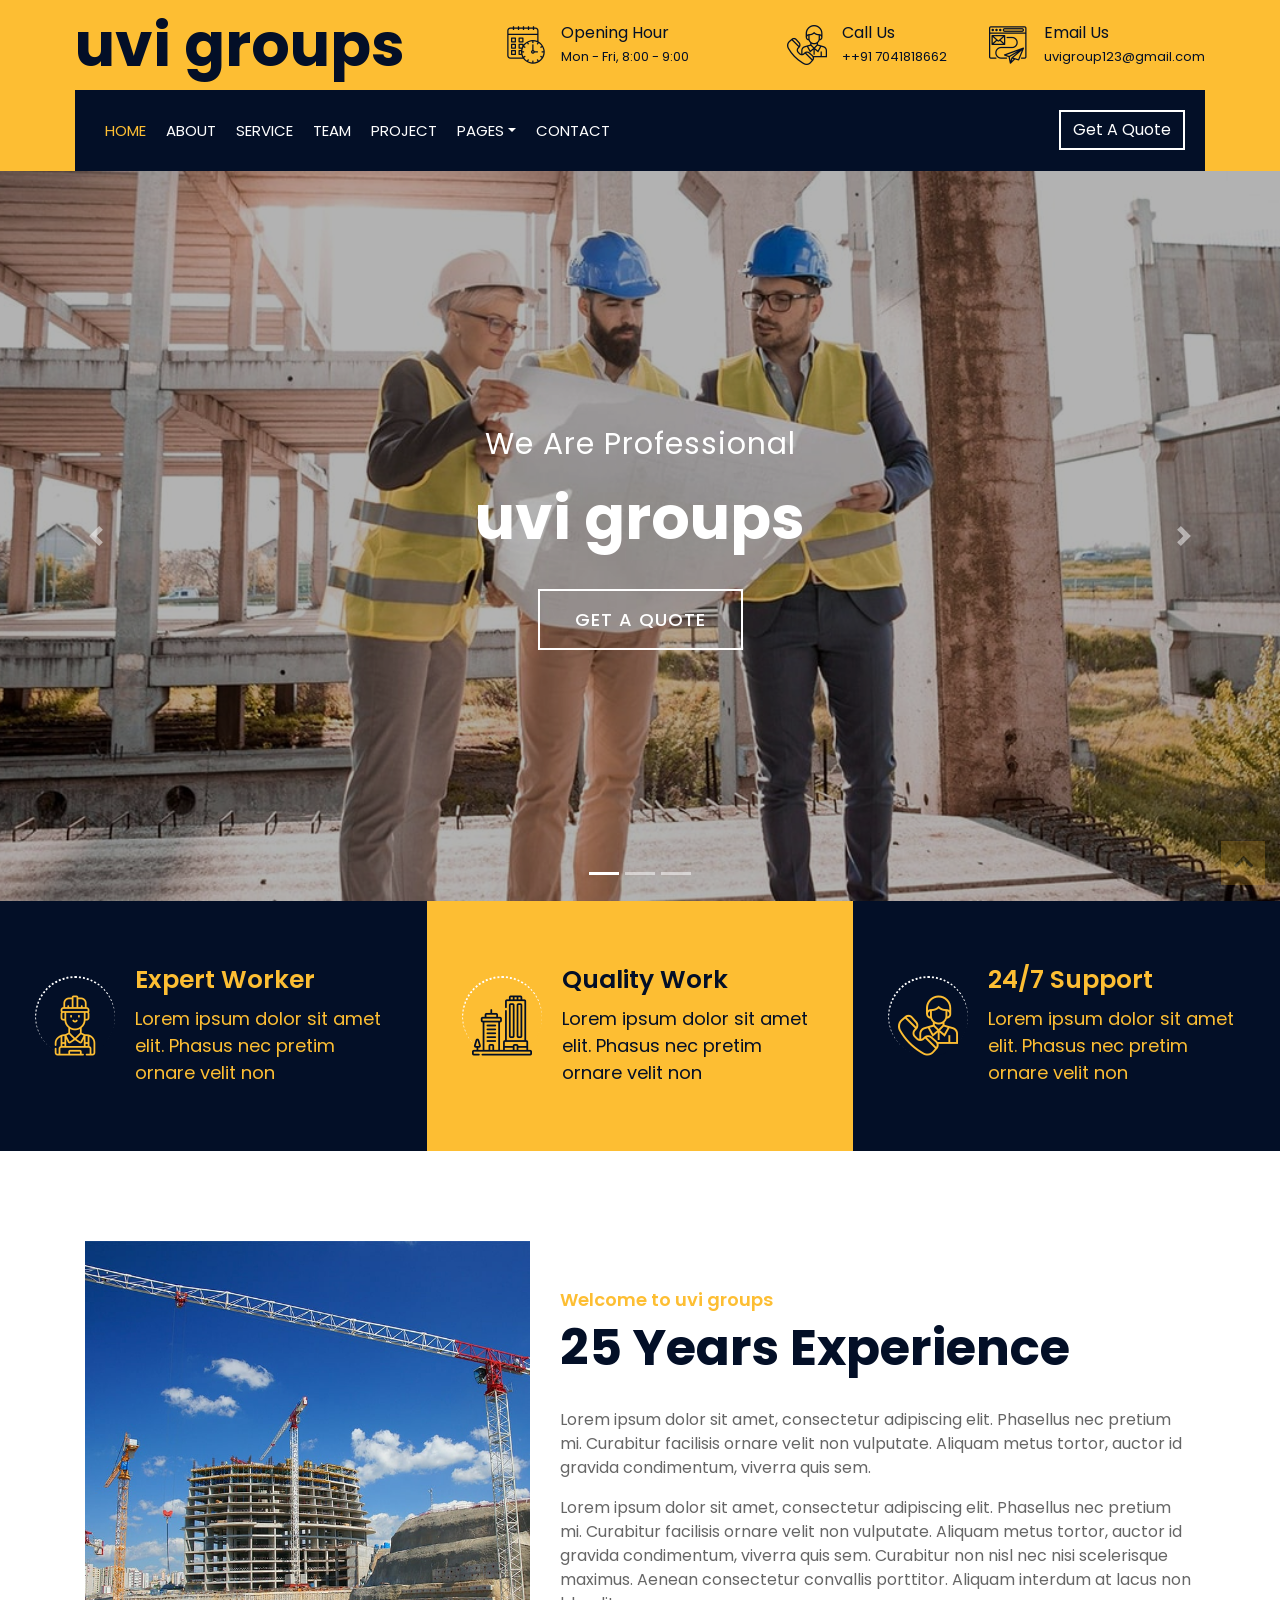
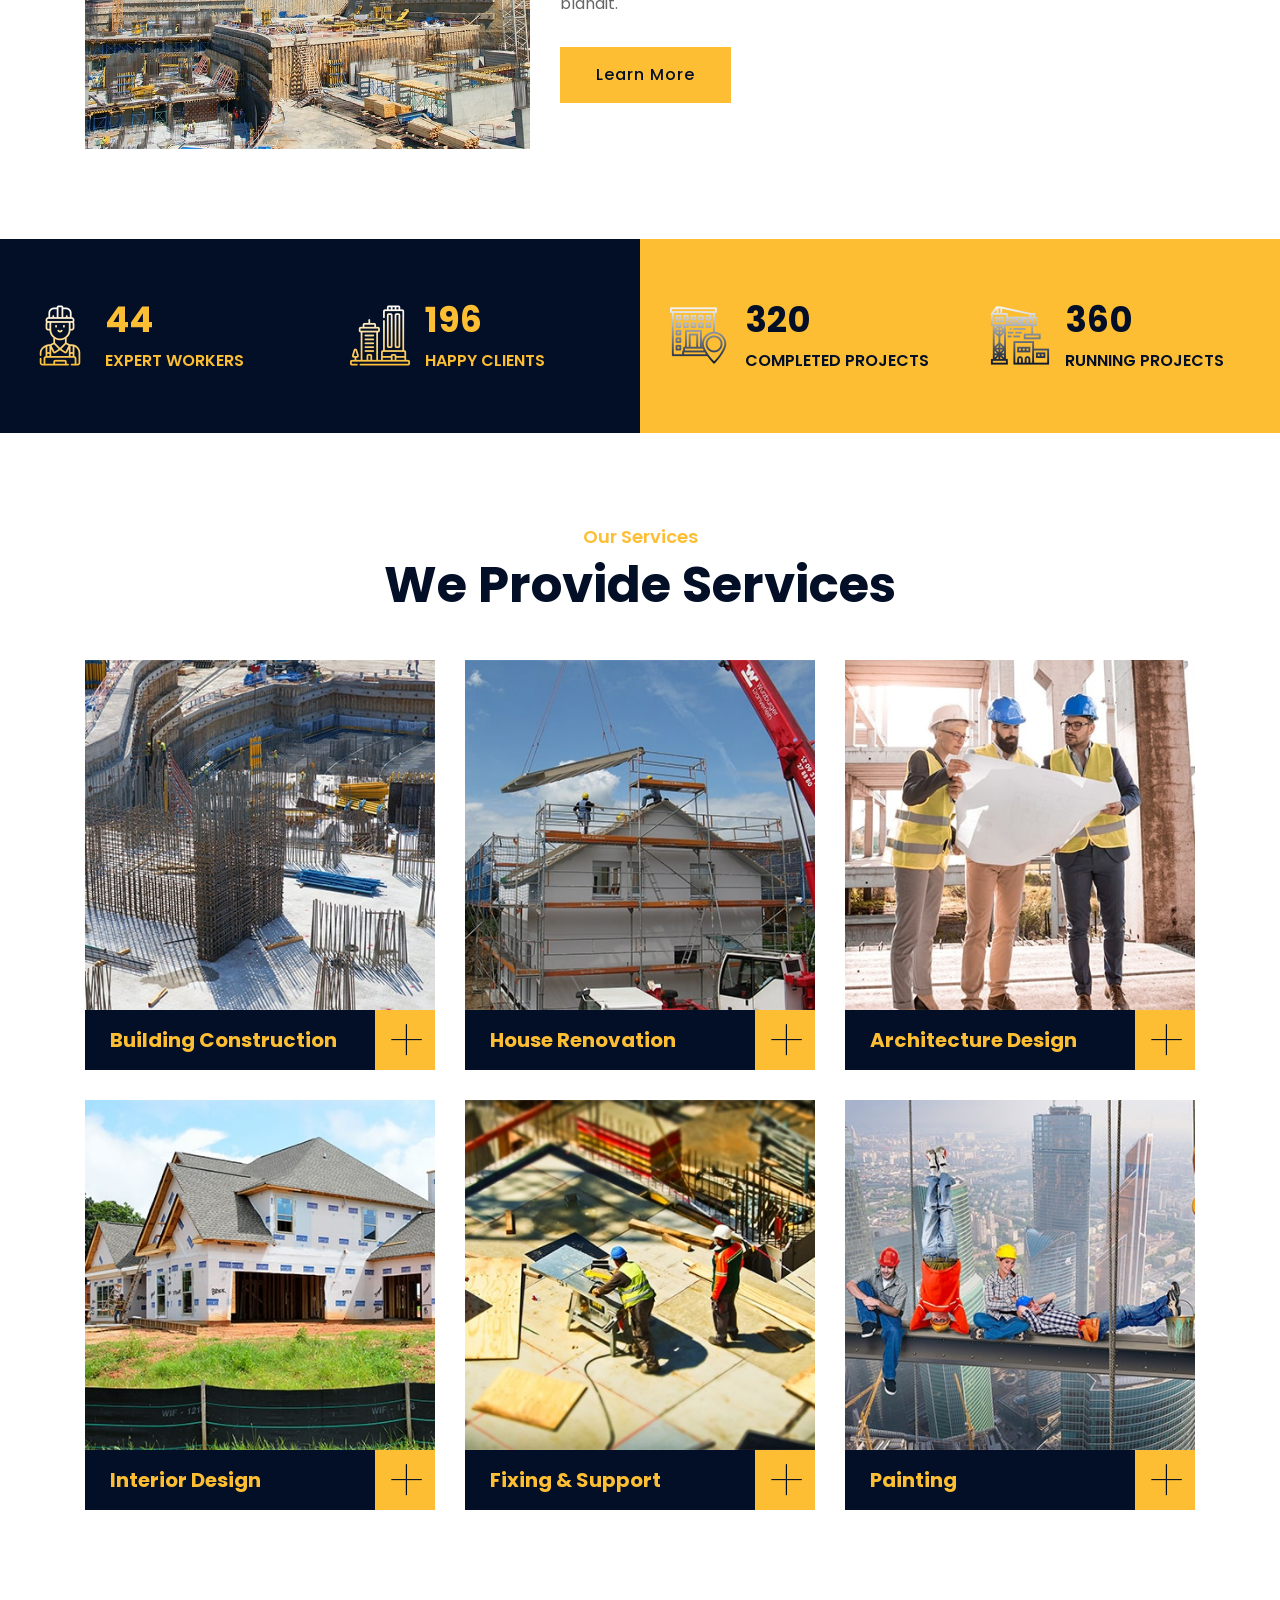
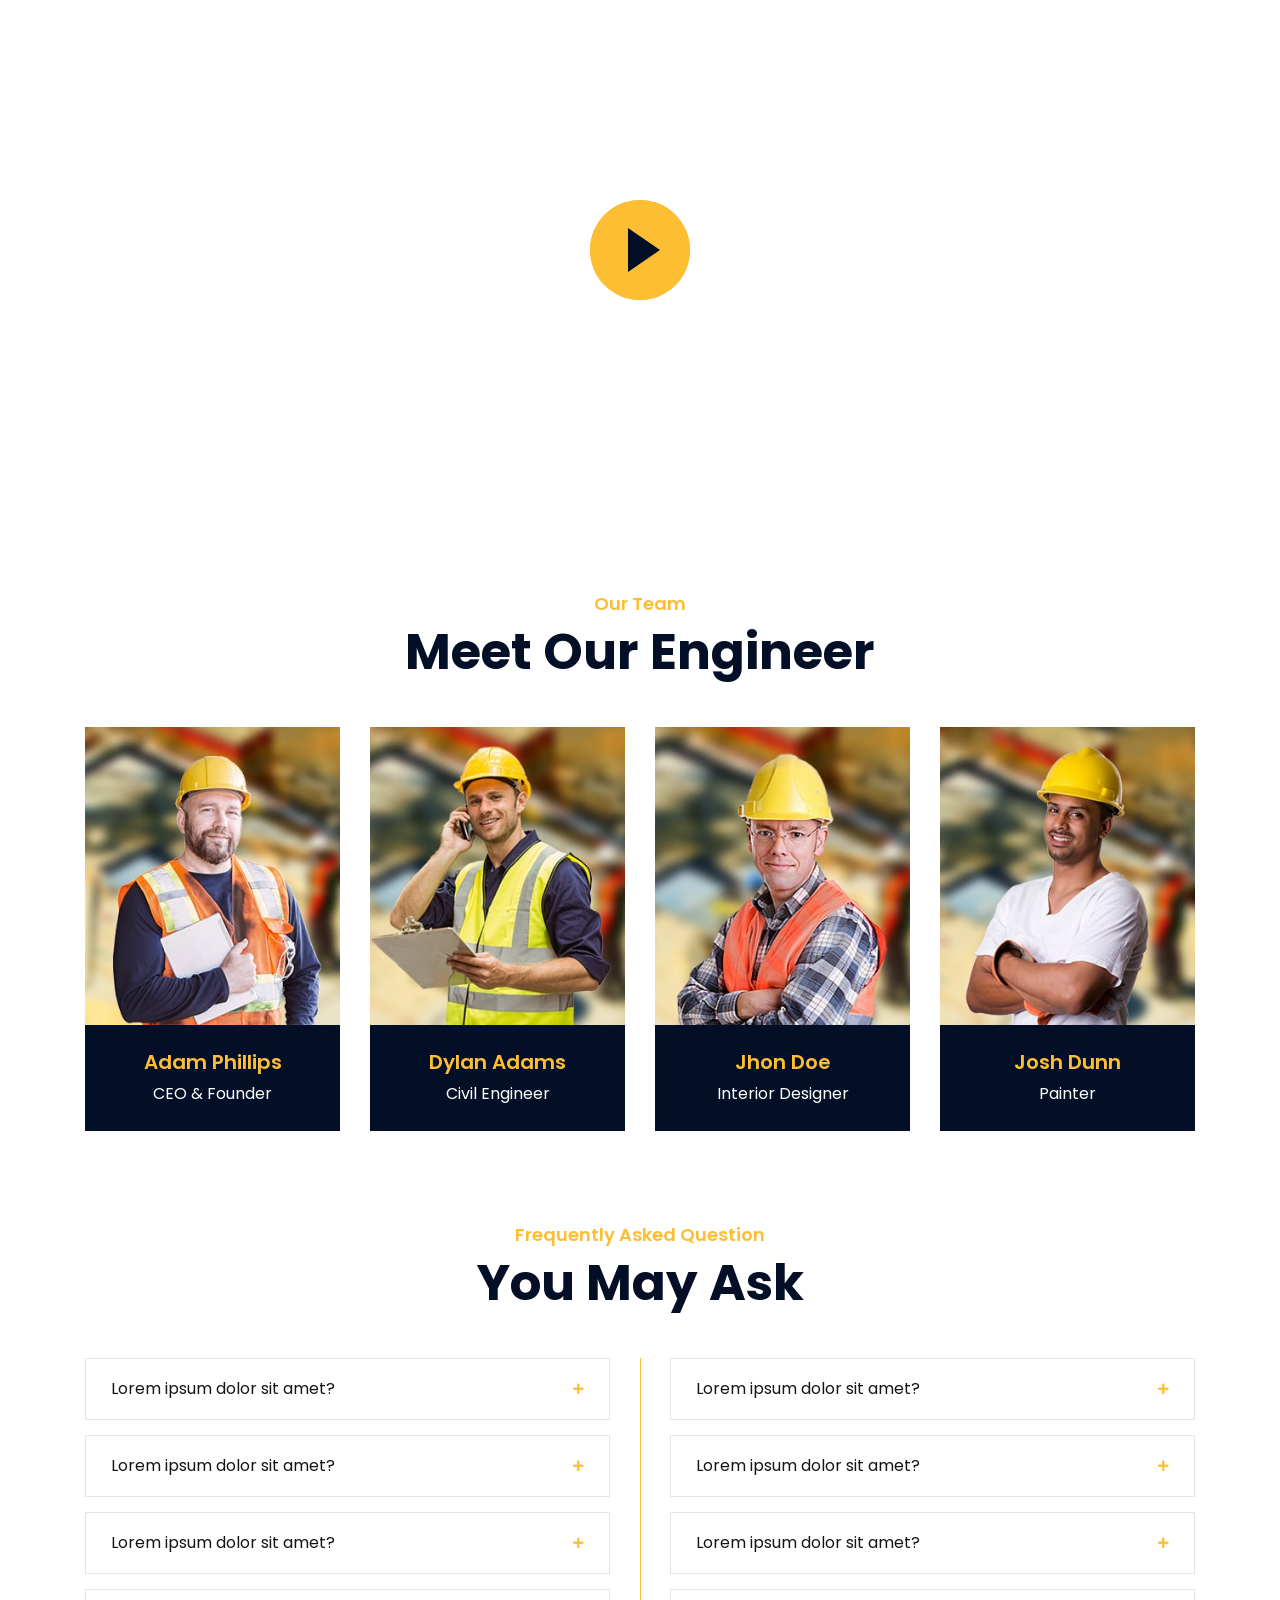
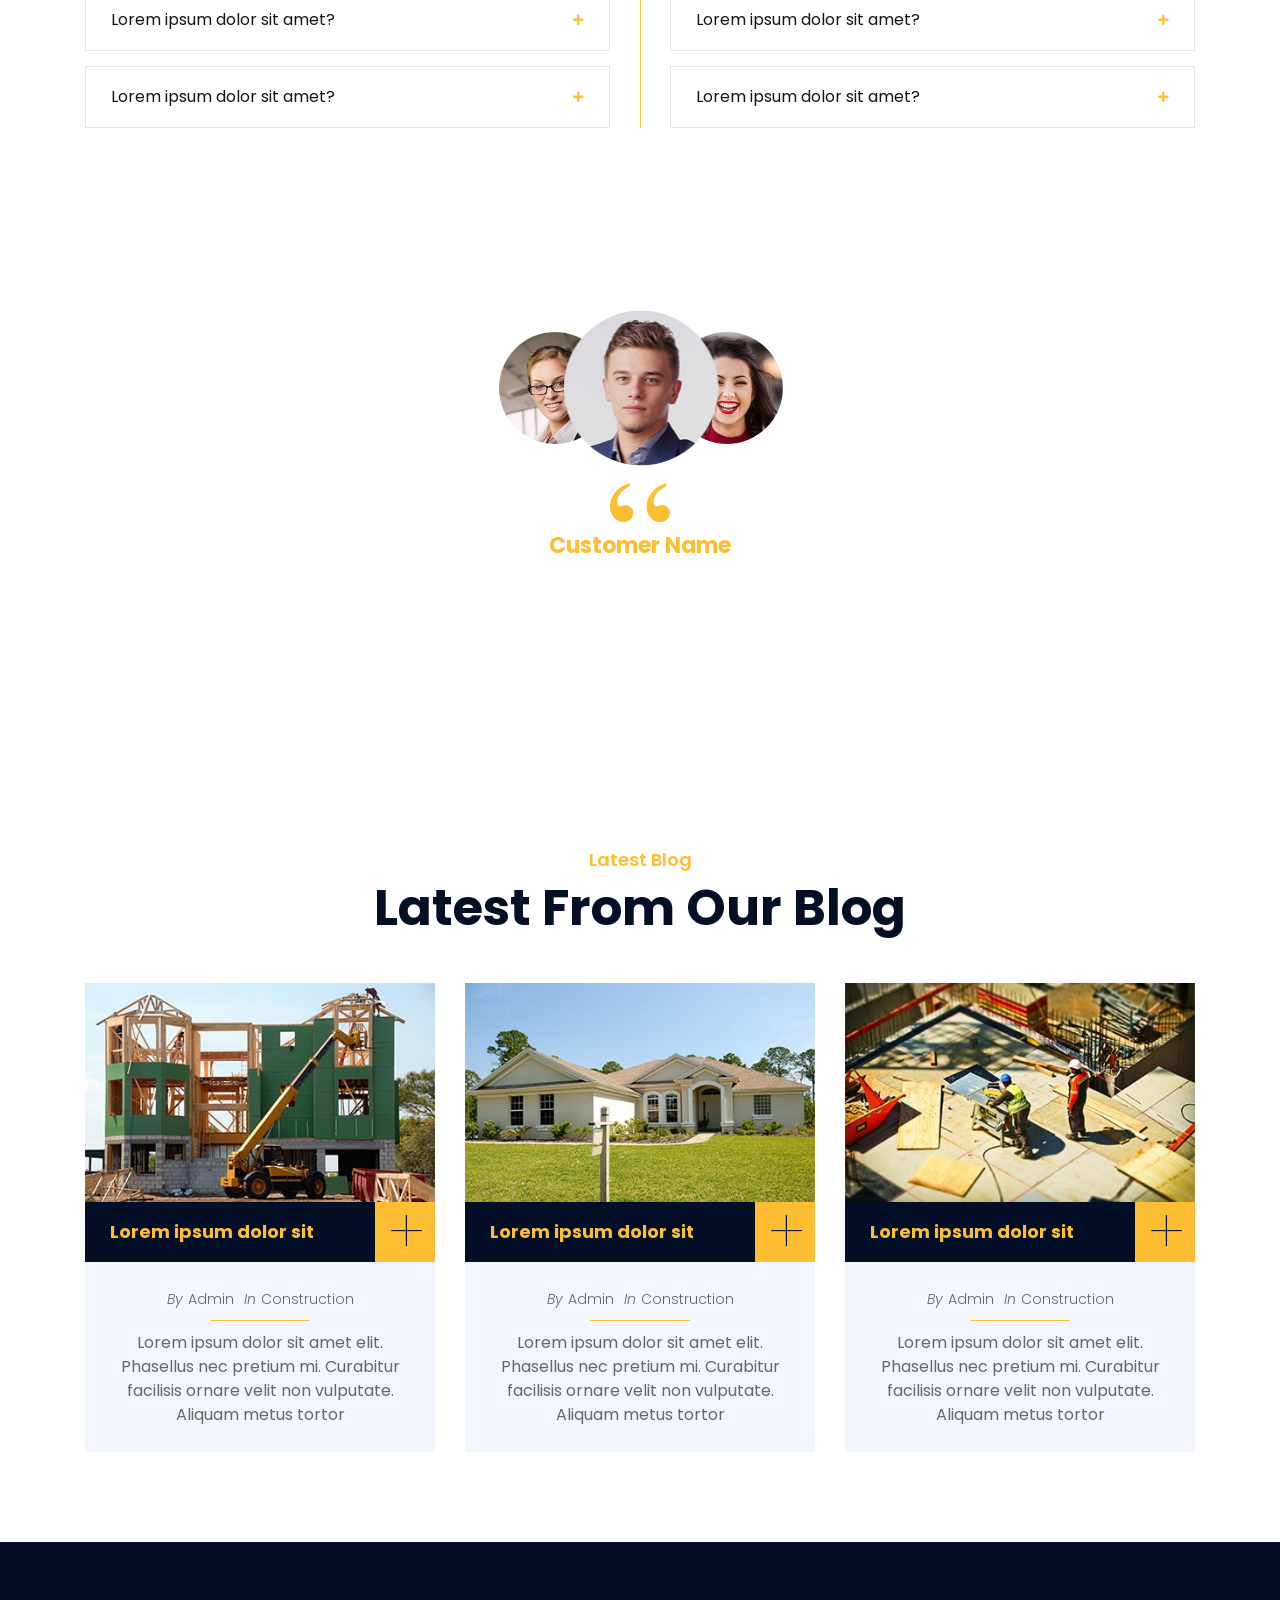
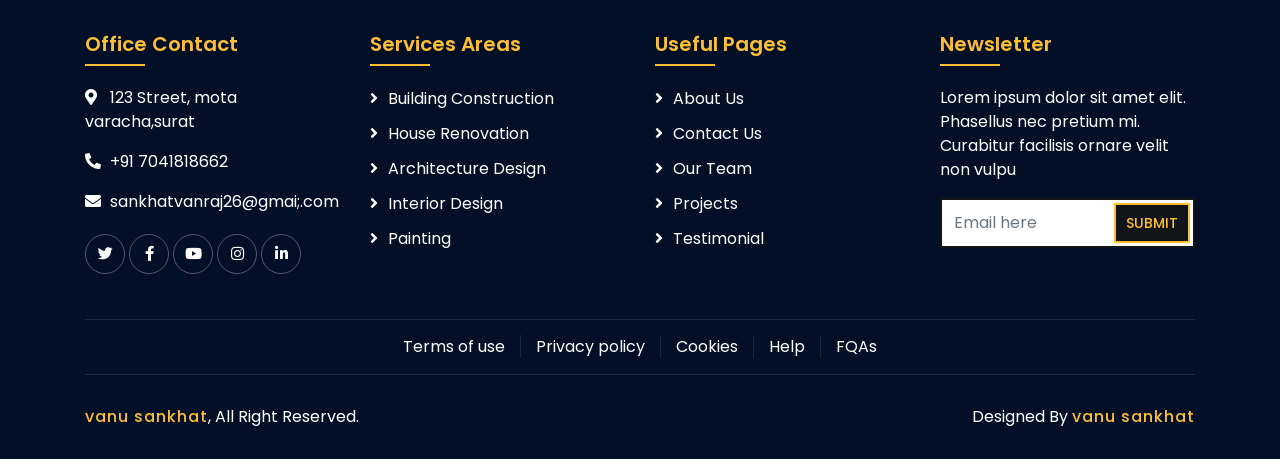
<file: index.html>
<!DOCTYPE html>
<html lang="en">
    <head>
        <meta charset="utf-8">
        <title></title></title>
        <meta content="width=device-width, initial-scale=1.0" name="viewport">
        <meta content="Construction Company Website Template" name="keywords">
        <meta content="Construction Company Website Template" name="description">

        <!-- Favicon -->
        <link href="img/favicon.ico" rel="icon">

        <!-- Google Font -->
        <link href="https://fonts.googleapis.com/css2?family=Poppins:wght@100;200;300;400;500;600;700;800;900&display=swap" rel="stylesheet">

        <!-- CSS Libraries -->
        <link href="https://stackpath.bootstrapcdn.com/bootstrap/4.4.1/css/bootstrap.min.css" rel="stylesheet">
        <link href="https://cdnjs.cloudflare.com/ajax/libs/font-awesome/5.10.0/css/all.min.css" rel="stylesheet">
        <link href="lib/flaticon/font/flaticon.css" rel="stylesheet"> 
        <link href="lib/animate/animate.min.css" rel="stylesheet">
        <link href="lib/owlcarousel/assets/owl.carousel.min.css" rel="stylesheet">
        <link href="lib/lightbox/css/lightbox.min.css" rel="stylesheet">
        <link href="lib/slick/slick.css" rel="stylesheet">
        <link href="lib/slick/slick-theme.css" rel="stylesheet">

        <!-- Template Stylesheet -->
        <link href="css/style.css" rel="stylesheet">
    </head>

    <body>
        <div class="wrapper">
            <!-- Top Bar Start -->
            <div class="top-bar">
                <div class="container-fluid">
                    <div class="row align-items-center">
                        <div class="col-lg-4 col-md-12">
                            <div class="logo">
                                <a href="index.html">
                                    <h1>uvi groups</h1>
                                    <!-- <img src="img/logo.jpg" alt="Logo"> -->
                                </a>
                            </div>
                        </div>
                        <div class="col-lg-8 col-md-7 d-none d-lg-block">
                            <div class="row">
                                <div class="col-4">
                                    <div class="top-bar-item">
                                        <div class="top-bar-icon">
                                            <i class="flaticon-calendar"></i>
                                        </div>
                                        <div class="top-bar-text">
                                            <h3>Opening Hour</h3>
                                            <p>Mon - Fri, 8:00 - 9:00</p>
                                        </div>
                                    </div>
                                </div>
                                <div class="col-4">
                                    <div class="top-bar-item">
                                        <div class="top-bar-icon">
                                            <i class="flaticon-call"></i>
                                        </div>
                                        <div class="top-bar-text">
                                            <h3>Call Us</h3>
                                            <p>++91 7041818662</p>
                                        </div>
                                    </div>
                                </div>
                                <div class="col-4">
                                    <div class="top-bar-item">
                                        <div class="top-bar-icon">
                                            <i class="flaticon-send-mail"></i>
                                        </div>
                                        <div class="top-bar-text">
                                            <h3>Email Us</h3>
                                            <p>uvigroup123@gmail.com</p>
                                        </div>
                                    </div>
                                </div>
                            </div>
                        </div>
                    </div>
                </div>
            </div>
            <!-- Top Bar End -->

            <!-- Nav Bar Start -->
            <div class="nav-bar">
                <div class="container-fluid">
                    <nav class="navbar navbar-expand-lg bg-dark navbar-dark">
                        <a href="#" class="navbar-brand">MENU</a>
                        <button type="button" class="navbar-toggler" data-toggle="collapse" data-target="#navbarCollapse">
                            <span class="navbar-toggler-icon"></span>
                        </button>

                        <div class="collapse navbar-collapse justify-content-between" id="navbarCollapse">
                            <div class="navbar-nav mr-auto">
                                <a href="index.html" class="nav-item nav-link active">Home</a>
                                <a href="about.html" class="nav-item nav-link">About</a>
                                <a href="service.html" class="nav-item nav-link">Service</a>
                                <a href="team.html" class="nav-item nav-link">Team</a>
                                <a href="portfolio.html" class="nav-item nav-link">Project</a>
                                <div class="nav-item dropdown">
                                    <a href="#" class="nav-link dropdown-toggle" data-toggle="dropdown">Pages</a>
                                    <div class="dropdown-menu">
                                        <a href="blog.html" class="dropdown-item">Blog Page</a>
                                        <a href="single.html" class="dropdown-item">Single Page</a>
                                    </div>
                                </div>
                                <a href="contact.html" class="nav-item nav-link">Contact</a>
                            </div>
                            <div class="ml-auto">
                                <a class="btn" href="#">Get A Quote</a>
                            </div>
                        </div>
                    </nav>
                </div>
            </div>
            <!-- Nav Bar End -->


            <!-- Carousel Start -->
            <div id="carousel" class="carousel slide" data-ride="carousel">
                <ol class="carousel-indicators">
                    <li data-target="#carousel" data-slide-to="0" class="active"></li>
                    <li data-target="#carousel" data-slide-to="1"></li>
                    <li data-target="#carousel" data-slide-to="2"></li>
                </ol>
                <div class="carousel-inner">
                    <div class="carousel-item active">
                        <img src="img/carousel-1.jpg" alt="Carousel Image">
                        <div class="carousel-caption">
                            <p class="animated fadeInRight">We Are Professional</p>
                            <h1 class="animated fadeInLeft">uvi groups</h1>
                            <a class="btn animated fadeInUp" href="https://htmlcodex.com/construction-company-website-template">Get A Quote</a>
                        </div>
                    </div>

                    <div class="carousel-item">
                        <img src="img/carousel-2.jpg" alt="Carousel Image">
                        <div class="carousel-caption">
                            <p class="animated fadeInRight">Professional Builder</p>
                            <h1 class="animated fadeInLeft">We Build Your Home</h1>
                            <a class="btn animated fadeInUp" href="https://htmlcodex.com/construction-company-website-template">Get A Quote</a>
                        </div>
                    </div>

                    <div class="carousel-item">
                        <img src="img/carousel-3.jpg" alt="Carousel Image">
                        <div class="carousel-caption">
                            <p class="animated fadeInRight">We Are Trusted</p>
                            <h1 class="animated fadeInLeft">For Your Dream Home</h1>
                            <a class="btn animated fadeInUp" href="https://htmlcodex.com/construction-company-website-template">Get A Quote</a>
                        </div>
                    </div>
                </div>

                <a class="carousel-control-prev" href="#carousel" role="button" data-slide="prev">
                    <span class="carousel-control-prev-icon" aria-hidden="true"></span>
                    <span class="sr-only">Previous</span>
                </a>
                <a class="carousel-control-next" href="#carousel" role="button" data-slide="next">
                    <span class="carousel-control-next-icon" aria-hidden="true"></span>
                    <span class="sr-only">Next</span>
                </a>
            </div>
            <!-- Carousel End -->


            <!-- Feature Start-->
            <div class="feature wow fadeInUp" data-wow-delay="0.1s">
                <div class="container-fluid">
                    <div class="row align-items-center">
                        <div class="col-lg-4 col-md-12">
                            <div class="feature-item">
                                <div class="feature-icon">
                                    <i class="flaticon-worker"></i>
                                </div>
                                <div class="feature-text">
                                    <h3>Expert Worker</h3>
                                    <p>Lorem ipsum dolor sit amet elit. Phasus nec pretim ornare velit non</p>
                                </div>
                            </div>
                        </div>
                        <div class="col-lg-4 col-md-12">
                            <div class="feature-item">
                                <div class="feature-icon">
                                    <i class="flaticon-building"></i>
                                </div>
                                <div class="feature-text">
                                    <h3>Quality Work</h3>
                                    <p>Lorem ipsum dolor sit amet elit. Phasus nec pretim ornare velit non</p>
                                </div>
                            </div>
                        </div>
                        <div class="col-lg-4 col-md-12">
                            <div class="feature-item">
                                <div class="feature-icon">
                                    <i class="flaticon-call"></i>
                                </div>
                                <div class="feature-text">
                                    <h3>24/7 Support</h3>
                                    <p>Lorem ipsum dolor sit amet elit. Phasus nec pretim ornare velit non</p>
                                </div>
                            </div>
                        </div>
                    </div>
                </div>
            </div>
            <!-- Feature End-->


            <!-- About Start -->
            <div class="about wow fadeInUp" data-wow-delay="0.1s">
                <div class="container">
                    <div class="row align-items-center">
                        <div class="col-lg-5 col-md-6">
                            <div class="about-img">
                                <img src="img/about.jpg" alt="Image">
                            </div>
                        </div>
                        <div class="col-lg-7 col-md-6">
                            <div class="section-header text-left">
                                <p>Welcome to uvi groups</p>
                                <h2>25 Years Experience</h2>
                            </div>
                            <div class="about-text">
                                <p>
                                    Lorem ipsum dolor sit amet, consectetur adipiscing elit. Phasellus nec pretium mi. Curabitur facilisis ornare velit non vulputate. Aliquam metus tortor, auctor id gravida condimentum, viverra quis sem.
                                </p>
                                <p>
                                    Lorem ipsum dolor sit amet, consectetur adipiscing elit. Phasellus nec pretium mi. Curabitur facilisis ornare velit non vulputate. Aliquam metus tortor, auctor id gravida condimentum, viverra quis sem. Curabitur non nisl nec nisi scelerisque maximus. Aenean consectetur convallis porttitor. Aliquam interdum at lacus non blandit.
                                </p>
                                <a class="btn" href="">Learn More</a>
                            </div>
                        </div>
                    </div>
                </div>
            </div>
            <!-- About End -->


            <!-- Fact Start -->
            <div class="fact">
                <div class="container-fluid">
                    <div class="row counters">
                        <div class="col-md-6 fact-left wow slideInLeft">
                            <div class="row">
                                <div class="col-6">
                                    <div class="fact-icon">
                                        <i class="flaticon-worker"></i>
                                    </div>
                                    <div class="fact-text">
                                        <h2 data-toggle="counter-up">109</h2>
                                        <p>Expert Workers</p>
                                    </div>
                                </div>
                                <div class="col-6">
                                    <div class="fact-icon">
                                        <i class="flaticon-building"></i>
                                    </div>
                                    <div class="fact-text">
                                        <h2 data-toggle="counter-up">485</h2>
                                        <p>Happy Clients</p>
                                    </div>
                                </div>
                            </div>
                        </div>
                        <div class="col-md-6 fact-right wow slideInRight">
                            <div class="row">
                                <div class="col-6">
                                    <div class="fact-icon">
                                        <i class="flaticon-address"></i>
                                    </div>
                                    <div class="fact-text">
                                        <h2 data-toggle="counter-up">789</h2>
                                        <p>Completed Projects</p>
                                    </div>
                                </div>
                                <div class="col-6">
                                    <div class="fact-icon">
                                        <i class="flaticon-crane"></i>
                                    </div>
                                    <div class="fact-text">
                                        <h2 data-toggle="counter-up">890</h2>
                                        <p>Running Projects</p>
                                    </div>
                                </div>
                            </div>
                        </div>
                    </div>
                </div>
            </div>
            <!-- Fact End -->


            <!-- Service Start -->
            <div class="service">
                <div class="container">
                    <div class="section-header text-center">
                        <p>Our Services</p>
                        <h2>We Provide Services</h2>
                    </div>
                    <div class="row">
                        <div class="col-lg-4 col-md-6 wow fadeInUp" data-wow-delay="0.1s">
                            <div class="service-item">
                                <div class="service-img">
                                    <img src="img/service-1.jpg" alt="Image">
                                    <div class="service-overlay">
                                        <p>
                                            Lorem ipsum dolor sit amet, consectetur adipiscing elit. Phasellus nec pretium mi. Curabitur facilisis ornare velit non vulputate. Aliquam metus tortor, auctor id gravida condimentum, viverra quis sem.
                                        </p>
                                    </div>
                                </div>
                                <div class="service-text">
                                    <h3>Building Construction</h3>
                                    <a class="btn" href="img/service-1.jpg" data-lightbox="service">+</a>
                                </div>
                            </div>
                        </div>
                        <div class="col-lg-4 col-md-6 wow fadeInUp" data-wow-delay="0.2s">
                            <div class="service-item">
                                <div class="service-img">
                                    <img src="img/service-2.jpg" alt="Image">
                                    <div class="service-overlay">
                                        <p>
                                            Lorem ipsum dolor sit amet, consectetur adipiscing elit. Phasellus nec pretium mi. Curabitur facilisis ornare velit non vulputate. Aliquam metus tortor, auctor id gravida condimentum, viverra quis sem.
                                        </p>
                                    </div>
                                </div>
                                <div class="service-text">
                                    <h3>House Renovation</h3>
                                    <a class="btn" href="img/service-2.jpg" data-lightbox="service">+</a>
                                </div>
                            </div>
                        </div>
                        <div class="col-lg-4 col-md-6 wow fadeInUp" data-wow-delay="0.3s">
                            <div class="service-item">
                                <div class="service-img">
                                    <img src="img/service-3.jpg" alt="Image">
                                    <div class="service-overlay">
                                        <p>
                                            Lorem ipsum dolor sit amet, consectetur adipiscing elit. Phasellus nec pretium mi. Curabitur facilisis ornare velit non vulputate. Aliquam metus tortor, auctor id gravida condimentum, viverra quis sem.
                                        </p>
                                    </div>
                                </div>
                                <div class="service-text">
                                    <h3>Architecture Design</h3>
                                    <a class="btn" href="img/service-3.jpg" data-lightbox="service">+</a>
                                </div>
                            </div>
                        </div>
                        <div class="col-lg-4 col-md-6 wow fadeInUp" data-wow-delay="0.4s">
                            <div class="service-item">
                                <div class="service-img">
                                    <img src="img/service-4.jpg" alt="Image">
                                    <div class="service-overlay">
                                        <p>
                                            Lorem ipsum dolor sit amet, consectetur adipiscing elit. Phasellus nec pretium mi. Curabitur facilisis ornare velit non vulputate. Aliquam metus tortor, auctor id gravida condimentum, viverra quis sem.
                                        </p>
                                    </div>
                                </div>
                                <div class="service-text">
                                    <h3>Interior Design</h3>
                                    <a class="btn" href="img/service-4.jpg" data-lightbox="service">+</a>
                                </div>
                            </div>
                        </div>
                        <div class="col-lg-4 col-md-6 wow fadeInUp" data-wow-delay="0.5s">
                            <div class="service-item">
                                <div class="service-img">
                                    <img src="img/service-5.jpg" alt="Image">
                                    <div class="service-overlay">
                                        <p>
                                            Lorem ipsum dolor sit amet, consectetur adipiscing elit. Phasellus nec pretium mi. Curabitur facilisis ornare velit non vulputate. Aliquam metus tortor, auctor id gravida condimentum, viverra quis sem.
                                        </p>
                                    </div>
                                </div>
                                <div class="service-text">
                                    <h3>Fixing & Support</h3>
                                    <a class="btn" href="img/service-5.jpg" data-lightbox="service">+</a>
                                </div>
                            </div>
                        </div>
                        <div class="col-lg-4 col-md-6 wow fadeInUp" data-wow-delay="0.6s">
                            <div class="service-item">
                                <div class="service-img">
                                    <img src="img/service-6.jpg" alt="Image">
                                    <div class="service-overlay">
                                        <p>
                                            Lorem ipsum dolor sit amet, consectetur adipiscing elit. Phasellus nec pretium mi. Curabitur facilisis ornare velit non vulputate. Aliquam metus tortor, auctor id gravida condimentum, viverra quis sem.
                                        </p>
                                    </div>
                                </div>
                                <div class="service-text">
                                    <h3>Painting</h3>
                                    <a class="btn" href="img/service-6.jpg" data-lightbox="service">+</a>
                                </div>
                            </div>
                        </div>
                    </div>
                </div>
            </div>
            <!-- Service End -->


            <!-- Video Start -->
            <div class="video wow fadeIn" data-wow-delay="0.1s">
                <div class="container">
                    <button type="button" class="btn-play" data-toggle="modal" data-src="https://www.youtube.com/embed/DWRcNpR6Kdc" data-target="#videoModal">
                        <span></span>
                    </button>
                </div>
            </div>
            
            <div class="modal fade" id="videoModal" tabindex="-1" role="dialog" aria-labelledby="exampleModalLabel" aria-hidden="true">
                <div class="modal-dialog" role="document">
                    <div class="modal-content">
                        <div class="modal-body">
                            <button type="button" class="close" data-dismiss="modal" aria-label="Close">
                                <span aria-hidden="true">&times;</span>
                            </button>        
                            <!-- 16:9 aspect ratio -->
                            <div class="embed-responsive embed-responsive-16by9">
                                <iframe class="embed-responsive-item" src="" id="video"  allowscriptaccess="always" allow="autoplay"></iframe>
                            </div>
                        </div>
                    </div>
                </div>
            </div>
            <!-- Video End -->


            <!-- Team Start -->
            <div class="team">
                <div class="container">
                    <div class="section-header text-center">
                        <p>Our Team</p>
                        <h2>Meet Our Engineer</h2>
                    </div>
                    <div class="row">
                        <div class="col-lg-3 col-md-6 wow fadeInUp" data-wow-delay="0.1s">
                            <div class="team-item">
                                <div class="team-img">
                                    <img src="img/team-1.jpg" alt="Team Image">
                                </div>
                                <div class="team-text">
                                    <h2>Adam Phillips</h2>
                                    <p>CEO & Founder</p>
                                </div>
                                <div class="team-social">
                                    <a class="social-tw" href=""><i class="fab fa-twitter"></i></a>
                                    <a class="social-fb" href=""><i class="fab fa-facebook-f"></i></a>
                                    <a class="social-li" href=""><i class="fab fa-linkedin-in"></i></a>
                                    <a class="social-in" href=""><i class="fab fa-instagram"></i></a>
                                </div>
                            </div>
                        </div>
                        <div class="col-lg-3 col-md-6 wow fadeInUp" data-wow-delay="0.2s">
                            <div class="team-item">
                                <div class="team-img">
                                    <img src="img/team-2.jpg" alt="Team Image">
                                </div>
                                <div class="team-text">
                                    <h2>Dylan Adams</h2>
                                    <p>Civil Engineer</p>
                                </div>
                                <div class="team-social">
                                    <a class="social-tw" href=""><i class="fab fa-twitter"></i></a>
                                    <a class="social-fb" href=""><i class="fab fa-facebook-f"></i></a>
                                    <a class="social-li" href=""><i class="fab fa-linkedin-in"></i></a>
                                    <a class="social-in" href=""><i class="fab fa-instagram"></i></a>
                                </div>
                            </div>
                        </div>
                        <div class="col-lg-3 col-md-6 wow fadeInUp" data-wow-delay="0.3s">
                            <div class="team-item">
                                <div class="team-img">
                                    <img src="img/team-3.jpg" alt="Team Image">
                                </div>
                                <div class="team-text">
                                    <h2>Jhon Doe</h2>
                                    <p>Interior Designer</p>
                                </div>
                                <div class="team-social">
                                    <a class="social-tw" href=""><i class="fab fa-twitter"></i></a>
                                    <a class="social-fb" href=""><i class="fab fa-facebook-f"></i></a>
                                    <a class="social-li" href=""><i class="fab fa-linkedin-in"></i></a>
                                    <a class="social-in" href=""><i class="fab fa-instagram"></i></a>
                                </div>
                            </div>
                        </div>
                        <div class="col-lg-3 col-md-6 wow fadeInUp" data-wow-delay="0.4s">
                            <div class="team-item">
                                <div class="team-img">
                                    <img src="img/team-4.jpg" alt="Team Image">
                                </div>
                                <div class="team-text">
                                    <h2>Josh Dunn</h2>
                                    <p>Painter</p>
                                </div>
                                <div class="team-social">
                                    <a class="social-tw" href=""><i class="fab fa-twitter"></i></a>
                                    <a class="social-fb" href=""><i class="fab fa-facebook-f"></i></a>
                                    <a class="social-li" href=""><i class="fab fa-linkedin-in"></i></a>
                                    <a class="social-in" href=""><i class="fab fa-instagram"></i></a>
                                </div>
                            </div>
                        </div>
                    </div>
                </div>
            </div>
            <!-- Team End -->
            

            <!-- FAQs Start -->
            <div class="faqs">
                <div class="container">
                    <div class="section-header text-center">
                        <p>Frequently Asked Question</p>
                        <h2>You May Ask</h2>
                    </div>
                    <div class="row">
                        <div class="col-md-6">
                            <div id="accordion-1">
                                <div class="card wow fadeInLeft" data-wow-delay="0.1s">
                                    <div class="card-header">
                                        <a class="card-link collapsed" data-toggle="collapse" href="#collapseOne">
                                            Lorem ipsum dolor sit amet?
                                        </a>
                                    </div>
                                    <div id="collapseOne" class="collapse" data-parent="#accordion-1">
                                        <div class="card-body">
                                            Lorem ipsum dolor sit amet, consectetur adipiscing elit. Phasellus nec pretium mi. Curabitur facilisis ornare velit non.
                                        </div>
                                    </div>
                                </div>
                                <div class="card wow fadeInLeft" data-wow-delay="0.2s">
                                    <div class="card-header">
                                        <a class="card-link collapsed" data-toggle="collapse" href="#collapseTwo">
                                            Lorem ipsum dolor sit amet?
                                        </a>
                                    </div>
                                    <div id="collapseTwo" class="collapse" data-parent="#accordion-1">
                                        <div class="card-body">
                                            Lorem ipsum dolor sit amet, consectetur adipiscing elit. Phasellus nec pretium mi. Curabitur facilisis ornare velit non.
                                        </div>
                                    </div>
                                </div>
                                <div class="card wow fadeInLeft" data-wow-delay="0.3s">
                                    <div class="card-header">
                                        <a class="card-link collapsed" data-toggle="collapse" href="#collapseThree">
                                            Lorem ipsum dolor sit amet?
                                        </a>
                                    </div>
                                    <div id="collapseThree" class="collapse" data-parent="#accordion-1">
                                        <div class="card-body">
                                            Lorem ipsum dolor sit amet, consectetur adipiscing elit. Phasellus nec pretium mi. Curabitur facilisis ornare velit non.
                                        </div>
                                    </div>
                                </div>
                                <div class="card wow fadeInLeft" data-wow-delay="0.4s">
                                    <div class="card-header">
                                        <a class="card-link collapsed" data-toggle="collapse" href="#collapseFour">
                                            Lorem ipsum dolor sit amet?
                                        </a>
                                    </div>
                                    <div id="collapseFour" class="collapse" data-parent="#accordion-1">
                                        <div class="card-body">
                                            Lorem ipsum dolor sit amet, consectetur adipiscing elit. Phasellus nec pretium mi. Curabitur facilisis ornare velit non.
                                        </div>
                                    </div>
                                </div>
                                <div class="card wow fadeInLeft" data-wow-delay="0.5s">
                                    <div class="card-header">
                                        <a class="card-link collapsed" data-toggle="collapse" href="#collapseFive">
                                            Lorem ipsum dolor sit amet?
                                        </a>
                                    </div>
                                    <div id="collapseFive" class="collapse" data-parent="#accordion-1">
                                        <div class="card-body">
                                            Lorem ipsum dolor sit amet, consectetur adipiscing elit. Phasellus nec pretium mi. Curabitur facilisis ornare velit non.
                                        </div>
                                    </div>
                                </div>
                            </div>
                        </div>
                        <div class="col-md-6">
                            <div id="accordion-2">
                                <div class="card wow fadeInRight" data-wow-delay="0.1s">
                                    <div class="card-header">
                                        <a class="card-link collapsed" data-toggle="collapse" href="#collapseSix">
                                            Lorem ipsum dolor sit amet?
                                        </a>
                                    </div>
                                    <div id="collapseSix" class="collapse" data-parent="#accordion-2">
                                        <div class="card-body">
                                            Lorem ipsum dolor sit amet, consectetur adipiscing elit. Phasellus nec pretium mi. Curabitur facilisis ornare velit non.
                                        </div>
                                    </div>
                                </div>
                                <div class="card wow fadeInRight" data-wow-delay="0.2s">
                                    <div class="card-header">
                                        <a class="card-link collapsed" data-toggle="collapse" href="#collapseSeven">
                                            Lorem ipsum dolor sit amet?
                                        </a>
                                    </div>
                                    <div id="collapseSeven" class="collapse" data-parent="#accordion-2">
                                        <div class="card-body">
                                            Lorem ipsum dolor sit amet, consectetur adipiscing elit. Phasellus nec pretium mi. Curabitur facilisis ornare velit non.
                                        </div>
                                    </div>
                                </div>
                                <div class="card wow fadeInRight" data-wow-delay="0.3s">
                                    <div class="card-header">
                                        <a class="card-link collapsed" data-toggle="collapse" href="#collapseEight">
                                            Lorem ipsum dolor sit amet?
                                        </a>
                                    </div>
                                    <div id="collapseEight" class="collapse" data-parent="#accordion-2">
                                        <div class="card-body">
                                            Lorem ipsum dolor sit amet, consectetur adipiscing elit. Phasellus nec pretium mi. Curabitur facilisis ornare velit non.
                                        </div>
                                    </div>
                                </div>
                                <div class="card wow fadeInRight" data-wow-delay="0.4s">
                                    <div class="card-header">
                                        <a class="card-link collapsed" data-toggle="collapse" href="#collapseNine">
                                            Lorem ipsum dolor sit amet?
                                        </a>
                                    </div>
                                    <div id="collapseNine" class="collapse" data-parent="#accordion-2">
                                        <div class="card-body">
                                            Lorem ipsum dolor sit amet, consectetur adipiscing elit. Phasellus nec pretium mi. Curabitur facilisis ornare velit non.
                                        </div>
                                    </div>
                                </div>
                                <div class="card wow fadeInRight" data-wow-delay="0.5s">
                                    <div class="card-header">
                                        <a class="card-link collapsed" data-toggle="collapse" href="#collapseTen">
                                            Lorem ipsum dolor sit amet?
                                        </a>
                                    </div>
                                    <div id="collapseTen" class="collapse" data-parent="#accordion-2">
                                        <div class="card-body">
                                            Lorem ipsum dolor sit amet, consectetur adipiscing elit. Phasellus nec pretium mi. Curabitur facilisis ornare velit non.
                                        </div>
                                    </div>
                                </div>
                            </div>
                        </div>
                    </div>
                </div>
            </div>
            <!-- FAQs End -->


            <!-- Testimonial Start -->
            <div class="testimonial wow fadeIn" data-wow-delay="0.1s">
                <div class="container">
                    <div class="row">
                        <div class="col-12">
                            <div class="testimonial-slider-nav">
                                <div class="slider-nav"><img src="img/testimonial-1.jpg" alt="Testimonial"></div>
                                <div class="slider-nav"><img src="img/testimonial-2.jpg" alt="Testimonial"></div>
                                <div class="slider-nav"><img src="img/testimonial-3.jpg" alt="Testimonial"></div>
                                <div class="slider-nav"><img src="img/testimonial-4.jpg" alt="Testimonial"></div>
                                <div class="slider-nav"><img src="img/testimonial-1.jpg" alt="Testimonial"></div>
                                <div class="slider-nav"><img src="img/testimonial-2.jpg" alt="Testimonial"></div>
                                <div class="slider-nav"><img src="img/testimonial-3.jpg" alt="Testimonial"></div>
                                <div class="slider-nav"><img src="img/testimonial-4.jpg" alt="Testimonial"></div>
                            </div>
                        </div>
                    </div>
                    <div class="row">
                        <div class="col-12">
                            <div class="testimonial-slider">
                                <div class="slider-item">
                                    <h3>Customer Name</h3>
                                    <h4>profession</h4>
                                    <p>Lorem ipsum dolor sit amet, consectetur adipiscing elit. Phasellus nec pretium mi. Curabitur facilisis ornare velit non vulputate. Aliquam metus tortor, auctor id gravida condimentum, viverra quis sem. Curabitur non nisl nec nisi scelerisque maximus.</p>
                                </div>
                                <div class="slider-item">
                                    <h3>Customer Name</h3>
                                    <h4>profession</h4>
                                    <p>Lorem ipsum dolor sit amet, consectetur adipiscing elit. Phasellus nec pretium mi. Curabitur facilisis ornare velit non vulputate. Aliquam metus tortor, auctor id gravida condimentum, viverra quis sem. Curabitur non nisl nec nisi scelerisque maximus.</p>
                                </div>
                                <div class="slider-item">
                                    <h3>Customer Name</h3>
                                    <h4>profession</h4>
                                    <p>Lorem ipsum dolor sit amet, consectetur adipiscing elit. Phasellus nec pretium mi. Curabitur facilisis ornare velit non vulputate. Aliquam metus tortor, auctor id gravida condimentum, viverra quis sem. Curabitur non nisl nec nisi scelerisque maximus.</p>
                                </div>
                                <div class="slider-item">
                                    <h3>Customer Name</h3>
                                    <h4>profession</h4>
                                    <p>Lorem ipsum dolor sit amet, consectetur adipiscing elit. Phasellus nec pretium mi. Curabitur facilisis ornare velit non vulputate. Aliquam metus tortor, auctor id gravida condimentum, viverra quis sem. Curabitur non nisl nec nisi scelerisque maximus.</p>
                                </div>
                                <div class="slider-item">
                                    <h3>Customer Name</h3>
                                    <h4>profession</h4>
                                    <p>Lorem ipsum dolor sit amet, consectetur adipiscing elit. Phasellus nec pretium mi. Curabitur facilisis ornare velit non vulputate. Aliquam metus tortor, auctor id gravida condimentum, viverra quis sem. Curabitur non nisl nec nisi scelerisque maximus.</p>
                                </div>
                                <div class="slider-item">
                                    <h3>Customer Name</h3>
                                    <h4>profession</h4>
                                    <p>Lorem ipsum dolor sit amet, consectetur adipiscing elit. Phasellus nec pretium mi. Curabitur facilisis ornare velit non vulputate. Aliquam metus tortor, auctor id gravida condimentum, viverra quis sem. Curabitur non nisl nec nisi scelerisque maximus.</p>
                                </div>
                                <div class="slider-item">
                                    <h3>Customer Name</h3>
                                    <h4>profession</h4>
                                    <p>Lorem ipsum dolor sit amet, consectetur adipiscing elit. Phasellus nec pretium mi. Curabitur facilisis ornare velit non vulputate. Aliquam metus tortor, auctor id gravida condimentum, viverra quis sem. Curabitur non nisl nec nisi scelerisque maximus.</p>
                                </div>
                                <div class="slider-item">
                                    <h3>Customer Name</h3>
                                    <h4>profession</h4>
                                    <p>Lorem ipsum dolor sit amet, consectetur adipiscing elit. Phasellus nec pretium mi. Curabitur facilisis ornare velit non vulputate. Aliquam metus tortor, auctor id gravida condimentum, viverra quis sem. Curabitur non nisl nec nisi scelerisque maximus.</p>
                                </div>
                            </div>
                        </div>
                    </div>
                </div>
            </div>
            <!-- Testimonial End -->


            <!-- Blog Start -->
            <div class="blog">
                <div class="container">
                    <div class="section-header text-center">
                        <p>Latest Blog</p>
                        <h2>Latest From Our Blog</h2>
                    </div>
                    <div class="row">
                        <div class="col-lg-4 col-md-6 wow fadeInUp" data-wow-delay="0.2s">
                            <div class="blog-item">
                                <div class="blog-img">
                                    <img src="img/blog-1.jpg" alt="Image">
                                </div>
                                <div class="blog-title">
                                    <h3>Lorem ipsum dolor sit</h3>
                                    <a class="btn" href="">+</a>
                                </div>
                                <div class="blog-meta">
                                    <p>By<a href="">Admin</a></p>
                                    <p>In<a href="">Construction</a></p>
                                </div>
                                <div class="blog-text">
                                    <p>
                                        Lorem ipsum dolor sit amet elit. Phasellus nec pretium mi. Curabitur facilisis ornare velit non vulputate. Aliquam metus tortor
                                    </p>
                                </div>
                            </div>
                        </div>
                        <div class="col-lg-4 col-md-6 wow fadeInUp">
                            <div class="blog-item">
                                <div class="blog-img">
                                    <img src="img/blog-2.jpg" alt="Image">
                                </div>
                                <div class="blog-title">
                                    <h3>Lorem ipsum dolor sit</h3>
                                    <a class="btn" href="">+</a>
                                </div>
                                <div class="blog-meta">
                                    <p>By<a href="">Admin</a></p>
                                    <p>In<a href="">Construction</a></p>
                                </div>
                                <div class="blog-text">
                                    <p>
                                        Lorem ipsum dolor sit amet elit. Phasellus nec pretium mi. Curabitur facilisis ornare velit non vulputate. Aliquam metus tortor
                                    </p>
                                </div>
                            </div>
                        </div>
                        <div class="col-lg-4 col-md-6 wow fadeInUp" data-wow-delay="0.2s">
                            <div class="blog-item">
                                <div class="blog-img">
                                    <img src="img/blog-3.jpg" alt="Image">
                                </div>
                                <div class="blog-title">
                                    <h3>Lorem ipsum dolor sit</h3>
                                    <a class="btn" href="">+</a>
                                </div>
                                <div class="blog-meta">
                                    <p>By<a href="">Admin</a></p>
                                    <p>In<a href="">Construction</a></p>
                                </div>
                                <div class="blog-text">
                                    <p>
                                        Lorem ipsum dolor sit amet elit. Phasellus nec pretium mi. Curabitur facilisis ornare velit non vulputate. Aliquam metus tortor
                                    </p>
                                </div>
                            </div>
                        </div>
                    </div>
                </div>
            </div>
            <!-- Blog End -->


            <!-- Footer Start -->
            <div class="footer wow fadeIn" data-wow-delay="0.3s">
                <div class="container">
                    <div class="row">
                        <div class="col-md-6 col-lg-3">
                            <div class="footer-contact">
                                <h2>Office Contact</h2>
                                <p><i class="fa fa-map-marker-alt"></i>123 Street, mota varacha,surat</p>
                                <p><i class="fa fa-phone-alt"></i>+91 7041818662</p>
                                <p><i class="fa fa-envelope"></i>sankhatvanraj26@gmai;.com</p>
                                <div class="footer-social">
                                    <a href=""><i class="fab fa-twitter"></i></a>
                                    <a href=""><i class="fab fa-facebook-f"></i></a>
                                    <a href=""><i class="fab fa-youtube"></i></a>
                                    <a href=""><i class="fab fa-instagram"></i></a>
                                    <a href=""><i class="fab fa-linkedin-in"></i></a>
                                </div>
                            </div>
                        </div>
                        <div class="col-md-6 col-lg-3">
                            <div class="footer-link">
                                <h2>Services Areas</h2>
                                <a href="">Building Construction</a>
                                <a href="">House Renovation</a>
                                <a href="">Architecture Design</a>
                                <a href="">Interior Design</a>
                                <a href="">Painting</a>
                            </div>
                        </div>
                        <div class="col-md-6 col-lg-3">
                            <div class="footer-link">
                                <h2>Useful Pages</h2>
                                <a href="">About Us</a>
                                <a href="">Contact Us</a>
                                <a href="">Our Team</a>
                                <a href="">Projects</a>
                                <a href="">Testimonial</a>
                            </div>
                        </div>
                        <div class="col-md-6 col-lg-3">
                            <div class="newsletter">
                                <h2>Newsletter</h2>
                                <p>
                                    Lorem ipsum dolor sit amet elit. Phasellus nec pretium mi. Curabitur facilisis ornare velit non vulpu
                                </p>
                                <div class="form">
                                    <input class="form-control" placeholder="Email here">
                                    <button class="btn">Submit</button>
                                </div>
                            </div>
                        </div>
                    </div>
                </div>
                <div class="container footer-menu">
                    <div class="f-menu">
                        <a href="">Terms of use</a>
                        <a href="">Privacy policy</a>
                        <a href="">Cookies</a>
                        <a href="">Help</a>
                        <a href="">FQAs</a>
                    </div>
                </div>
                <div class="container copyright">
                    <div class="row">
                        <div class="col-md-6">
                            <p><a href="#">vanu sankhat</a>, All Right Reserved.</p>
                        </div>
                        <div class="col-md-6">
                            <p>Designed By <a href="https://htmlcodex.com">vanu sankhat </a></p>
                        </div>
                    </div>
                </div>
            </div>
            <!-- Footer End -->

            <a href="#" class="back-to-top"><i class="fa fa-chevron-up"></i></a>
        </div>

        <!-- JavaScript Libraries -->
        <script src="https://code.jquery.com/jquery-3.4.1.min.js"></script>
        <script src="https://stackpath.bootstrapcdn.com/bootstrap/4.4.1/js/bootstrap.bundle.min.js"></script>
        <script src="lib/easing/easing.min.js"></script>
        <script src="lib/wow/wow.min.js"></script>
        <script src="lib/owlcarousel/owl.carousel.min.js"></script>
        <script src="lib/isotope/isotope.pkgd.min.js"></script>
        <script src="lib/lightbox/js/lightbox.min.js"></script>
        <script src="lib/waypoints/waypoints.min.js"></script>
        <script src="lib/counterup/counterup.min.js"></script>
        <script src="lib/slick/slick.min.js"></script>

        <!-- Template Javascript -->
        <script src="js/main.js"></script>
    </body>
</html>
</file>
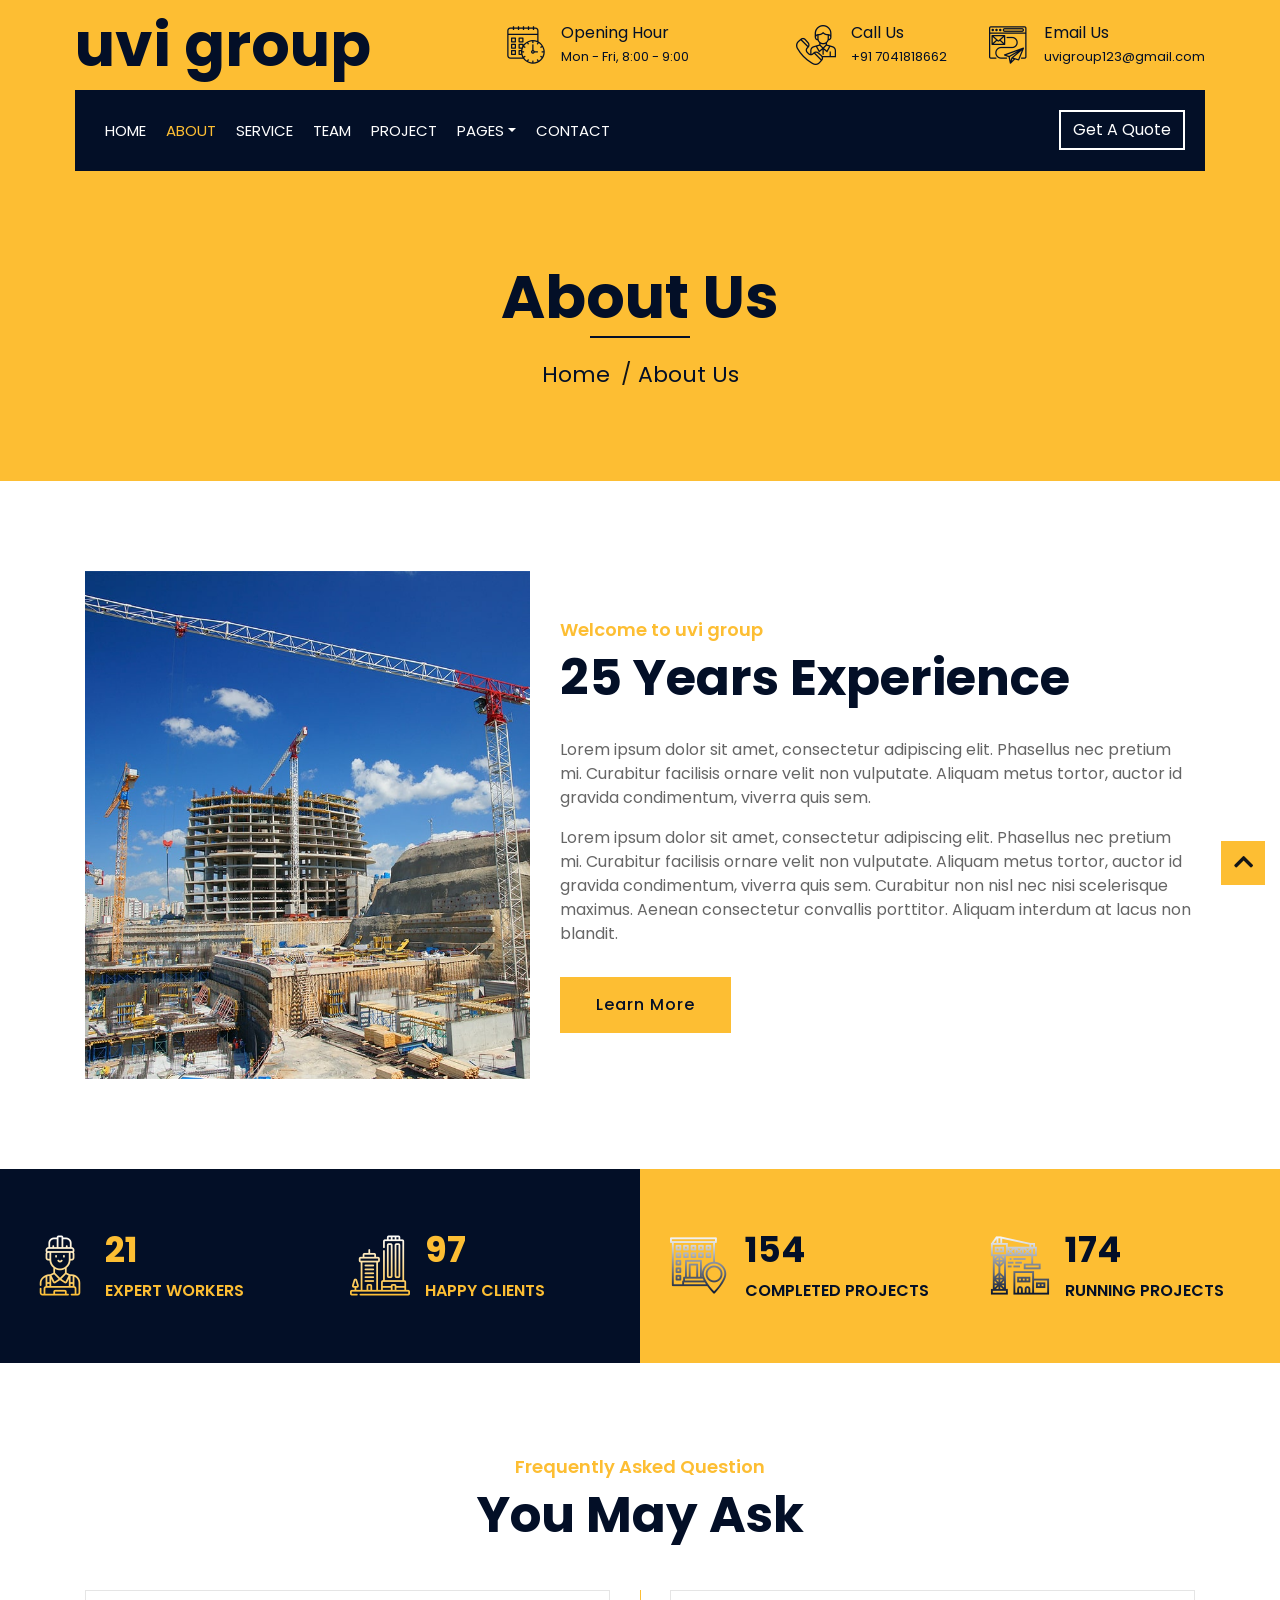
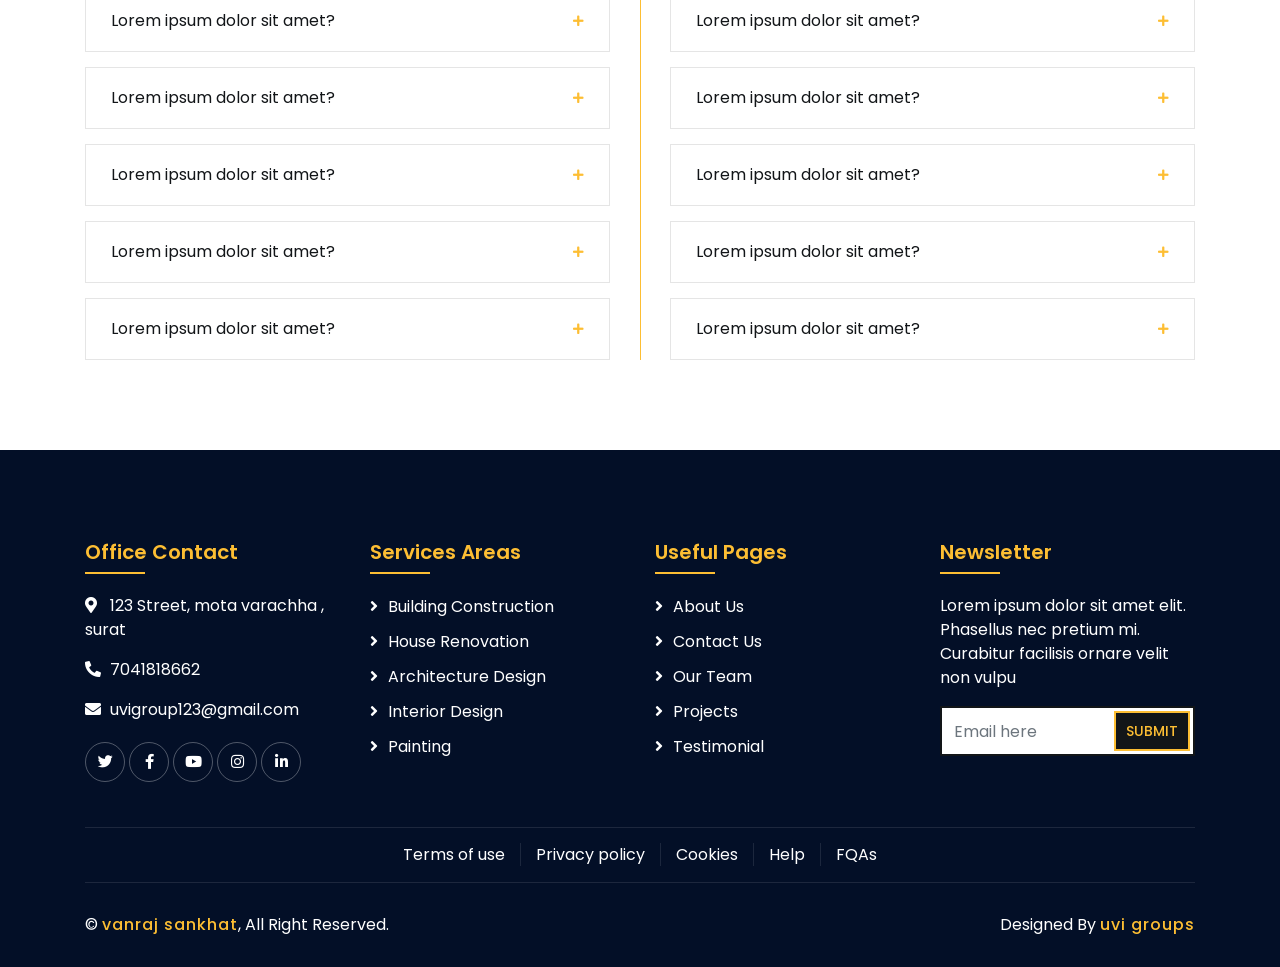
<file: about.html>
<!DOCTYPE html>
<html lang="en">
    <head>
        <meta charset="utf-8">
        <title>uvi project</title>
        <meta content="width=device-width, initial-scale=1.0" name="viewport">
        <meta content="Construction Company Website Template" name="keywords">
        <meta content="Construction Company Website Template" name="description">

        <!-- Favicon -->
        <link href="img/favicon.ico" rel="icon">

        <!-- Google Font -->
        <link href="https://fonts.googleapis.com/css2?family=Poppins:wght@100;200;300;400;500;600;700;800;900&display=swap" rel="stylesheet">

        <!-- CSS Libraries -->
        <link href="https://stackpath.bootstrapcdn.com/bootstrap/4.4.1/css/bootstrap.min.css" rel="stylesheet">
        <link href="https://cdnjs.cloudflare.com/ajax/libs/font-awesome/5.10.0/css/all.min.css" rel="stylesheet">
        <link href="lib/flaticon/font/flaticon.css" rel="stylesheet"> 
        <link href="lib/animate/animate.min.css" rel="stylesheet">
        <link href="lib/owlcarousel/assets/owl.carousel.min.css" rel="stylesheet">
        <link href="lib/lightbox/css/lightbox.min.css" rel="stylesheet">
        <link href="lib/slick/slick.css" rel="stylesheet">
        <link href="lib/slick/slick-theme.css" rel="stylesheet">

        <!-- Template Stylesheet -->
        <link href="css/style.css" rel="stylesheet">
    </head>

    <body>
        <div class="wrapper">
            <!-- Top Bar Start -->
            <div class="top-bar">
                <div class="container-fluid">
                    <div class="row align-items-center">
                        <div class="col-lg-4 col-md-12">
                            <div class="logo">
                                <a href="index.html">
                                    <h1>uvi group</h1>
                                    <!-- <img src="img/logo.jpg" alt="Logo"> -->
                                </a>
                            </div>
                        </div>
                        <div class="col-lg-8 col-md-7 d-none d-lg-block">
                            <div class="row">
                                <div class="col-4">
                                    <div class="top-bar-item">
                                        <div class="top-bar-icon">
                                            <i class="flaticon-calendar"></i>
                                        </div>
                                        <div class="top-bar-text">
                                            <h3>Opening Hour</h3>
                                            <p>Mon - Fri, 8:00 - 9:00</p>
                                        </div>
                                    </div>
                                </div>
                                <div class="col-4">
                                    <div class="top-bar-item">
                                        <div class="top-bar-icon">
                                            <i class="flaticon-call"></i>
                                        </div>
                                        <div class="top-bar-text">
                                            <h3>Call Us</h3>
                                            <p>+91 7041818662</p>
                                        </div>
                                    </div>
                                </div>
                                <div class="col-4">
                                    <div class="top-bar-item">
                                        <div class="top-bar-icon">
                                            <i class="flaticon-send-mail"></i>
                                        </div>
                                        <div class="top-bar-text">
                                            <h3>Email Us</h3>
                                            <p>uvigroup123@gmail.com</p>
                                        </div>
                                    </div>
                                </div>
                            </div>
                        </div>
                    </div>
                </div>
            </div>
            <!-- Top Bar End -->

            <!-- Nav Bar Start -->
            <div class="nav-bar">
                <div class="container-fluid">
                    <nav class="navbar navbar-expand-lg bg-dark navbar-dark">
                        <a href="#" class="navbar-brand">MENU</a>
                        <button type="button" class="navbar-toggler" data-toggle="collapse" data-target="#navbarCollapse">
                            <span class="navbar-toggler-icon"></span>
                        </button>

                        <div class="collapse navbar-collapse justify-content-between" id="navbarCollapse">
                            <div class="navbar-nav mr-auto">
                                <a href="index.html" class="nav-item nav-link">Home</a>
                                <a href="about.html" class="nav-item nav-link active">About</a>
                                <a href="service.html" class="nav-item nav-link">Service</a>
                                <a href="team.html" class="nav-item nav-link">Team</a>
                                <a href="portfolio.html" class="nav-item nav-link">Project</a>
                                <div class="nav-item dropdown">
                                    <a href="#" class="nav-link dropdown-toggle" data-toggle="dropdown">Pages</a>
                                    <div class="dropdown-menu">
                                        <a href="blog.html" class="dropdown-item">Blog Page</a>
                                        <a href="single.html" class="dropdown-item">Single Page</a>
                                    </div>
                                </div>
                                <a href="contact.html" class="nav-item nav-link">Contact</a>
                            </div>
                            <div class="ml-auto">
                                <a class="btn" href="#">Get A Quote</a>
                            </div>
                        </div>
                    </nav>
                </div>
            </div>
            <!-- Nav Bar End -->
            
            
            <!-- Page Header Start -->
            <div class="page-header">
                <div class="container">
                    <div class="row">
                        <div class="col-12">
                            <h2>About Us</h2>
                        </div>
                        <div class="col-12">
                            <a href="">Home</a>
                            <a href="">About Us</a>
                        </div>
                    </div>
                </div>
            </div>
            <!-- Page Header End -->


            <!-- About Start -->
            <div class="about wow fadeInUp" data-wow-delay="0.1s">
                <div class="container">
                    <div class="row align-items-center">
                        <div class="col-lg-5 col-md-6">
                            <div class="about-img">
                                <img src="img/about.jpg" alt="Image">
                            </div>
                        </div>
                        <div class="col-lg-7 col-md-6">
                            <div class="section-header text-left">
                                <p>Welcome to uvi group</p>
                                <h2>25 Years Experience</h2>
                            </div>
                            <div class="about-text">
                                <p>
                                    Lorem ipsum dolor sit amet, consectetur adipiscing elit. Phasellus nec pretium mi. Curabitur facilisis ornare velit non vulputate. Aliquam metus tortor, auctor id gravida condimentum, viverra quis sem.
                                </p>
                                <p>
                                    Lorem ipsum dolor sit amet, consectetur adipiscing elit. Phasellus nec pretium mi. Curabitur facilisis ornare velit non vulputate. Aliquam metus tortor, auctor id gravida condimentum, viverra quis sem. Curabitur non nisl nec nisi scelerisque maximus. Aenean consectetur convallis porttitor. Aliquam interdum at lacus non blandit.
                                </p>
                                <a class="btn" href="">Learn More</a>
                            </div>
                        </div>
                    </div>
                </div>
            </div>
            <!-- About End -->
            
            
            <!-- Fact Start -->
            <div class="fact">
                <div class="container-fluid">
                    <div class="row counters">
                        <div class="col-md-6 fact-left wow slideInLeft">
                            <div class="row">
                                <div class="col-6">
                                    <div class="fact-icon">
                                        <i class="flaticon-worker"></i>
                                    </div>
                                    <div class="fact-text">
                                        <h2 data-toggle="counter-up">109</h2>
                                        <p>Expert Workers</p>
                                    </div>
                                </div>
                                <div class="col-6">
                                    <div class="fact-icon">
                                        <i class="flaticon-building"></i>
                                    </div>
                                    <div class="fact-text">
                                        <h2 data-toggle="counter-up">485</h2>
                                        <p>Happy Clients</p>
                                    </div>
                                </div>
                            </div>
                        </div>
                        <div class="col-md-6 fact-right wow slideInRight">
                            <div class="row">
                                <div class="col-6">
                                    <div class="fact-icon">
                                        <i class="flaticon-address"></i>
                                    </div>
                                    <div class="fact-text">
                                        <h2 data-toggle="counter-up">789</h2>
                                        <p>Completed Projects</p>
                                    </div>
                                </div>
                                <div class="col-6">
                                    <div class="fact-icon">
                                        <i class="flaticon-crane"></i>
                                    </div>
                                    <div class="fact-text">
                                        <h2 data-toggle="counter-up">890</h2>
                                        <p>Running Projects</p>
                                    </div>
                                </div>
                            </div>
                        </div>
                    </div>
                </div>
            </div>
            <!-- Fact End -->
            
            
            <!-- FAQs Start -->
            <div class="faqs">
                <div class="container">
                    <div class="section-header text-center">
                        <p>Frequently Asked Question</p>
                        <h2>You May Ask</h2>
                    </div>
                    <div class="row">
                        <div class="col-md-6">
                            <div id="accordion-1">
                                <div class="card wow fadeInLeft" data-wow-delay="0.1s">
                                    <div class="card-header">
                                        <a class="card-link collapsed" data-toggle="collapse" href="#collapseOne">
                                            Lorem ipsum dolor sit amet?
                                        </a>
                                    </div>
                                    <div id="collapseOne" class="collapse" data-parent="#accordion-1">
                                        <div class="card-body">
                                            Lorem ipsum dolor sit amet, consectetur adipiscing elit. Phasellus nec pretium mi. Curabitur facilisis ornare velit non.
                                        </div>
                                    </div>
                                </div>
                                <div class="card wow fadeInLeft" data-wow-delay="0.2s">
                                    <div class="card-header">
                                        <a class="card-link collapsed" data-toggle="collapse" href="#collapseTwo">
                                            Lorem ipsum dolor sit amet?
                                        </a>
                                    </div>
                                    <div id="collapseTwo" class="collapse" data-parent="#accordion-1">
                                        <div class="card-body">
                                            Lorem ipsum dolor sit amet, consectetur adipiscing elit. Phasellus nec pretium mi. Curabitur facilisis ornare velit non.
                                        </div>
                                    </div>
                                </div>
                                <div class="card wow fadeInLeft" data-wow-delay="0.3s">
                                    <div class="card-header">
                                        <a class="card-link collapsed" data-toggle="collapse" href="#collapseThree">
                                            Lorem ipsum dolor sit amet?
                                        </a>
                                    </div>
                                    <div id="collapseThree" class="collapse" data-parent="#accordion-1">
                                        <div class="card-body">
                                            Lorem ipsum dolor sit amet, consectetur adipiscing elit. Phasellus nec pretium mi. Curabitur facilisis ornare velit non.
                                        </div>
                                    </div>
                                </div>
                                <div class="card wow fadeInLeft" data-wow-delay="0.4s">
                                    <div class="card-header">
                                        <a class="card-link collapsed" data-toggle="collapse" href="#collapseFour">
                                            Lorem ipsum dolor sit amet?
                                        </a>
                                    </div>
                                    <div id="collapseFour" class="collapse" data-parent="#accordion-1">
                                        <div class="card-body">
                                            Lorem ipsum dolor sit amet, consectetur adipiscing elit. Phasellus nec pretium mi. Curabitur facilisis ornare velit non.
                                        </div>
                                    </div>
                                </div>
                                <div class="card wow fadeInLeft" data-wow-delay="0.5s">
                                    <div class="card-header">
                                        <a class="card-link collapsed" data-toggle="collapse" href="#collapseFive">
                                            Lorem ipsum dolor sit amet?
                                        </a>
                                    </div>
                                    <div id="collapseFive" class="collapse" data-parent="#accordion-1">
                                        <div class="card-body">
                                            Lorem ipsum dolor sit amet, consectetur adipiscing elit. Phasellus nec pretium mi. Curabitur facilisis ornare velit non.
                                        </div>
                                    </div>
                                </div>
                            </div>
                        </div>
                        <div class="col-md-6">
                            <div id="accordion-2">
                                <div class="card wow fadeInRight" data-wow-delay="0.1s">
                                    <div class="card-header">
                                        <a class="card-link collapsed" data-toggle="collapse" href="#collapseSix">
                                            Lorem ipsum dolor sit amet?
                                        </a>
                                    </div>
                                    <div id="collapseSix" class="collapse" data-parent="#accordion-2">
                                        <div class="card-body">
                                            Lorem ipsum dolor sit amet, consectetur adipiscing elit. Phasellus nec pretium mi. Curabitur facilisis ornare velit non.
                                        </div>
                                    </div>
                                </div>
                                <div class="card wow fadeInRight" data-wow-delay="0.2s">
                                    <div class="card-header">
                                        <a class="card-link collapsed" data-toggle="collapse" href="#collapseSeven">
                                            Lorem ipsum dolor sit amet?
                                        </a>
                                    </div>
                                    <div id="collapseSeven" class="collapse" data-parent="#accordion-2">
                                        <div class="card-body">
                                            Lorem ipsum dolor sit amet, consectetur adipiscing elit. Phasellus nec pretium mi. Curabitur facilisis ornare velit non.
                                        </div>
                                    </div>
                                </div>
                                <div class="card wow fadeInRight" data-wow-delay="0.3s">
                                    <div class="card-header">
                                        <a class="card-link collapsed" data-toggle="collapse" href="#collapseEight">
                                            Lorem ipsum dolor sit amet?
                                        </a>
                                    </div>
                                    <div id="collapseEight" class="collapse" data-parent="#accordion-2">
                                        <div class="card-body">
                                            Lorem ipsum dolor sit amet, consectetur adipiscing elit. Phasellus nec pretium mi. Curabitur facilisis ornare velit non.
                                        </div>
                                    </div>
                                </div>
                                <div class="card wow fadeInRight" data-wow-delay="0.4s">
                                    <div class="card-header">
                                        <a class="card-link collapsed" data-toggle="collapse" href="#collapseNine">
                                            Lorem ipsum dolor sit amet?
                                        </a>
                                    </div>
                                    <div id="collapseNine" class="collapse" data-parent="#accordion-2">
                                        <div class="card-body">
                                            Lorem ipsum dolor sit amet, consectetur adipiscing elit. Phasellus nec pretium mi. Curabitur facilisis ornare velit non.
                                        </div>
                                    </div>
                                </div>
                                <div class="card wow fadeInRight" data-wow-delay="0.5s">
                                    <div class="card-header">
                                        <a class="card-link collapsed" data-toggle="collapse" href="#collapseTen">
                                            Lorem ipsum dolor sit amet?
                                        </a>
                                    </div>
                                    <div id="collapseTen" class="collapse" data-parent="#accordion-2">
                                        <div class="card-body">
                                            Lorem ipsum dolor sit amet, consectetur adipiscing elit. Phasellus nec pretium mi. Curabitur facilisis ornare velit non.
                                        </div>
                                    </div>
                                </div>
                            </div>
                        </div>
                    </div>
                </div>
            </div>
            <!-- FAQs End -->


            <!-- Footer Start -->
            <div class="footer wow fadeIn" data-wow-delay="0.3s">
                <div class="container">
                    <div class="row">
                        <div class="col-md-6 col-lg-3">
                            <div class="footer-contact">
                                <h2>Office Contact</h2>
                                <p><i class="fa fa-map-marker-alt"></i>123 Street, mota varachha , surat</p>
                                <p><i class="fa fa-phone-alt"></i>7041818662</p>
                                <p><i class="fa fa-envelope"></i>uvigroup123@gmail.com</p>
                                <div class="footer-social">
                                    <a href=""><i class="fab fa-twitter"></i></a>
                                    <a href=""><i class="fab fa-facebook-f"></i></a>
                                    <a href=""><i class="fab fa-youtube"></i></a>
                                    <a href=""><i class="fab fa-instagram"></i></a>
                                    <a href=""><i class="fab fa-linkedin-in"></i></a>
                                </div>
                            </div>
                        </div>
                        <div class="col-md-6 col-lg-3">
                            <div class="footer-link">
                                <h2>Services Areas</h2>
                                <a href="">Building Construction</a>
                                <a href="">House Renovation</a>
                                <a href="">Architecture Design</a>
                                <a href="">Interior Design</a>
                                <a href="">Painting</a>
                            </div>
                        </div>
                        <div class="col-md-6 col-lg-3">
                            <div class="footer-link">
                                <h2>Useful Pages</h2>
                                <a href="">About Us</a>
                                <a href="">Contact Us</a>
                                <a href="">Our Team</a>
                                <a href="">Projects</a>
                                <a href="">Testimonial</a>
                            </div>
                        </div>
                        <div class="col-md-6 col-lg-3">
                            <div class="newsletter">
                                <h2>Newsletter</h2>
                                <p>
                                    Lorem ipsum dolor sit amet elit. Phasellus nec pretium mi. Curabitur facilisis ornare velit non vulpu
                                </p>
                                <div class="form">
                                    <input class="form-control" placeholder="Email here">
                                    <button class="btn">Submit</button>
                                </div>
                            </div>
                        </div>
                    </div>
                </div>
                <div class="container footer-menu">
                    <div class="f-menu">
                        <a href="">Terms of use</a>
                        <a href="">Privacy policy</a>
                        <a href="">Cookies</a>
                        <a href="">Help</a>
                        <a href="">FQAs</a>
                    </div>
                </div>
                <div class="container copyright">
                    <div class="row">
                        <div class="col-md-6">
                            <p>&copy; <a href="#">vanraj sankhat</a>, All Right Reserved.</p>
                        </div>
                        <div class="col-md-6">
                            <p>Designed By <a href="https://htmlcodex.com">uvi groups</a></p>
                        </div>
                    </div>
                </div>
            </div>
            <!-- Footer End -->

            <a href="#" class="back-to-top"><i class="fa fa-chevron-up"></i></a>
        </div>

        <!-- JavaScript Libraries -->
        <script src="https://code.jquery.com/jquery-3.4.1.min.js"></script>
        <script src="https://stackpath.bootstrapcdn.com/bootstrap/4.4.1/js/bootstrap.bundle.min.js"></script>
        <script src="lib/easing/easing.min.js"></script>
        <script src="lib/wow/wow.min.js"></script>
        <script src="lib/owlcarousel/owl.carousel.min.js"></script>
        <script src="lib/isotope/isotope.pkgd.min.js"></script>
        <script src="lib/lightbox/js/lightbox.min.js"></script>
        <script src="lib/waypoints/waypoints.min.js"></script>
        <script src="lib/counterup/counterup.min.js"></script>
        <script src="lib/slick/slick.min.js"></script>

        <!-- Template Javascript -->
        <script src="js/main.js"></script>
    </body>
</html>
</file>
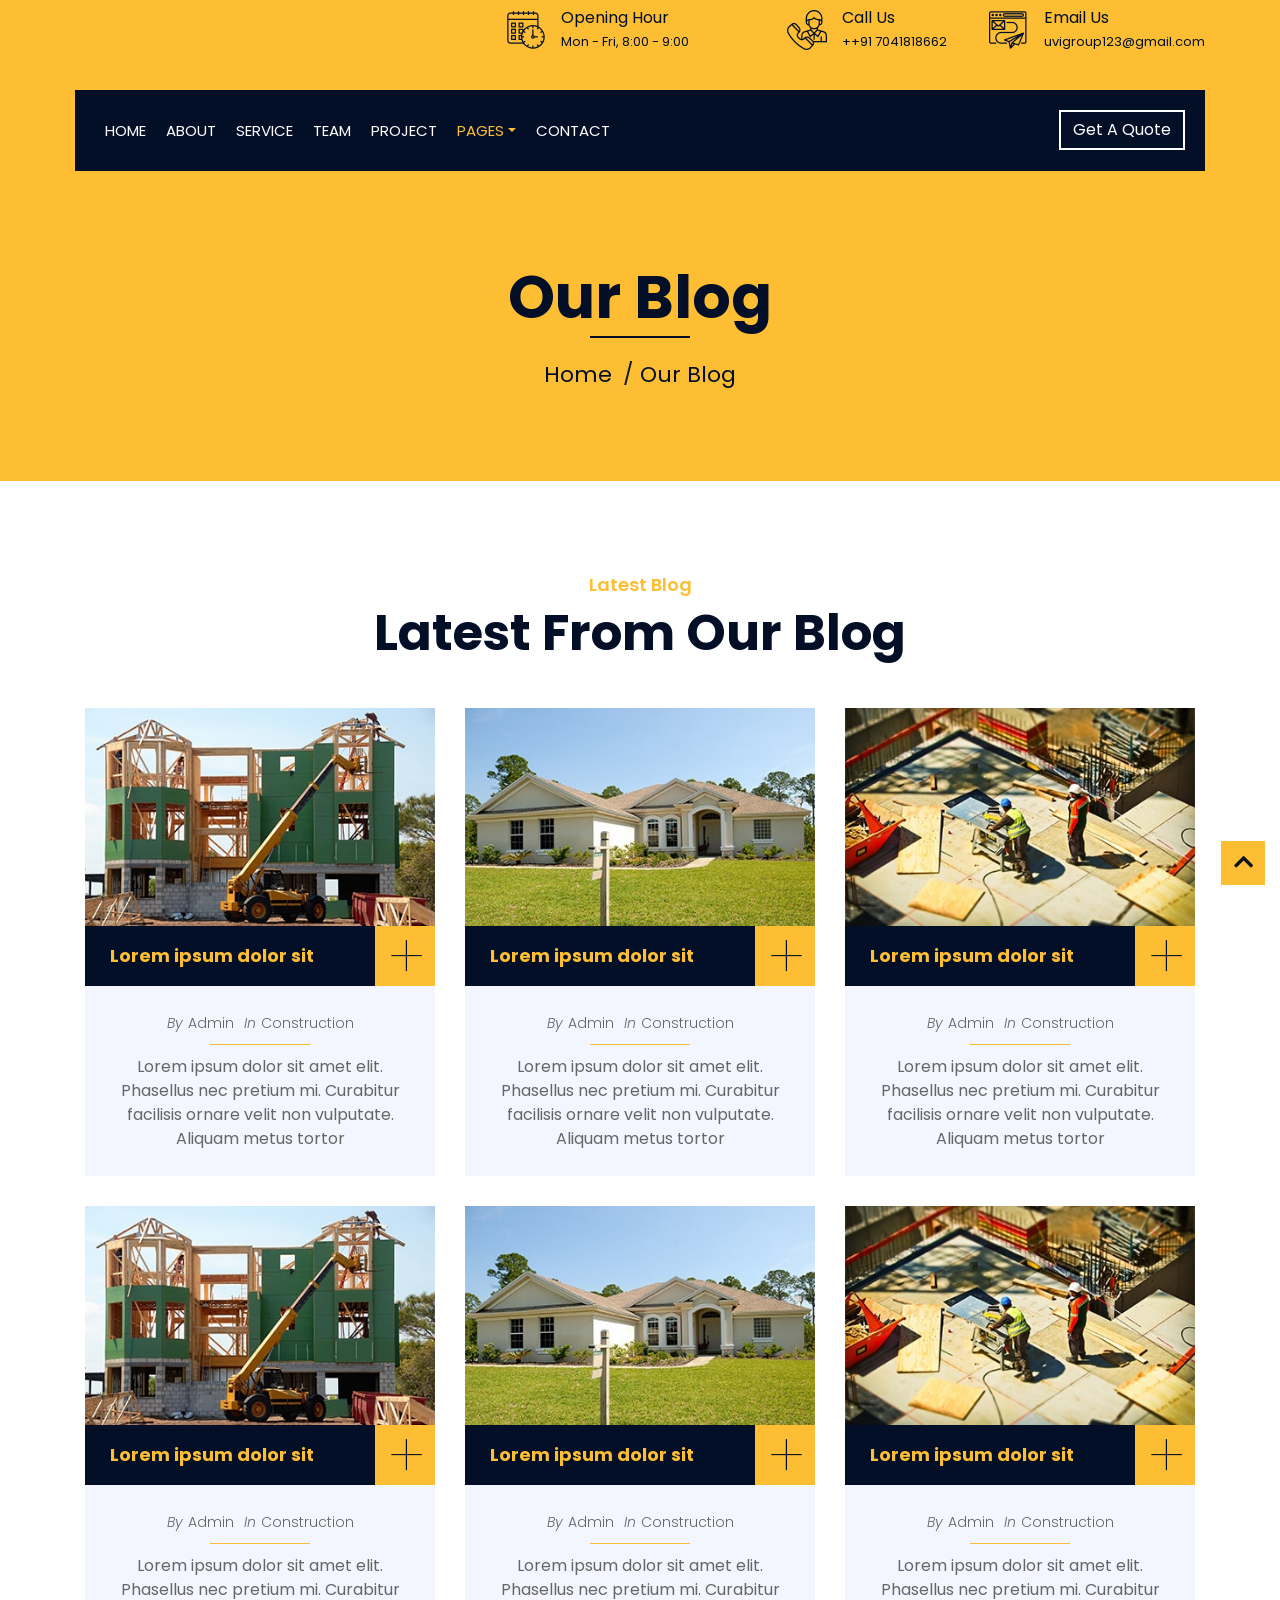
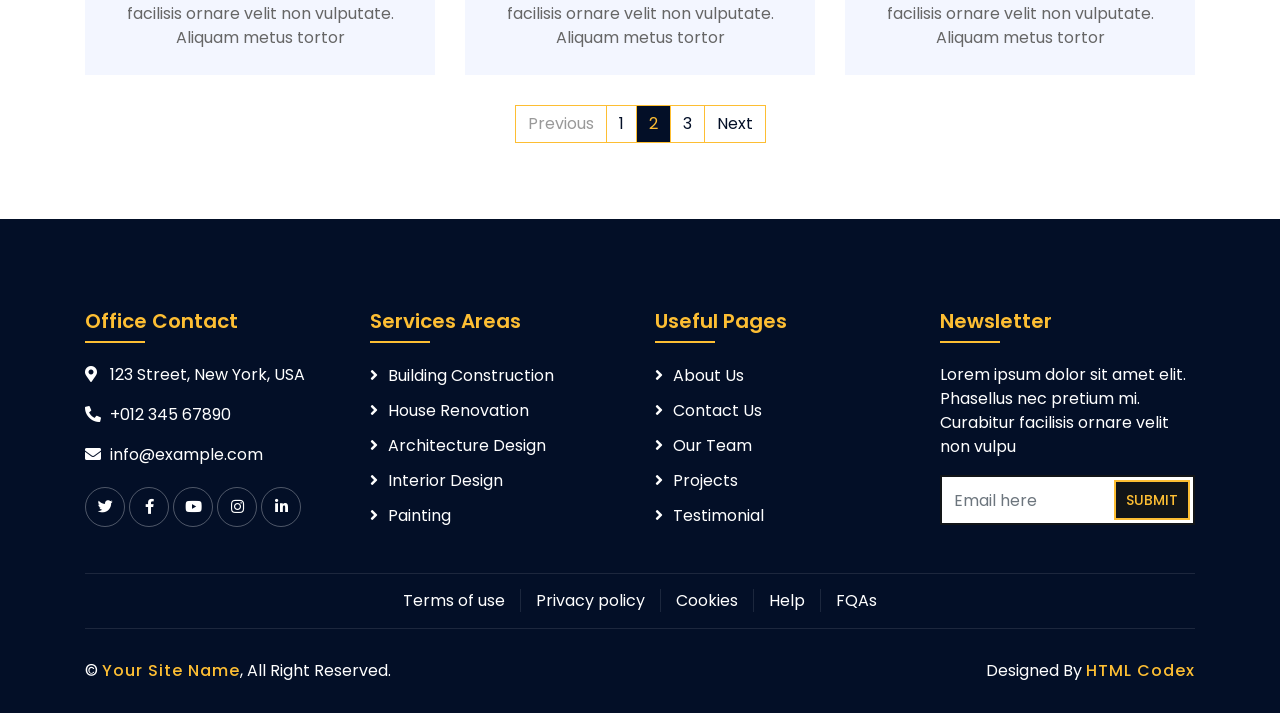
<file: blog.html>
<!DOCTYPE html>
<html lang="en">
    <head>
        <meta charset="utf-8">
        <title>uvi groups made by vanraj</title>
        <meta content="width=device-width, initial-scale=1.0" name="viewport">
        <meta content="Construction Company Website Template" name="keywords">
        <meta content="Construction Company Website Template" name="description">

        <!-- Favicon -->
        <link href="img/favicon.ico" rel="icon">

        <!-- Google Font -->
        <link href="https://fonts.googleapis.com/css2?family=Poppins:wght@100;200;300;400;500;600;700;800;900&display=swap" rel="stylesheet">

        <!-- CSS Libraries -->
        <link href="https://stackpath.bootstrapcdn.com/bootstrap/4.4.1/css/bootstrap.min.css" rel="stylesheet">
        <link href="https://cdnjs.cloudflare.com/ajax/libs/font-awesome/5.10.0/css/all.min.css" rel="stylesheet">
        <link href="lib/flaticon/font/flaticon.css" rel="stylesheet"> 
        <link href="lib/animate/animate.min.css" rel="stylesheet">
        <link href="lib/owlcarousel/assets/owl.carousel.min.css" rel="stylesheet">
        <link href="lib/lightbox/css/lightbox.min.css" rel="stylesheet">
        <link href="lib/slick/slick.css" rel="stylesheet">
        <link href="lib/slick/slick-theme.css" rel="stylesheet">

        <!-- Template Stylesheet -->
        <link href="css/style.css" rel="stylesheet">
    </head>

    <body>
        <div class="wrapper">
            <!-- Top Bar Start -->
            <div class="top-bar">
                <div class="container-fluid">
                    <div class="row align-items-center">
                        <div class="col-lg-4 col-md-12">
                            <div class="logo">
                                <a href="index.html">
                                    <h1></h1>
                                    <!-- <img src="img/logo.jpg" alt="Logo"> -->
                                </a>
                            </div>
                        </div>
                        <div class="col-lg-8 col-md-7 d-none d-lg-block">
                            <div class="row">
                                <div class="col-4">
                                    <div class="top-bar-item">
                                        <div class="top-bar-icon">
                                            <i class="flaticon-calendar"></i>
                                        </div>
                                        <div class="top-bar-text">
                                            <h3>Opening Hour</h3>
                                            <p>Mon - Fri, 8:00 - 9:00</p>
                                        </div>
                                    </div>
                                </div>
                                <div class="col-4">
                                    <div class="top-bar-item">
                                        <div class="top-bar-icon">
                                            <i class="flaticon-call"></i>
                                        </div>
                                        <div class="top-bar-text">
                                            <h3>Call Us</h3>
                                            <p>++91 7041818662</p>
                                        </div>
                                    </div>
                                </div>
                                <div class="col-4">
                                    <div class="top-bar-item">
                                        <div class="top-bar-icon">
                                            <i class="flaticon-send-mail"></i>
                                        </div>
                                        <div class="top-bar-text">
                                            <h3>Email Us</h3>
                                            <p>uvigroup123@gmail.com</p>
                                        </div>
                                    </div>
                                </div>
                            </div>
                        </div>
                    </div>
                </div>
            </div>
            <!-- Top Bar End -->

            <!-- Nav Bar Start -->
            <div class="nav-bar">
                <div class="container-fluid">
                    <nav class="navbar navbar-expand-lg bg-dark navbar-dark">
                        <a href="#" class="navbar-brand">MENU</a>
                        <button type="button" class="navbar-toggler" data-toggle="collapse" data-target="#navbarCollapse">
                            <span class="navbar-toggler-icon"></span>
                        </button>

                        <div class="collapse navbar-collapse justify-content-between" id="navbarCollapse">
                            <div class="navbar-nav mr-auto">
                                <a href="index.html" class="nav-item nav-link">Home</a>
                                <a href="about.html" class="nav-item nav-link">About</a>
                                <a href="service.html" class="nav-item nav-link">Service</a>
                                <a href="team.html" class="nav-item nav-link">Team</a>
                                <a href="portfolio.html" class="nav-item nav-link">Project</a>
                                <div class="nav-item dropdown">
                                    <a href="#" class="nav-link dropdown-toggle active" data-toggle="dropdown">Pages</a>
                                    <div class="dropdown-menu">
                                        <a href="blog.html" class="dropdown-item">Blog Page</a>
                                        <a href="single.html" class="dropdown-item">Single Page</a>
                                    </div>
                                </div>
                                <a href="contact.html" class="nav-item nav-link">Contact</a>
                            </div>
                            <div class="ml-auto">
                                <a class="btn" href="#">Get A Quote</a>
                            </div>
                        </div>
                    </nav>
                </div>
            </div>
            <!-- Nav Bar End -->
            
            
            <!-- Page Header Start -->
            <div class="page-header">
                <div class="container">
                    <div class="row">
                        <div class="col-12">
                            <h2>Our Blog</h2>
                        </div>
                        <div class="col-12">
                            <a href="">Home</a>
                            <a href="">Our Blog</a>
                        </div>
                    </div>
                </div>
            </div>
            <!-- Page Header End -->


            <!-- Blog Start -->
            <div class="blog">
                <div class="container">
                    <div class="section-header text-center">
                        <p>Latest Blog</p>
                        <h2>Latest From Our Blog</h2>
                    </div>
                    <div class="row blog-page">
                        <div class="col-lg-4 col-md-6 wow fadeInUp" data-wow-delay="0.2s">
                            <div class="blog-item">
                                <div class="blog-img">
                                    <img src="img/blog-1.jpg" alt="Image">
                                </div>
                                <div class="blog-title">
                                    <h3>Lorem ipsum dolor sit</h3>
                                    <a class="btn" href="">+</a>
                                </div>
                                <div class="blog-meta">
                                    <p>By<a href="">Admin</a></p>
                                    <p>In<a href="">Construction</a></p>
                                </div>
                                <div class="blog-text">
                                    <p>
                                        Lorem ipsum dolor sit amet elit. Phasellus nec pretium mi. Curabitur facilisis ornare velit non vulputate. Aliquam metus tortor
                                    </p>
                                </div>
                            </div>
                        </div>
                        <div class="col-lg-4 col-md-6 wow fadeInUp">
                            <div class="blog-item">
                                <div class="blog-img">
                                    <img src="img/blog-2.jpg" alt="Image">
                                </div>
                                <div class="blog-title">
                                    <h3>Lorem ipsum dolor sit</h3>
                                    <a class="btn" href="">+</a>
                                </div>
                                <div class="blog-meta">
                                    <p>By<a href="">Admin</a></p>
                                    <p>In<a href="">Construction</a></p>
                                </div>
                                <div class="blog-text">
                                    <p>
                                        Lorem ipsum dolor sit amet elit. Phasellus nec pretium mi. Curabitur facilisis ornare velit non vulputate. Aliquam metus tortor
                                    </p>
                                </div>
                            </div>
                        </div>
                        <div class="col-lg-4 col-md-6 wow fadeInUp" data-wow-delay="0.2s">
                            <div class="blog-item">
                                <div class="blog-img">
                                    <img src="img/blog-3.jpg" alt="Image">
                                </div>
                                <div class="blog-title">
                                    <h3>Lorem ipsum dolor sit</h3>
                                    <a class="btn" href="">+</a>
                                </div>
                                <div class="blog-meta">
                                    <p>By<a href="">Admin</a></p>
                                    <p>In<a href="">Construction</a></p>
                                </div>
                                <div class="blog-text">
                                    <p>
                                        Lorem ipsum dolor sit amet elit. Phasellus nec pretium mi. Curabitur facilisis ornare velit non vulputate. Aliquam metus tortor
                                    </p>
                                </div>
                            </div>
                        </div>
                        <div class="col-lg-4 col-md-6 wow fadeInUp" data-wow-delay="0.2s">
                            <div class="blog-item">
                                <div class="blog-img">
                                    <img src="img/blog-1.jpg" alt="Image">
                                </div>
                                <div class="blog-title">
                                    <h3>Lorem ipsum dolor sit</h3>
                                    <a class="btn" href="">+</a>
                                </div>
                                <div class="blog-meta">
                                    <p>By<a href="">Admin</a></p>
                                    <p>In<a href="">Construction</a></p>
                                </div>
                                <div class="blog-text">
                                    <p>
                                        Lorem ipsum dolor sit amet elit. Phasellus nec pretium mi. Curabitur facilisis ornare velit non vulputate. Aliquam metus tortor
                                    </p>
                                </div>
                            </div>
                        </div>
                        <div class="col-lg-4 col-md-6 wow fadeInUp">
                            <div class="blog-item">
                                <div class="blog-img">
                                    <img src="img/blog-2.jpg" alt="Image">
                                </div>
                                <div class="blog-title">
                                    <h3>Lorem ipsum dolor sit</h3>
                                    <a class="btn" href="">+</a>
                                </div>
                                <div class="blog-meta">
                                    <p>By<a href="">Admin</a></p>
                                    <p>In<a href="">Construction</a></p>
                                </div>
                                <div class="blog-text">
                                    <p>
                                        Lorem ipsum dolor sit amet elit. Phasellus nec pretium mi. Curabitur facilisis ornare velit non vulputate. Aliquam metus tortor
                                    </p>
                                </div>
                            </div>
                        </div>
                        <div class="col-lg-4 col-md-6 wow fadeInUp" data-wow-delay="0.2s">
                            <div class="blog-item">
                                <div class="blog-img">
                                    <img src="img/blog-3.jpg" alt="Image">
                                </div>
                                <div class="blog-title">
                                    <h3>Lorem ipsum dolor sit</h3>
                                    <a class="btn" href="">+</a>
                                </div>
                                <div class="blog-meta">
                                    <p>By<a href="">Admin</a></p>
                                    <p>In<a href="">Construction</a></p>
                                </div>
                                <div class="blog-text">
                                    <p>
                                        Lorem ipsum dolor sit amet elit. Phasellus nec pretium mi. Curabitur facilisis ornare velit non vulputate. Aliquam metus tortor
                                    </p>
                                </div>
                            </div>
                        </div>
                    </div>
                    <div class="row">
                        <div class="col-12">
                            <ul class="pagination justify-content-center">
                                <li class="page-item disabled"><a class="page-link" href="#">Previous</a></li>
                                <li class="page-item"><a class="page-link" href="#">1</a></li>
                                <li class="page-item active"><a class="page-link" href="#">2</a></li>
                                <li class="page-item"><a class="page-link" href="#">3</a></li>
                                <li class="page-item"><a class="page-link" href="#">Next</a></li>
                            </ul> 
                        </div>
                    </div>
                </div>
            </div>
            <!-- Blog End -->


            <!-- Footer Start -->
            <div class="footer wow fadeIn" data-wow-delay="0.3s">
                <div class="container">
                    <div class="row">
                        <div class="col-md-6 col-lg-3">
                            <div class="footer-contact">
                                <h2>Office Contact</h2>
                                <p><i class="fa fa-map-marker-alt"></i>123 Street, New York, USA</p>
                                <p><i class="fa fa-phone-alt"></i>+012 345 67890</p>
                                <p><i class="fa fa-envelope"></i>info@example.com</p>
                                <div class="footer-social">
                                    <a href=""><i class="fab fa-twitter"></i></a>
                                    <a href=""><i class="fab fa-facebook-f"></i></a>
                                    <a href=""><i class="fab fa-youtube"></i></a>
                                    <a href=""><i class="fab fa-instagram"></i></a>
                                    <a href=""><i class="fab fa-linkedin-in"></i></a>
                                </div>
                            </div>
                        </div>
                        <div class="col-md-6 col-lg-3">
                            <div class="footer-link">
                                <h2>Services Areas</h2>
                                <a href="">Building Construction</a>
                                <a href="">House Renovation</a>
                                <a href="">Architecture Design</a>
                                <a href="">Interior Design</a>
                                <a href="">Painting</a>
                            </div>
                        </div>
                        <div class="col-md-6 col-lg-3">
                            <div class="footer-link">
                                <h2>Useful Pages</h2>
                                <a href="">About Us</a>
                                <a href="">Contact Us</a>
                                <a href="">Our Team</a>
                                <a href="">Projects</a>
                                <a href="">Testimonial</a>
                            </div>
                        </div>
                        <div class="col-md-6 col-lg-3">
                            <div class="newsletter">
                                <h2>Newsletter</h2>
                                <p>
                                    Lorem ipsum dolor sit amet elit. Phasellus nec pretium mi. Curabitur facilisis ornare velit non vulpu
                                </p>
                                <div class="form">
                                    <input class="form-control" placeholder="Email here">
                                    <button class="btn">Submit</button>
                                </div>
                            </div>
                        </div>
                    </div>
                </div>
                <div class="container footer-menu">
                    <div class="f-menu">
                        <a href="">Terms of use</a>
                        <a href="">Privacy policy</a>
                        <a href="">Cookies</a>
                        <a href="">Help</a>
                        <a href="">FQAs</a>
                    </div>
                </div>
                <div class="container copyright">
                    <div class="row">
                        <div class="col-md-6">
                            <p>&copy; <a href="#">Your Site Name</a>, All Right Reserved.</p>
                        </div>
                        <div class="col-md-6">
                            <p>Designed By <a href="https://htmlcodex.com">HTML Codex</a></p>
                        </div>
                    </div>
                </div>
            </div>
            <!-- Footer End -->

            <a href="#" class="back-to-top"><i class="fa fa-chevron-up"></i></a>
        </div>

        <!-- JavaScript Libraries -->
        <script src="https://code.jquery.com/jquery-3.4.1.min.js"></script>
        <script src="https://stackpath.bootstrapcdn.com/bootstrap/4.4.1/js/bootstrap.bundle.min.js"></script>
        <script src="lib/easing/easing.min.js"></script>
        <script src="lib/wow/wow.min.js"></script>
        <script src="lib/owlcarousel/owl.carousel.min.js"></script>
        <script src="lib/isotope/isotope.pkgd.min.js"></script>
        <script src="lib/lightbox/js/lightbox.min.js"></script>
        <script src="lib/waypoints/waypoints.min.js"></script>
        <script src="lib/counterup/counterup.min.js"></script>
        <script src="lib/slick/slick.min.js"></script>

        <!-- Template Javascript -->
        <script src="js/main.js"></script>
    </body>
</html>
</file>
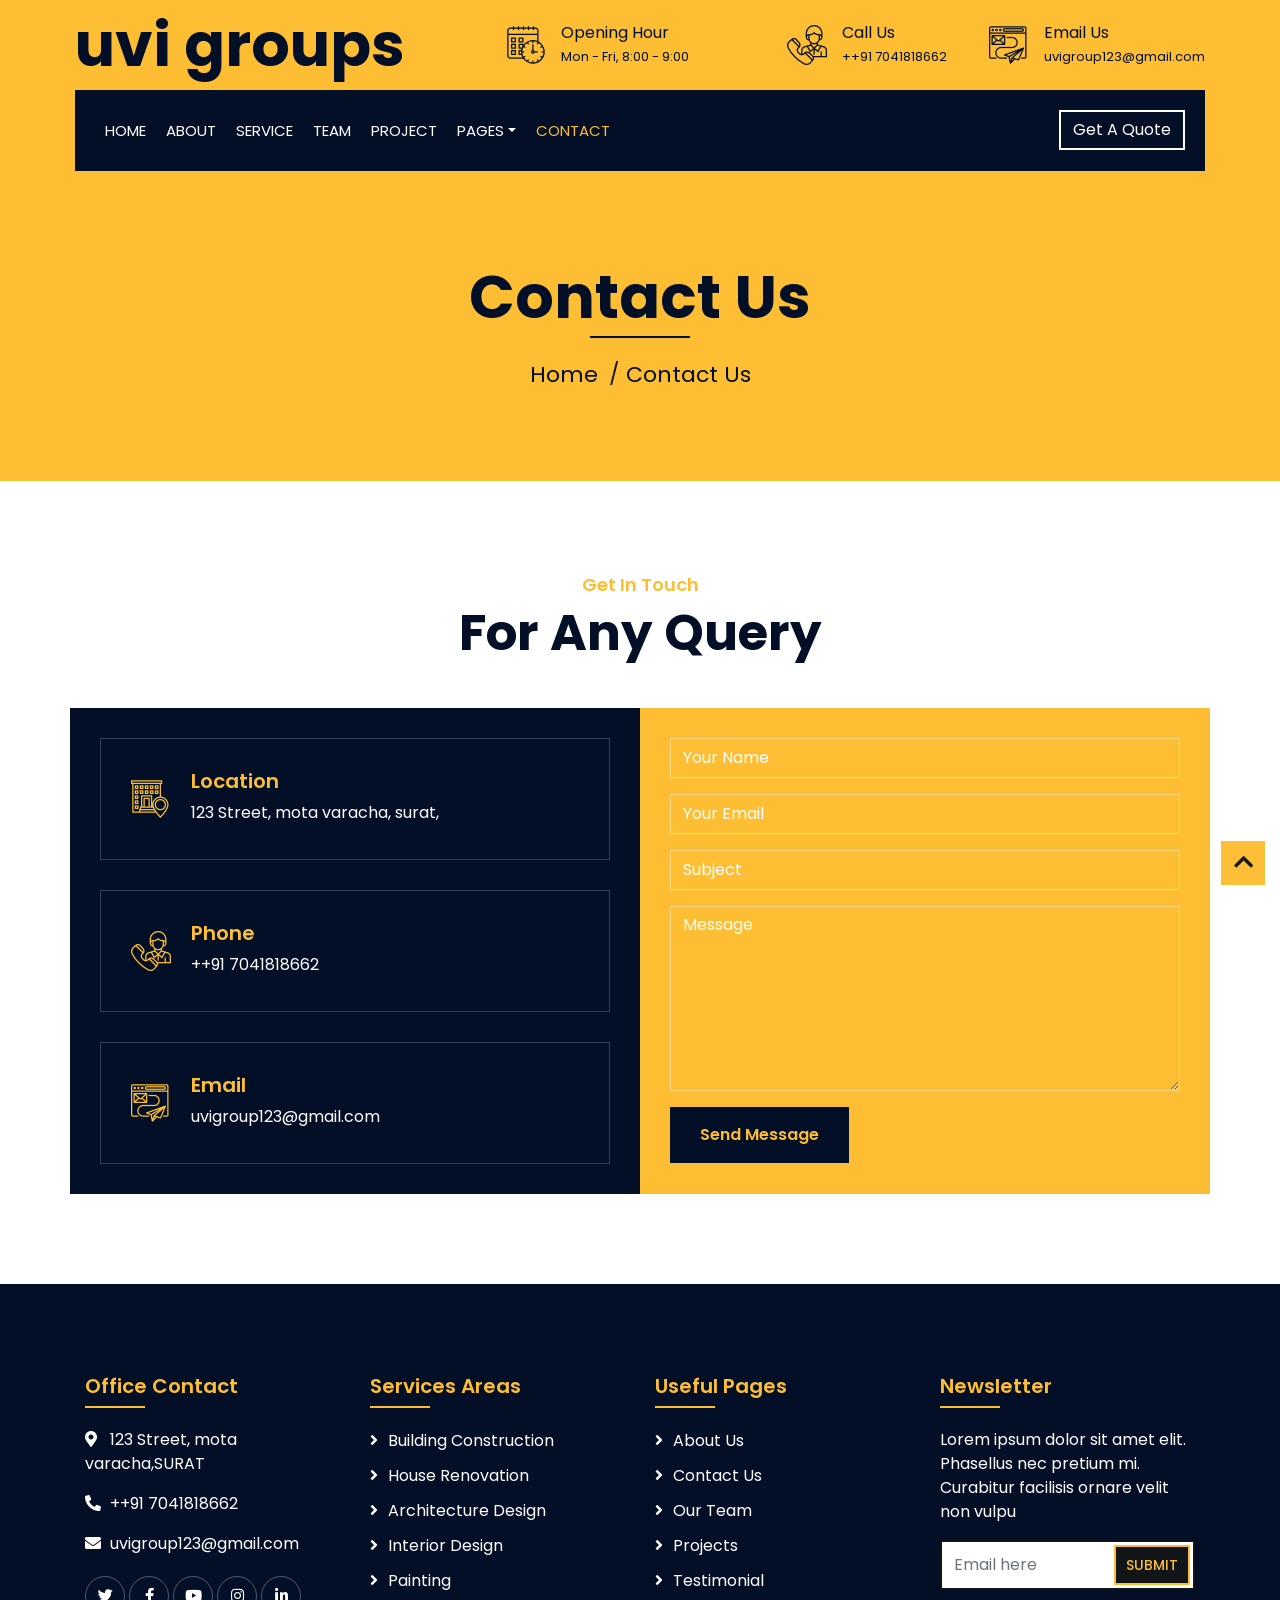
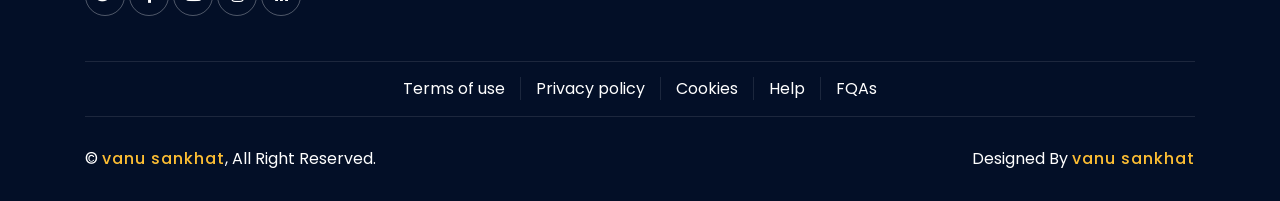
<file: contact.html>
<!DOCTYPE html>
<html lang="en">
    <head>
        <meta charset="utf-8">
        <title>uvi groups</title>
        <meta content="width=device-width, initial-scale=1.0" name="viewport">
        <meta content="Construction Company Website Template" name="keywords">
        <meta content="Construction Company Website Template" name="description">

        <!-- Favicon -->
        <link href="img/favicon.ico" rel="icon">

        <!-- Google Font -->
        <link href="https://fonts.googleapis.com/css2?family=Poppins:wght@100;200;300;400;500;600;700;800;900&display=swap" rel="stylesheet">

        <!-- CSS Libraries -->
        <link href="https://stackpath.bootstrapcdn.com/bootstrap/4.4.1/css/bootstrap.min.css" rel="stylesheet">
        <link href="https://cdnjs.cloudflare.com/ajax/libs/font-awesome/5.10.0/css/all.min.css" rel="stylesheet">
        <link href="lib/flaticon/font/flaticon.css" rel="stylesheet"> 
        <link href="lib/animate/animate.min.css" rel="stylesheet">
        <link href="lib/owlcarousel/assets/owl.carousel.min.css" rel="stylesheet">
        <link href="lib/lightbox/css/lightbox.min.css" rel="stylesheet">
        <link href="lib/slick/slick.css" rel="stylesheet">
        <link href="lib/slick/slick-theme.css" rel="stylesheet">

        <!-- Template Stylesheet -->
        <link href="css/style.css" rel="stylesheet">
    </head>

    <body>
        <div class="wrapper">
            <!-- Top Bar Start -->
            <div class="top-bar">
                <div class="container-fluid">
                    <div class="row align-items-center">
                        <div class="col-lg-4 col-md-12">
                            <div class="logo">
                                <a href="index.html">
                                    <h1>uvi groups</h1>
                                    <!-- <img src="img/logo.jpg" alt="Logo"> -->
                                </a>
                            </div>
                        </div>
                        <div class="col-lg-8 col-md-7 d-none d-lg-block">
                            <div class="row">
                                <div class="col-4">
                                    <div class="top-bar-item">
                                        <div class="top-bar-icon">
                                            <i class="flaticon-calendar"></i>
                                        </div>
                                        <div class="top-bar-text">
                                            <h3>Opening Hour</h3>
                                            <p>Mon - Fri, 8:00 - 9:00</p>
                                        </div>
                                    </div>
                                </div>
                                <div class="col-4">
                                    <div class="top-bar-item">
                                        <div class="top-bar-icon">
                                            <i class="flaticon-call"></i>
                                        </div>
                                        <div class="top-bar-text">
                                            <h3>Call Us</h3>
                                            <p>++91 7041818662</p>
                                        </div>
                                    </div>
                                </div>
                                <div class="col-4">
                                    <div class="top-bar-item">
                                        <div class="top-bar-icon">
                                            <i class="flaticon-send-mail"></i>
                                        </div>
                                        <div class="top-bar-text">
                                            <h3>Email Us</h3>
                                            <p>uvigroup123@gmail.com</p>
                                        </div>
                                    </div>
                                </div>
                            </div>
                        </div>
                    </div>
                </div>
            </div>
            <!-- Top Bar End -->

            <!-- Nav Bar Start -->
            <div class="nav-bar">
                <div class="container-fluid">
                    <nav class="navbar navbar-expand-lg bg-dark navbar-dark">
                        <a href="#" class="navbar-brand">MENU</a>
                        <button type="button" class="navbar-toggler" data-toggle="collapse" data-target="#navbarCollapse">
                            <span class="navbar-toggler-icon"></span>
                        </button>

                        <div class="collapse navbar-collapse justify-content-between" id="navbarCollapse">
                            <div class="navbar-nav mr-auto">
                                <a href="index.html" class="nav-item nav-link">Home</a>
                                <a href="about.html" class="nav-item nav-link">About</a>
                                <a href="service.html" class="nav-item nav-link">Service</a>
                                <a href="team.html" class="nav-item nav-link">Team</a>
                                <a href="portfolio.html" class="nav-item nav-link">Project</a>
                                <div class="nav-item dropdown">
                                    <a href="#" class="nav-link dropdown-toggle" data-toggle="dropdown">Pages</a>
                                    <div class="dropdown-menu">
                                        <a href="blog.html" class="dropdown-item">Blog Page</a>
                                        <a href="single.html" class="dropdown-item">Single Page</a>
                                    </div>
                                </div>
                                <a href="contact.html" class="nav-item nav-link active">Contact</a>
                            </div>
                            <div class="ml-auto">
                                <a class="btn" href="#">Get A Quote</a>
                            </div>
                        </div>
                    </nav>
                </div>
            </div>
            <!-- Nav Bar End -->
            
            
            <!-- Page Header Start -->
            <div class="page-header">
                <div class="container">
                    <div class="row">
                        <div class="col-12">
                            <h2>Contact Us</h2>
                        </div>
                        <div class="col-12">
                            <a href="">Home</a>
                            <a href="">Contact Us</a>
                        </div>
                    </div>
                </div>
            </div>
            <!-- Page Header End -->


            <!-- Contact Start -->
            <div class="contact wow fadeInUp">
                <div class="container">
                    <div class="section-header text-center">
                        <p>Get In Touch</p>
                        <h2>For Any Query</h2>
                    </div>
                    <div class="row">
                        <div class="col-md-6">
                            <div class="contact-info">
                                <div class="contact-item">
                                    <i class="flaticon-address"></i>
                                    <div class="contact-text">
                                        <h2>Location</h2>
                                        <p>123 Street, mota varacha, surat,</p>
                                    </div>
                                </div>
                                <div class="contact-item">
                                    <i class="flaticon-call"></i>
                                    <div class="contact-text">
                                        <h2>Phone</h2>
                                        <p>++91 7041818662</p>
                                    </div>
                                </div>
                                <div class="contact-item">
                                    <i class="flaticon-send-mail"></i>
                                    <div class="contact-text">
                                        <h2>Email</h2>
                                        <p>uvigroup123@gmail.com</p>
                                    </div>
                                </div>
                            </div>
                        </div>
                        <div class="col-md-6">
                            <div class="contact-form">
                                <div id="success"></div>
                                <form name="sentMessage" id="contactForm" novalidate="novalidate">
                                    <div class="control-group">
                                        <input type="text" class="form-control" id="name" placeholder="Your Name" required="required" data-validation-required-message="Please enter your name" />
                                        <p class="help-block text-danger"></p>
                                    </div>
                                    <div class="control-group">
                                        <input type="email" class="form-control" id="email" placeholder="Your Email" required="required" data-validation-required-message="Please enter your email" />
                                        <p class="help-block text-danger"></p>
                                    </div>
                                    <div class="control-group">
                                        <input type="text" class="form-control" id="subject" placeholder="Subject" required="required" data-validation-required-message="Please enter a subject" />
                                        <p class="help-block text-danger"></p>
                                    </div>
                                    <div class="control-group">
                                        <textarea class="form-control" id="message" placeholder="Message" required="required" data-validation-required-message="Please enter your message"></textarea>
                                        <p class="help-block text-danger"></p>
                                    </div>
                                    <div>
                                        <button class="btn" type="submit" id="sendMessageButton">Send Message</button>
                                    </div>
                                </form>
                            </div>
                        </div>
                    </div>
                </div>
            </div>
            <!-- Contact End -->


            <!-- Footer Start -->
            <div class="footer wow fadeIn" data-wow-delay="0.3s">
                <div class="container">
                    <div class="row">
                        <div class="col-md-6 col-lg-3">
                            <div class="footer-contact">
                                <h2>Office Contact</h2>
                                <p><i class="fa fa-map-marker-alt"></i>123 Street, mota varacha,SURAT</p>
                                <p><i class="fa fa-phone-alt"></i>++91 7041818662</p>
                                <p><i class="fa fa-envelope"></i>uvigroup123@gmail.com</p>
                                <div class="footer-social">
                                    <a href=""><i class="fab fa-twitter"></i></a>
                                    <a href=""><i class="fab fa-facebook-f"></i></a>
                                    <a href=""><i class="fab fa-youtube"></i></a>
                                    <a href=""><i class="fab fa-instagram"></i></a>
                                    <a href=""><i class="fab fa-linkedin-in"></i></a>
                                </div>
                            </div>
                        </div>
                        <div class="col-md-6 col-lg-3">
                            <div class="footer-link">
                                <h2>Services Areas</h2>
                                <a href="">Building Construction</a>
                                <a href="">House Renovation</a>
                                <a href="">Architecture Design</a>
                                <a href="">Interior Design</a>
                                <a href="">Painting</a>
                            </div>
                        </div>
                        <div class="col-md-6 col-lg-3">
                            <div class="footer-link">
                                <h2>Useful Pages</h2>
                                <a href="">About Us</a>
                                <a href="">Contact Us</a>
                                <a href="">Our Team</a>
                                <a href="">Projects</a>
                                <a href="">Testimonial</a>
                            </div>
                        </div>
                        <div class="col-md-6 col-lg-3">
                            <div class="newsletter">
                                <h2>Newsletter</h2>
                                <p>
                                    Lorem ipsum dolor sit amet elit. Phasellus nec pretium mi. Curabitur facilisis ornare velit non vulpu
                                </p>
                                <div class="form">
                                    <input class="form-control" placeholder="Email here">
                                    <button class="btn">Submit</button>
                                </div>
                            </div>
                        </div>
                    </div>
                </div>
                <div class="container footer-menu">
                    <div class="f-menu">
                        <a href="">Terms of use</a>
                        <a href="">Privacy policy</a>
                        <a href="">Cookies</a>
                        <a href="">Help</a>
                        <a href="">FQAs</a>
                    </div>
                </div>
                <div class="container copyright">
                    <div class="row">
                        <div class="col-md-6">
                            <p>&copy; <a href="#">vanu sankhat</a>, All Right Reserved.</p>
                        </div>
                        <div class="col-md-6">
                            <p>Designed By <a href="https://htmlcodex.com">vanu sankhat</a></p>
                        </div>
                    </div>
                </div>
            </div>
            <!-- Footer End -->

            <a href="#" class="back-to-top"><i class="fa fa-chevron-up"></i></a>
        </div>

        <!-- JavaScript Libraries -->
        <script src="https://code.jquery.com/jquery-3.4.1.min.js"></script>
        <script src="https://stackpath.bootstrapcdn.com/bootstrap/4.4.1/js/bootstrap.bundle.min.js"></script>
        <script src="lib/easing/easing.min.js"></script>
        <script src="lib/wow/wow.min.js"></script>
        <script src="lib/owlcarousel/owl.carousel.min.js"></script>
        <script src="lib/isotope/isotope.pkgd.min.js"></script>
        <script src="lib/lightbox/js/lightbox.min.js"></script>
        <script src="lib/waypoints/waypoints.min.js"></script>
        <script src="lib/counterup/counterup.min.js"></script>
        <script src="lib/slick/slick.min.js"></script>
        
        <!-- Contact Javascript File -->
        <script src="mail/jqBootstrapValidation.min.js"></script>
        <script src="mail/contact.js"></script>

        <!-- Template Javascript -->
        <script src="js/main.js"></script>
    </body>
</html>
</file>
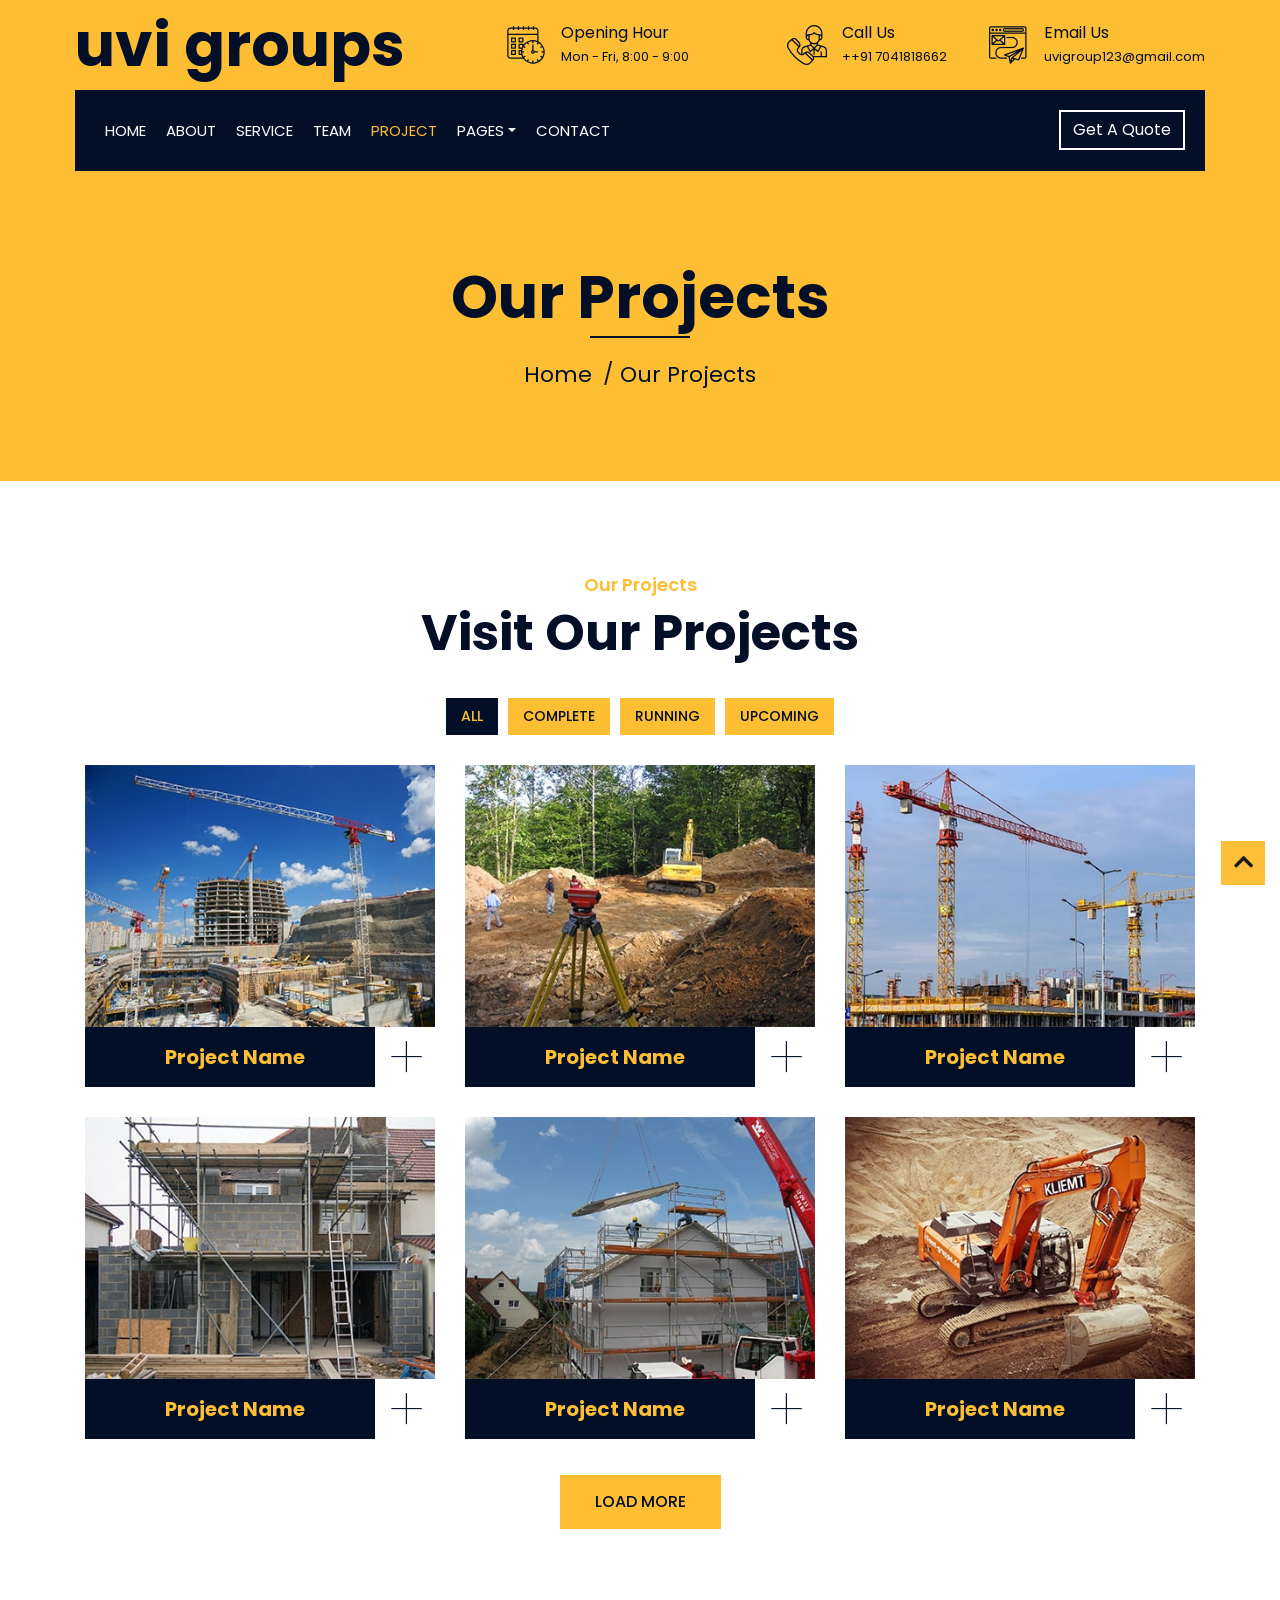
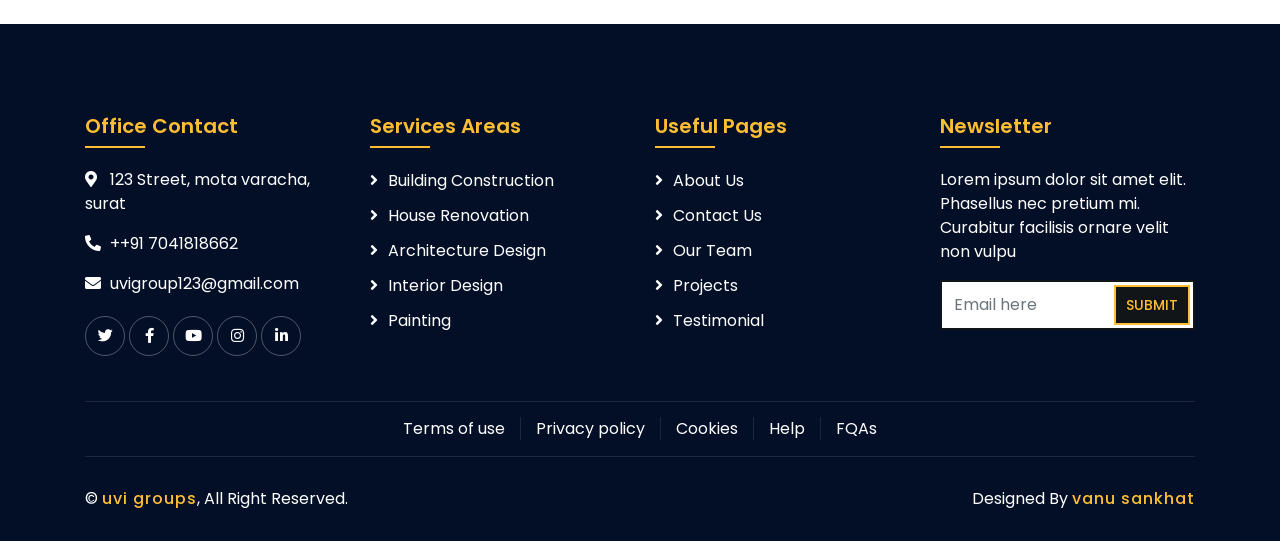
<file: portfolio.html>
<!DOCTYPE html>
<html lang="en">
    <head>
        <meta charset="utf-8">
        <title>uvi groups</title>
        <meta content="width=device-width, initial-scale=1.0" name="viewport">
        <meta content="Construction Company Website Template" name="keywords">
        <meta content="Construction Company Website Template" name="description">

        <!-- Favicon -->
        <link href="img/favicon.ico" rel="icon">

        <!-- Google Font -->
        <link href="https://fonts.googleapis.com/css2?family=Poppins:wght@100;200;300;400;500;600;700;800;900&display=swap" rel="stylesheet">

        <!-- CSS Libraries -->
        <link href="https://stackpath.bootstrapcdn.com/bootstrap/4.4.1/css/bootstrap.min.css" rel="stylesheet">
        <link href="https://cdnjs.cloudflare.com/ajax/libs/font-awesome/5.10.0/css/all.min.css" rel="stylesheet">
        <link href="lib/flaticon/font/flaticon.css" rel="stylesheet"> 
        <link href="lib/animate/animate.min.css" rel="stylesheet">
        <link href="lib/owlcarousel/assets/owl.carousel.min.css" rel="stylesheet">
        <link href="lib/lightbox/css/lightbox.min.css" rel="stylesheet">
        <link href="lib/slick/slick.css" rel="stylesheet">
        <link href="lib/slick/slick-theme.css" rel="stylesheet">

        <!-- Template Stylesheet -->
        <link href="css/style.css" rel="stylesheet">
    </head>

    <body>
        <div class="wrapper">
            <!-- Top Bar Start -->
            <div class="top-bar">
                <div class="container-fluid">
                    <div class="row align-items-center">
                        <div class="col-lg-4 col-md-12">
                            <div class="logo">
                                <a href="index.html">
                                    <h1>uvi groups</h1>
                                    <!-- <img src="img/logo.jpg" alt="Logo"> -->
                                </a>
                            </div>
                        </div>
                        <div class="col-lg-8 col-md-7 d-none d-lg-block">
                            <div class="row">
                                <div class="col-4">
                                    <div class="top-bar-item">
                                        <div class="top-bar-icon">
                                            <i class="flaticon-calendar"></i>
                                        </div>
                                        <div class="top-bar-text">
                                            <h3>Opening Hour</h3>
                                            <p>Mon - Fri, 8:00 - 9:00</p>
                                        </div>
                                    </div>
                                </div>
                                <div class="col-4">
                                    <div class="top-bar-item">
                                        <div class="top-bar-icon">
                                            <i class="flaticon-call"></i>
                                        </div>
                                        <div class="top-bar-text">
                                            <h3>Call Us</h3>
                                            <p>++91 7041818662</p>
                                        </div>
                                    </div>
                                </div>
                                <div class="col-4">
                                    <div class="top-bar-item">
                                        <div class="top-bar-icon">
                                            <i class="flaticon-send-mail"></i>
                                        </div>
                                        <div class="top-bar-text">
                                            <h3>Email Us</h3>
                                            <p>uvigroup123@gmail.com</p>
                                        </div>
                                    </div>
                                </div>
                            </div>
                        </div>
                    </div>
                </div>
            </div>
            <!-- Top Bar End -->

            <!-- Nav Bar Start -->
            <div class="nav-bar">
                <div class="container-fluid">
                    <nav class="navbar navbar-expand-lg bg-dark navbar-dark">
                        <a href="#" class="navbar-brand">MENU</a>
                        <button type="button" class="navbar-toggler" data-toggle="collapse" data-target="#navbarCollapse">
                            <span class="navbar-toggler-icon"></span>
                        </button>

                        <div class="collapse navbar-collapse justify-content-between" id="navbarCollapse">
                            <div class="navbar-nav mr-auto">
                                <a href="index.html" class="nav-item nav-link">Home</a>
                                <a href="about.html" class="nav-item nav-link">About</a>
                                <a href="service.html" class="nav-item nav-link">Service</a>
                                <a href="team.html" class="nav-item nav-link">Team</a>
                                <a href="portfolio.html" class="nav-item nav-link active">Project</a>
                                <div class="nav-item dropdown">
                                    <a href="#" class="nav-link dropdown-toggle" data-toggle="dropdown">Pages</a>
                                    <div class="dropdown-menu">
                                        <a href="blog.html" class="dropdown-item">Blog Page</a>
                                        <a href="single.html" class="dropdown-item">Single Page</a>
                                    </div>
                                </div>
                                <a href="contact.html" class="nav-item nav-link">Contact</a>
                            </div>
                            <div class="ml-auto">
                                <a class="btn" href="#">Get A Quote</a>
                            </div>
                        </div>
                    </nav>
                </div>
            </div>
            <!-- Nav Bar End -->
            
            
            <!-- Page Header Start -->
            <div class="page-header">
                <div class="container">
                    <div class="row">
                        <div class="col-12">
                            <h2>Our Projects</h2>
                        </div>
                        <div class="col-12">
                            <a href="">Home</a>
                            <a href="">Our Projects</a>
                        </div>
                    </div>
                </div>
            </div>
            <!-- Page Header End -->


            <!-- Portfolio Start -->
            <div class="portfolio">
                <div class="container">
                    <div class="section-header text-center">
                        <p>Our Projects</p>
                        <h2>Visit Our Projects</h2>
                    </div>
                    <div class="row">
                        <div class="col-12">
                            <ul id="portfolio-flters">
                                <li data-filter="*" class="filter-active">All</li>
                                <li data-filter=".first">Complete</li>
                                <li data-filter=".second">Running</li>
                                <li data-filter=".third">Upcoming</li>
                            </ul>
                        </div>
                    </div>
                    <div class="row portfolio-container">
                        <div class="col-lg-4 col-md-6 col-sm-12 portfolio-item first wow fadeInUp" data-wow-delay="0.1s">
                            <div class="portfolio-warp">
                                <div class="portfolio-img">
                                    <img src="img/portfolio-1.jpg" alt="Image">
                                    <div class="portfolio-overlay">
                                        <p>
                                            Lorem ipsum dolor sit amet elit. Phasel nec pretium mi. Curabit facilis ornare velit non. Aliqu metus tortor, auctor id gravi condime, viverra quis sem.
                                        </p>
                                    </div>
                                </div>
                                <div class="portfolio-text">
                                    <h3>Project Name</h3>
                                    <a class="btn" href="img/portfolio-1.jpg" data-lightbox="portfolio">+</a>
                                </div>
                            </div>
                        </div>
                        <div class="col-lg-4 col-md-6 col-sm-12 portfolio-item second wow fadeInUp" data-wow-delay="0.2s">
                            <div class="portfolio-warp">
                                <div class="portfolio-img">
                                    <img src="img/portfolio-2.jpg" alt="Image">
                                    <div class="portfolio-overlay">
                                        <p>
                                            Lorem ipsum dolor sit amet elit. Phasel nec pretium mi. Curabit facilis ornare velit non. Aliqu metus tortor, auctor id gravi condime, viverra quis sem.
                                        </p>
                                    </div>
                                </div>
                                <div class="portfolio-text">
                                    <h3>Project Name</h3>
                                    <a class="btn" href="img/portfolio-2.jpg" data-lightbox="portfolio">+</a>
                                </div>
                            </div>
                        </div>
                        <div class="col-lg-4 col-md-6 col-sm-12 portfolio-item third wow fadeInUp" data-wow-delay="0.3s">
                            <div class="portfolio-warp">
                                <div class="portfolio-img">
                                    <img src="img/portfolio-3.jpg" alt="Image">
                                    <div class="portfolio-overlay">
                                        <p>
                                            Lorem ipsum dolor sit amet elit. Phasel nec pretium mi. Curabit facilis ornare velit non. Aliqu metus tortor, auctor id gravi condime, viverra quis sem.
                                        </p>
                                    </div>
                                </div>
                                <div class="portfolio-text">
                                    <h3>Project Name</h3>
                                    <a class="btn" href="img/portfolio-3.jpg" data-lightbox="portfolio">+</a>
                                </div>
                            </div>
                        </div>
                        <div class="col-lg-4 col-md-6 col-sm-12 portfolio-item first wow fadeInUp" data-wow-delay="0.4s">
                            <div class="portfolio-warp">
                                <div class="portfolio-img">
                                    <img src="img/portfolio-4.jpg" alt="Image">
                                    <div class="portfolio-overlay">
                                        <p>
                                            Lorem ipsum dolor sit amet elit. Phasel nec pretium mi. Curabit facilis ornare velit non. Aliqu metus tortor, auctor id gravi condime, viverra quis sem.
                                        </p>
                                    </div>
                                </div>
                                <div class="portfolio-text">
                                    <h3>Project Name</h3>
                                    <a class="btn" href="img/portfolio-4.jpg" data-lightbox="portfolio">+</a>
                                </div>
                            </div>
                        </div>
                        <div class="col-lg-4 col-md-6 col-sm-12 portfolio-item second wow fadeInUp" data-wow-delay="0.5s">
                            <div class="portfolio-warp">
                                <div class="portfolio-img">
                                    <img src="img/portfolio-5.jpg" alt="Image">
                                    <div class="portfolio-overlay">
                                        <p>
                                            Lorem ipsum dolor sit amet elit. Phasel nec pretium mi. Curabit facilis ornare velit non. Aliqu metus tortor, auctor id gravi condime, viverra quis sem.
                                        </p>
                                    </div>
                                </div>
                                <div class="portfolio-text">
                                    <h3>Project Name</h3>
                                    <a class="btn" href="img/portfolio-5.jpg" data-lightbox="portfolio">+</a>
                                </div>
                            </div>
                        </div>
                        <div class="col-lg-4 col-md-6 col-sm-12 portfolio-item third wow fadeInUp" data-wow-delay="0.6s">
                            <div class="portfolio-warp">
                                <div class="portfolio-img">
                                    <img src="img/portfolio-6.jpg" alt="Image">
                                    <div class="portfolio-overlay">
                                        <p>
                                            Lorem ipsum dolor sit amet elit. Phasel nec pretium mi. Curabit facilis ornare velit non. Aliqu metus tortor, auctor id gravi condime, viverra quis sem.
                                        </p>
                                    </div>
                                </div>
                                <div class="portfolio-text">
                                    <h3>Project Name</h3>
                                    <a class="btn" href="img/portfolio-6.jpg" data-lightbox="portfolio">+</a>
                                </div>
                            </div>
                        </div>
                    </div>
                    <div class="row">
                        <div class="col-12 load-more">
                            <a class="btn" href="#">Load More</a>
                        </div>
                    </div>
                </div>
            </div>
            <!-- Portfolio End -->


            <!-- Footer Start -->
            <div class="footer wow fadeIn" data-wow-delay="0.3s">
                <div class="container">
                    <div class="row">
                        <div class="col-md-6 col-lg-3">
                            <div class="footer-contact">
                                <h2>Office Contact</h2>
                                <p><i class="fa fa-map-marker-alt"></i>123 Street, mota varacha, surat</p>
                                <p><i class="fa fa-phone-alt"></i>++91 7041818662</p>
                                <p><i class="fa fa-envelope"></i>uvigroup123@gmail.com</p>
                                <div class="footer-social">
                                    <a href=""><i class="fab fa-twitter"></i></a>
                                    <a href=""><i class="fab fa-facebook-f"></i></a>
                                    <a href=""><i class="fab fa-youtube"></i></a>
                                    <a href=""><i class="fab fa-instagram"></i></a>
                                    <a href=""><i class="fab fa-linkedin-in"></i></a>
                                </div>
                            </div>
                        </div>
                        <div class="col-md-6 col-lg-3">
                            <div class="footer-link">
                                <h2>Services Areas</h2>
                                <a href="">Building Construction</a>
                                <a href="">House Renovation</a>
                                <a href="">Architecture Design</a>
                                <a href="">Interior Design</a>
                                <a href="">Painting</a>
                            </div>
                        </div>
                        <div class="col-md-6 col-lg-3">
                            <div class="footer-link">
                                <h2>Useful Pages</h2>
                                <a href="">About Us</a>
                                <a href="">Contact Us</a>
                                <a href="">Our Team</a>
                                <a href="">Projects</a>
                                <a href="">Testimonial</a>
                            </div>
                        </div>
                        <div class="col-md-6 col-lg-3">
                            <div class="newsletter">
                                <h2>Newsletter</h2>
                                <p>
                                    Lorem ipsum dolor sit amet elit. Phasellus nec pretium mi. Curabitur facilisis ornare velit non vulpu
                                </p>
                                <div class="form">
                                    <input class="form-control" placeholder="Email here">
                                    <button class="btn">Submit</button>
                                </div>
                            </div>
                        </div>
                    </div>
                </div>
                <div class="container footer-menu">
                    <div class="f-menu">
                        <a href="">Terms of use</a>
                        <a href="">Privacy policy</a>
                        <a href="">Cookies</a>
                        <a href="">Help</a>
                        <a href="">FQAs</a>
                    </div>
                </div>
                <div class="container copyright">
                    <div class="row">
                        <div class="col-md-6">
                            <p>&copy; <a href="#">uvi groups</a>, All Right Reserved.</p>
                        </div>
                        <div class="col-md-6">
                            <p>Designed By <a href="https://htmlcodex.com">vanu sankhat</a></p>
                        </div>
                    </div>
                </div>
            </div>
            <!-- Footer End -->

            <a href="#" class="back-to-top"><i class="fa fa-chevron-up"></i></a>
        </div>

        <!-- JavaScript Libraries -->
        <script src="https://code.jquery.com/jquery-3.4.1.min.js"></script>
        <script src="https://stackpath.bootstrapcdn.com/bootstrap/4.4.1/js/bootstrap.bundle.min.js"></script>
        <script src="lib/easing/easing.min.js"></script>
        <script src="lib/wow/wow.min.js"></script>
        <script src="lib/owlcarousel/owl.carousel.min.js"></script>
        <script src="lib/isotope/isotope.pkgd.min.js"></script>
        <script src="lib/lightbox/js/lightbox.min.js"></script>
        <script src="lib/waypoints/waypoints.min.js"></script>
        <script src="lib/counterup/counterup.min.js"></script>
        <script src="lib/slick/slick.min.js"></script>

        <!-- Template Javascript -->
        <script src="js/main.js"></script>
    </body>
</html>
</file>
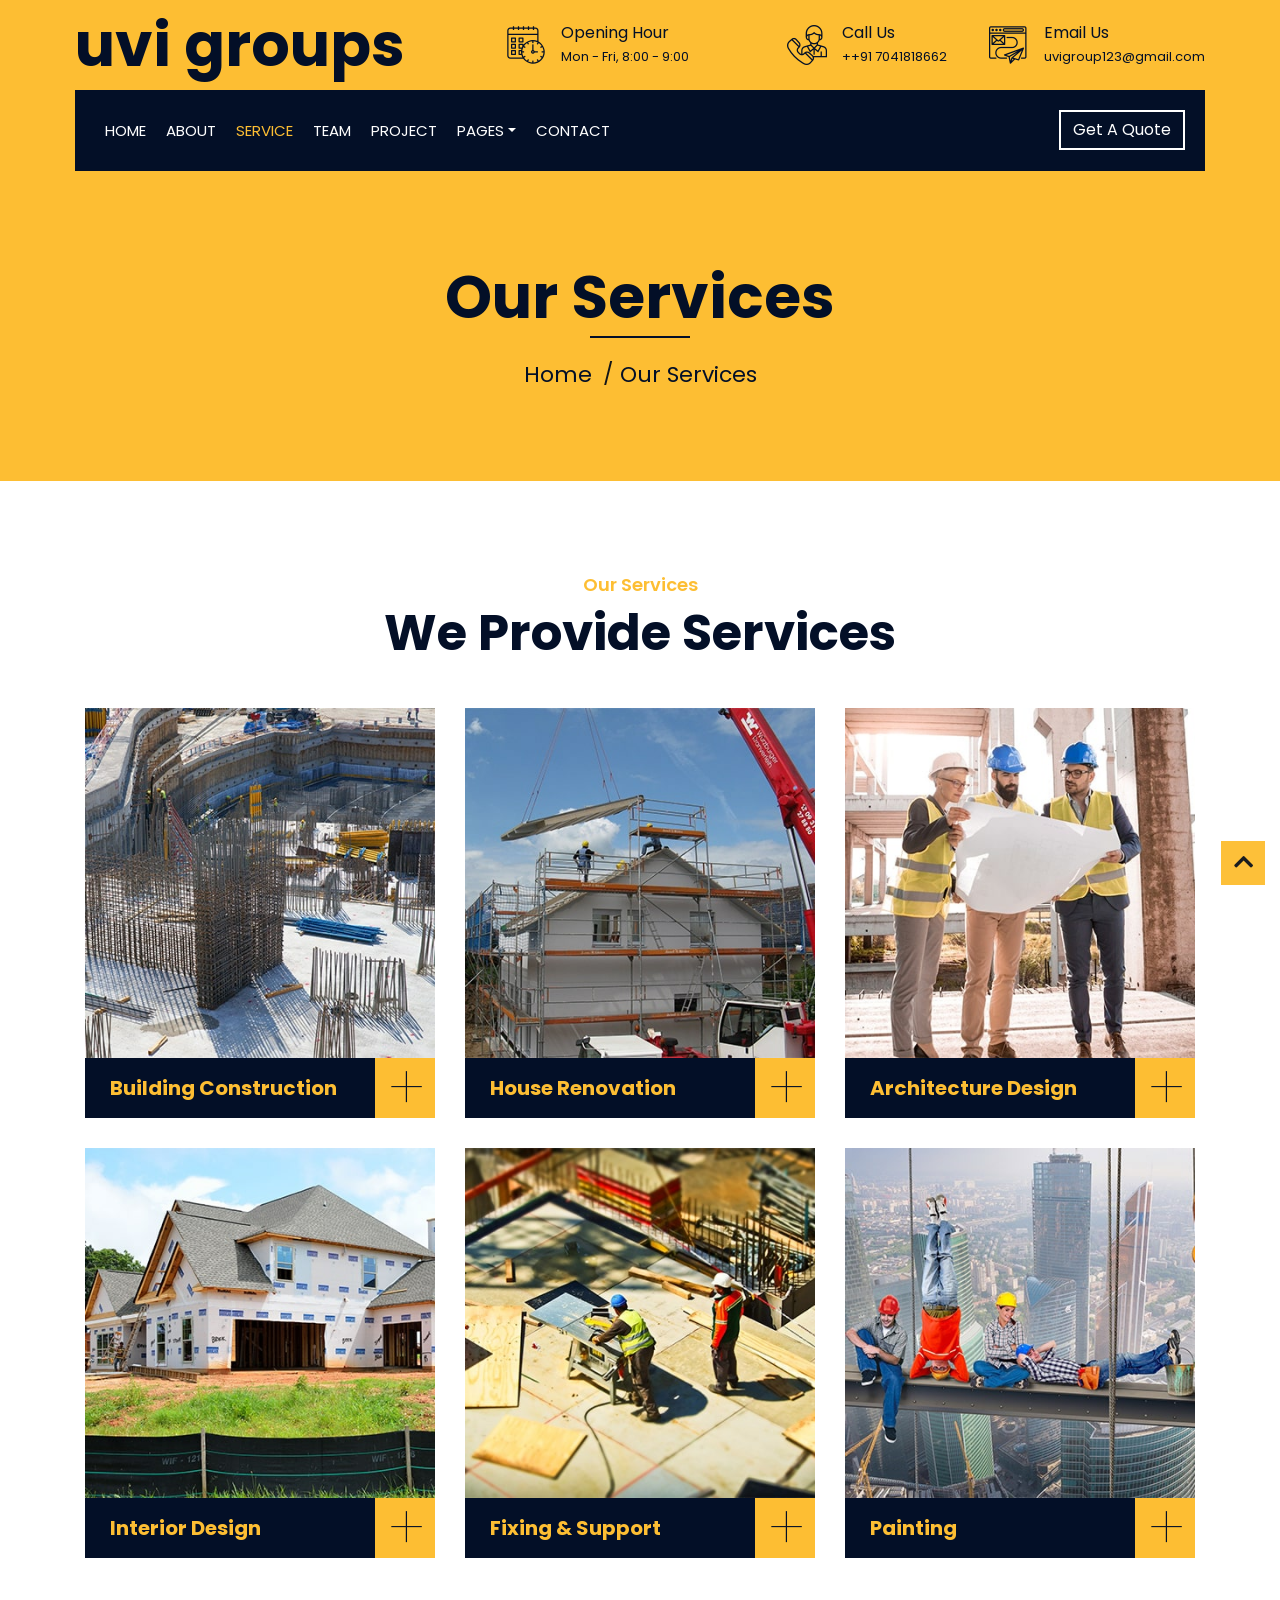
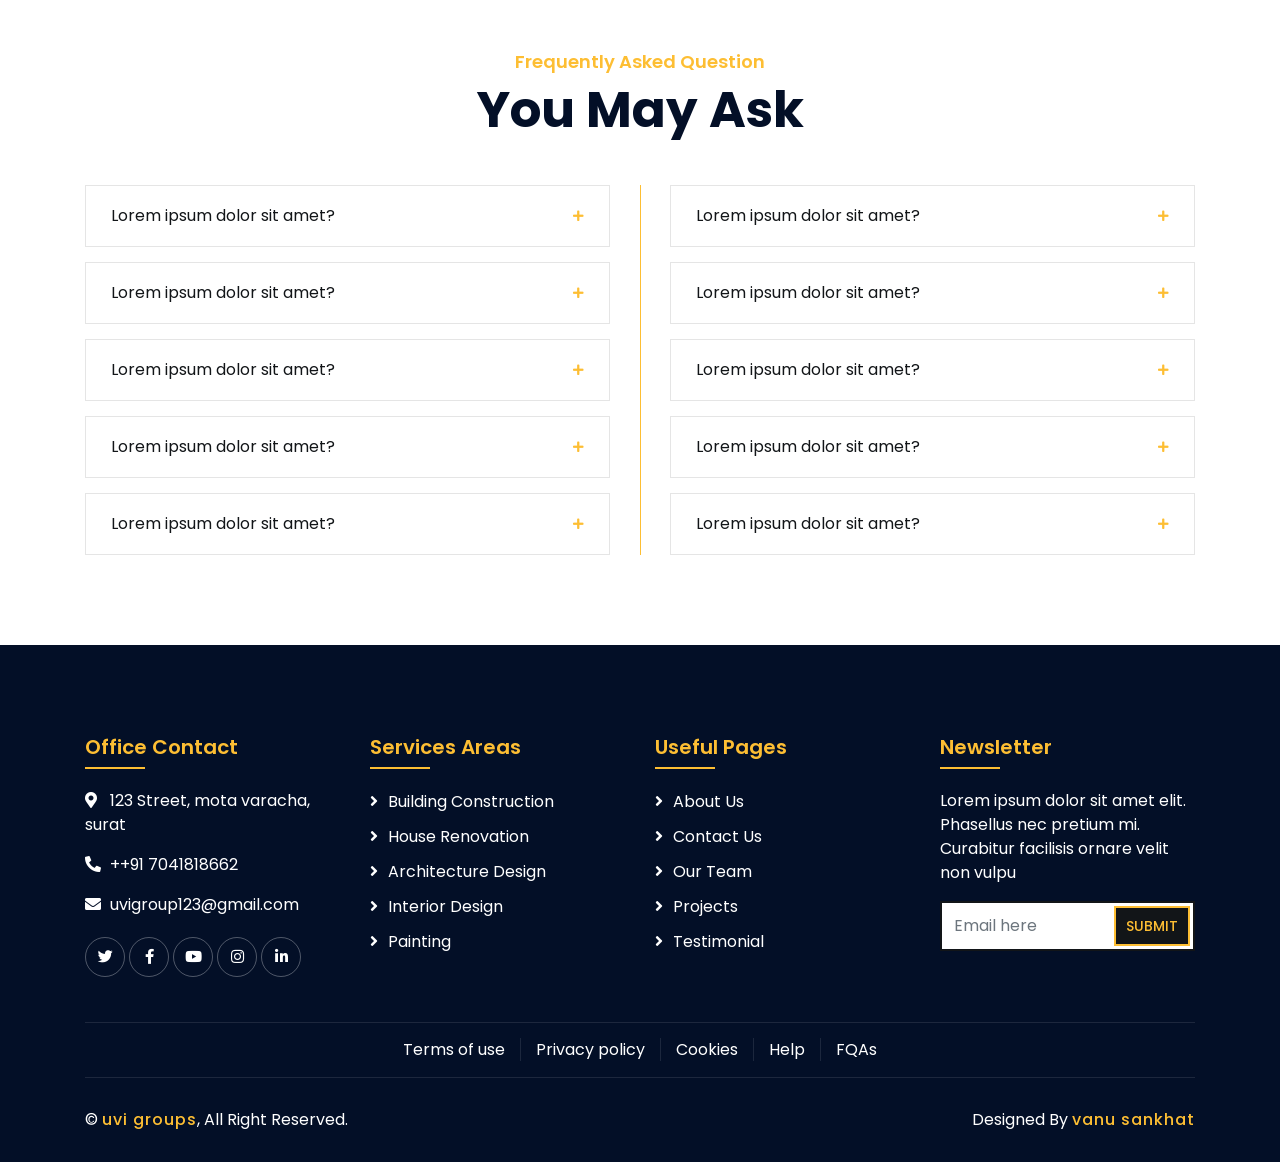
<file: service.html>
<!DOCTYPE html>
<html lang="en">
    <head>
        <meta charset="utf-8">
        <title>uvi groups</title>
        <meta content="width=device-width, initial-scale=1.0" name="viewport">
        <meta content="Construction Company Website Template" name="keywords">
        <meta content="Construction Company Website Template" name="description">

        <!-- Favicon -->
        <link href="img/favicon.ico" rel="icon">

        <!-- Google Font -->
        <link href="https://fonts.googleapis.com/css2?family=Poppins:wght@100;200;300;400;500;600;700;800;900&display=swap" rel="stylesheet">

        <!-- CSS Libraries -->
        <link href="https://stackpath.bootstrapcdn.com/bootstrap/4.4.1/css/bootstrap.min.css" rel="stylesheet">
        <link href="https://cdnjs.cloudflare.com/ajax/libs/font-awesome/5.10.0/css/all.min.css" rel="stylesheet">
        <link href="lib/flaticon/font/flaticon.css" rel="stylesheet"> 
        <link href="lib/animate/animate.min.css" rel="stylesheet">
        <link href="lib/owlcarousel/assets/owl.carousel.min.css" rel="stylesheet">
        <link href="lib/lightbox/css/lightbox.min.css" rel="stylesheet">
        <link href="lib/slick/slick.css" rel="stylesheet">
        <link href="lib/slick/slick-theme.css" rel="stylesheet">

        <!-- Template Stylesheet -->
        <link href="css/style.css" rel="stylesheet">
    </head>

    <body>
        <div class="wrapper">
            <!-- Top Bar Start -->
            <div class="top-bar">
                <div class="container-fluid">
                    <div class="row align-items-center">
                        <div class="col-lg-4 col-md-12">
                            <div class="logo">
                                <a href="index.html">
                                    <h1>uvi groups</h1>
                                    <!-- <img src="img/logo.jpg" alt="Logo"> -->
                                </a>
                            </div>
                        </div>
                        <div class="col-lg-8 col-md-7 d-none d-lg-block">
                            <div class="row">
                                <div class="col-4">
                                    <div class="top-bar-item">
                                        <div class="top-bar-icon">
                                            <i class="flaticon-calendar"></i>
                                        </div>
                                        <div class="top-bar-text">
                                            <h3>Opening Hour</h3>
                                            <p>Mon - Fri, 8:00 - 9:00</p>
                                        </div>
                                    </div>
                                </div>
                                <div class="col-4">
                                    <div class="top-bar-item">
                                        <div class="top-bar-icon">
                                            <i class="flaticon-call"></i>
                                        </div>
                                        <div class="top-bar-text">
                                            <h3>Call Us</h3>
                                            <p>++91 7041818662</p>
                                        </div>
                                    </div>
                                </div>
                                <div class="col-4">
                                    <div class="top-bar-item">
                                        <div class="top-bar-icon">
                                            <i class="flaticon-send-mail"></i>
                                        </div>
                                        <div class="top-bar-text">
                                            <h3>Email Us</h3>
                                            <p>uvigroup123@gmail.com</p>
                                        </div>
                                    </div>
                                </div>
                            </div>
                        </div>
                    </div>
                </div>
            </div>
            <!-- Top Bar End -->

            <!-- Nav Bar Start -->
            <div class="nav-bar">
                <div class="container-fluid">
                    <nav class="navbar navbar-expand-lg bg-dark navbar-dark">
                        <a href="#" class="navbar-brand">MENU</a>
                        <button type="button" class="navbar-toggler" data-toggle="collapse" data-target="#navbarCollapse">
                            <span class="navbar-toggler-icon"></span>
                        </button>

                        <div class="collapse navbar-collapse justify-content-between" id="navbarCollapse">
                            <div class="navbar-nav mr-auto">
                                <a href="index.html" class="nav-item nav-link">Home</a>
                                <a href="about.html" class="nav-item nav-link">About</a>
                                <a href="service.html" class="nav-item nav-link active">Service</a>
                                <a href="team.html" class="nav-item nav-link">Team</a>
                                <a href="portfolio.html" class="nav-item nav-link">Project</a>
                                <div class="nav-item dropdown">
                                    <a href="#" class="nav-link dropdown-toggle" data-toggle="dropdown">Pages</a>
                                    <div class="dropdown-menu">
                                        <a href="blog.html" class="dropdown-item">Blog Page</a>
                                        <a href="single.html" class="dropdown-item">Single Page</a>
                                    </div>
                                </div>
                                <a href="contact.html" class="nav-item nav-link">Contact</a>
                            </div>
                            <div class="ml-auto">
                                <a class="btn" href="#">Get A Quote</a>
                            </div>
                        </div>
                    </nav>
                </div>
            </div>
            <!-- Nav Bar End -->
            
            
            <!-- Page Header Start -->
            <div class="page-header">
                <div class="container">
                    <div class="row">
                        <div class="col-12">
                            <h2>Our Services</h2>
                        </div>
                        <div class="col-12">
                            <a href="">Home</a>
                            <a href="">Our Services</a>
                        </div>
                    </div>
                </div>
            </div>
            <!-- Page Header End -->


            <!-- Service Start -->
            <div class="service">
                <div class="container">
                    <div class="section-header text-center">
                        <p>Our Services</p>
                        <h2>We Provide Services</h2>
                    </div>
                    <div class="row">
                        <div class="col-lg-4 col-md-6 wow fadeInUp" data-wow-delay="0.1s">
                            <div class="service-item">
                                <div class="service-img">
                                    <img src="img/service-1.jpg" alt="Image">
                                    <div class="service-overlay">
                                        <p>
                                            Lorem ipsum dolor sit amet, consectetur adipiscing elit. Phasellus nec pretium mi. Curabitur facilisis ornare velit non vulputate. Aliquam metus tortor, auctor id gravida condimentum, viverra quis sem.
                                        </p>
                                    </div>
                                </div>
                                <div class="service-text">
                                    <h3>Building Construction</h3>
                                    <a class="btn" href="img/service-1.jpg" data-lightbox="service">+</a>
                                </div>
                            </div>
                        </div>
                        <div class="col-lg-4 col-md-6 wow fadeInUp" data-wow-delay="0.2s">
                            <div class="service-item">
                                <div class="service-img">
                                    <img src="img/service-2.jpg" alt="Image">
                                    <div class="service-overlay">
                                        <p>
                                            Lorem ipsum dolor sit amet, consectetur adipiscing elit. Phasellus nec pretium mi. Curabitur facilisis ornare velit non vulputate. Aliquam metus tortor, auctor id gravida condimentum, viverra quis sem.
                                        </p>
                                    </div>
                                </div>
                                <div class="service-text">
                                    <h3>House Renovation</h3>
                                    <a class="btn" href="img/service-2.jpg" data-lightbox="service">+</a>
                                </div>
                            </div>
                        </div>
                        <div class="col-lg-4 col-md-6 wow fadeInUp" data-wow-delay="0.3s">
                            <div class="service-item">
                                <div class="service-img">
                                    <img src="img/service-3.jpg" alt="Image">
                                    <div class="service-overlay">
                                        <p>
                                            Lorem ipsum dolor sit amet, consectetur adipiscing elit. Phasellus nec pretium mi. Curabitur facilisis ornare velit non vulputate. Aliquam metus tortor, auctor id gravida condimentum, viverra quis sem.
                                        </p>
                                    </div>
                                </div>
                                <div class="service-text">
                                    <h3>Architecture Design</h3>
                                    <a class="btn" href="img/service-3.jpg" data-lightbox="service">+</a>
                                </div>
                            </div>
                        </div>
                        <div class="col-lg-4 col-md-6 wow fadeInUp" data-wow-delay="0.4s">
                            <div class="service-item">
                                <div class="service-img">
                                    <img src="img/service-4.jpg" alt="Image">
                                    <div class="service-overlay">
                                        <p>
                                            Lorem ipsum dolor sit amet, consectetur adipiscing elit. Phasellus nec pretium mi. Curabitur facilisis ornare velit non vulputate. Aliquam metus tortor, auctor id gravida condimentum, viverra quis sem.
                                        </p>
                                    </div>
                                </div>
                                <div class="service-text">
                                    <h3>Interior Design</h3>
                                    <a class="btn" href="img/service-4.jpg" data-lightbox="service">+</a>
                                </div>
                            </div>
                        </div>
                        <div class="col-lg-4 col-md-6 wow fadeInUp" data-wow-delay="0.5s">
                            <div class="service-item">
                                <div class="service-img">
                                    <img src="img/service-5.jpg" alt="Image">
                                    <div class="service-overlay">
                                        <p>
                                            Lorem ipsum dolor sit amet, consectetur adipiscing elit. Phasellus nec pretium mi. Curabitur facilisis ornare velit non vulputate. Aliquam metus tortor, auctor id gravida condimentum, viverra quis sem.
                                        </p>
                                    </div>
                                </div>
                                <div class="service-text">
                                    <h3>Fixing & Support</h3>
                                    <a class="btn" href="img/service-5.jpg" data-lightbox="service">+</a>
                                </div>
                            </div>
                        </div>
                        <div class="col-lg-4 col-md-6 wow fadeInUp" data-wow-delay="0.6s">
                            <div class="service-item">
                                <div class="service-img">
                                    <img src="img/service-6.jpg" alt="Image">
                                    <div class="service-overlay">
                                        <p>
                                            Lorem ipsum dolor sit amet, consectetur adipiscing elit. Phasellus nec pretium mi. Curabitur facilisis ornare velit non vulputate. Aliquam metus tortor, auctor id gravida condimentum, viverra quis sem.
                                        </p>
                                    </div>
                                </div>
                                <div class="service-text">
                                    <h3>Painting</h3>
                                    <a class="btn" href="img/service-6.jpg" data-lightbox="service">+</a>
                                </div>
                            </div>
                        </div>
                    </div>
                </div>
            </div>
            <!-- Service End -->
            
            
            <!-- FAQs Start -->
            <div class="faqs">
                <div class="container">
                    <div class="section-header text-center">
                        <p>Frequently Asked Question</p>
                        <h2>You May Ask</h2>
                    </div>
                    <div class="row">
                        <div class="col-md-6">
                            <div id="accordion-1">
                                <div class="card wow fadeInLeft" data-wow-delay="0.1s">
                                    <div class="card-header">
                                        <a class="card-link collapsed" data-toggle="collapse" href="#collapseOne">
                                            Lorem ipsum dolor sit amet?
                                        </a>
                                    </div>
                                    <div id="collapseOne" class="collapse" data-parent="#accordion-1">
                                        <div class="card-body">
                                            Lorem ipsum dolor sit amet, consectetur adipiscing elit. Phasellus nec pretium mi. Curabitur facilisis ornare velit non.
                                        </div>
                                    </div>
                                </div>
                                <div class="card wow fadeInLeft" data-wow-delay="0.2s">
                                    <div class="card-header">
                                        <a class="card-link collapsed" data-toggle="collapse" href="#collapseTwo">
                                            Lorem ipsum dolor sit amet?
                                        </a>
                                    </div>
                                    <div id="collapseTwo" class="collapse" data-parent="#accordion-1">
                                        <div class="card-body">
                                            Lorem ipsum dolor sit amet, consectetur adipiscing elit. Phasellus nec pretium mi. Curabitur facilisis ornare velit non.
                                        </div>
                                    </div>
                                </div>
                                <div class="card wow fadeInLeft" data-wow-delay="0.3s">
                                    <div class="card-header">
                                        <a class="card-link collapsed" data-toggle="collapse" href="#collapseThree">
                                            Lorem ipsum dolor sit amet?
                                        </a>
                                    </div>
                                    <div id="collapseThree" class="collapse" data-parent="#accordion-1">
                                        <div class="card-body">
                                            Lorem ipsum dolor sit amet, consectetur adipiscing elit. Phasellus nec pretium mi. Curabitur facilisis ornare velit non.
                                        </div>
                                    </div>
                                </div>
                                <div class="card wow fadeInLeft" data-wow-delay="0.4s">
                                    <div class="card-header">
                                        <a class="card-link collapsed" data-toggle="collapse" href="#collapseFour">
                                            Lorem ipsum dolor sit amet?
                                        </a>
                                    </div>
                                    <div id="collapseFour" class="collapse" data-parent="#accordion-1">
                                        <div class="card-body">
                                            Lorem ipsum dolor sit amet, consectetur adipiscing elit. Phasellus nec pretium mi. Curabitur facilisis ornare velit non.
                                        </div>
                                    </div>
                                </div>
                                <div class="card wow fadeInLeft" data-wow-delay="0.5s">
                                    <div class="card-header">
                                        <a class="card-link collapsed" data-toggle="collapse" href="#collapseFive">
                                            Lorem ipsum dolor sit amet?
                                        </a>
                                    </div>
                                    <div id="collapseFive" class="collapse" data-parent="#accordion-1">
                                        <div class="card-body">
                                            Lorem ipsum dolor sit amet, consectetur adipiscing elit. Phasellus nec pretium mi. Curabitur facilisis ornare velit non.
                                        </div>
                                    </div>
                                </div>
                            </div>
                        </div>
                        <div class="col-md-6">
                            <div id="accordion-2">
                                <div class="card wow fadeInRight" data-wow-delay="0.1s">
                                    <div class="card-header">
                                        <a class="card-link collapsed" data-toggle="collapse" href="#collapseSix">
                                            Lorem ipsum dolor sit amet?
                                        </a>
                                    </div>
                                    <div id="collapseSix" class="collapse" data-parent="#accordion-2">
                                        <div class="card-body">
                                            Lorem ipsum dolor sit amet, consectetur adipiscing elit. Phasellus nec pretium mi. Curabitur facilisis ornare velit non.
                                        </div>
                                    </div>
                                </div>
                                <div class="card wow fadeInRight" data-wow-delay="0.2s">
                                    <div class="card-header">
                                        <a class="card-link collapsed" data-toggle="collapse" href="#collapseSeven">
                                            Lorem ipsum dolor sit amet?
                                        </a>
                                    </div>
                                    <div id="collapseSeven" class="collapse" data-parent="#accordion-2">
                                        <div class="card-body">
                                            Lorem ipsum dolor sit amet, consectetur adipiscing elit. Phasellus nec pretium mi. Curabitur facilisis ornare velit non.
                                        </div>
                                    </div>
                                </div>
                                <div class="card wow fadeInRight" data-wow-delay="0.3s">
                                    <div class="card-header">
                                        <a class="card-link collapsed" data-toggle="collapse" href="#collapseEight">
                                            Lorem ipsum dolor sit amet?
                                        </a>
                                    </div>
                                    <div id="collapseEight" class="collapse" data-parent="#accordion-2">
                                        <div class="card-body">
                                            Lorem ipsum dolor sit amet, consectetur adipiscing elit. Phasellus nec pretium mi. Curabitur facilisis ornare velit non.
                                        </div>
                                    </div>
                                </div>
                                <div class="card wow fadeInRight" data-wow-delay="0.4s">
                                    <div class="card-header">
                                        <a class="card-link collapsed" data-toggle="collapse" href="#collapseNine">
                                            Lorem ipsum dolor sit amet?
                                        </a>
                                    </div>
                                    <div id="collapseNine" class="collapse" data-parent="#accordion-2">
                                        <div class="card-body">
                                            Lorem ipsum dolor sit amet, consectetur adipiscing elit. Phasellus nec pretium mi. Curabitur facilisis ornare velit non.
                                        </div>
                                    </div>
                                </div>
                                <div class="card wow fadeInRight" data-wow-delay="0.5s">
                                    <div class="card-header">
                                        <a class="card-link collapsed" data-toggle="collapse" href="#collapseTen">
                                            Lorem ipsum dolor sit amet?
                                        </a>
                                    </div>
                                    <div id="collapseTen" class="collapse" data-parent="#accordion-2">
                                        <div class="card-body">
                                            Lorem ipsum dolor sit amet, consectetur adipiscing elit. Phasellus nec pretium mi. Curabitur facilisis ornare velit non.
                                        </div>
                                    </div>
                                </div>
                            </div>
                        </div>
                    </div>
                </div>
            </div>
            <!-- FAQs End -->


            <!-- Footer Start -->
            <div class="footer wow fadeIn" data-wow-delay="0.3s">
                <div class="container">
                    <div class="row">
                        <div class="col-md-6 col-lg-3">
                            <div class="footer-contact">
                                <h2>Office Contact</h2>
                                <p><i class="fa fa-map-marker-alt"></i>123 Street, mota varacha, surat</p>
                                <p><i class="fa fa-phone-alt"></i>++91 7041818662</p>
                                <p><i class="fa fa-envelope"></i>uvigroup123@gmail.com</p>
                                <div class="footer-social">
                                    <a href=""><i class="fab fa-twitter"></i></a>
                                    <a href=""><i class="fab fa-facebook-f"></i></a>
                                    <a href=""><i class="fab fa-youtube"></i></a>
                                    <a href=""><i class="fab fa-instagram"></i></a>
                                    <a href=""><i class="fab fa-linkedin-in"></i></a>
                                </div>
                            </div>
                        </div>
                        <div class="col-md-6 col-lg-3">
                            <div class="footer-link">
                                <h2>Services Areas</h2>
                                <a href="">Building Construction</a>
                                <a href="">House Renovation</a>
                                <a href="">Architecture Design</a>
                                <a href="">Interior Design</a>
                                <a href="">Painting</a>
                            </div>
                        </div>
                        <div class="col-md-6 col-lg-3">
                            <div class="footer-link">
                                <h2>Useful Pages</h2>
                                <a href="">About Us</a>
                                <a href="">Contact Us</a>
                                <a href="">Our Team</a>
                                <a href="">Projects</a>
                                <a href="">Testimonial</a>
                            </div>
                        </div>
                        <div class="col-md-6 col-lg-3">
                            <div class="newsletter">
                                <h2>Newsletter</h2>
                                <p>
                                    Lorem ipsum dolor sit amet elit. Phasellus nec pretium mi. Curabitur facilisis ornare velit non vulpu
                                </p>
                                <div class="form">
                                    <input class="form-control" placeholder="Email here">
                                    <button class="btn">Submit</button>
                                </div>
                            </div>
                        </div>
                    </div>
                </div>
                <div class="container footer-menu">
                    <div class="f-menu">
                        <a href="">Terms of use</a>
                        <a href="">Privacy policy</a>
                        <a href="">Cookies</a>
                        <a href="">Help</a>
                        <a href="">FQAs</a>
                    </div>
                </div>
                <div class="container copyright">
                    <div class="row">
                        <div class="col-md-6">
                            <p>&copy; <a href="#">uvi groups</a>, All Right Reserved.</p>
                        </div>
                        <div class="col-md-6">
                            <p>Designed By <a href="https://htmlcodex.com">vanu sankhat</a></p>
                        </div>
                    </div>
                </div>
            </div>
            <!-- Footer End -->

            <a href="#" class="back-to-top"><i class="fa fa-chevron-up"></i></a>
        </div>

        <!-- JavaScript Libraries -->
        <script src="https://code.jquery.com/jquery-3.4.1.min.js"></script>
        <script src="https://stackpath.bootstrapcdn.com/bootstrap/4.4.1/js/bootstrap.bundle.min.js"></script>
        <script src="lib/easing/easing.min.js"></script>
        <script src="lib/wow/wow.min.js"></script>
        <script src="lib/owlcarousel/owl.carousel.min.js"></script>
        <script src="lib/isotope/isotope.pkgd.min.js"></script>
        <script src="lib/lightbox/js/lightbox.min.js"></script>
        <script src="lib/waypoints/waypoints.min.js"></script>
        <script src="lib/counterup/counterup.min.js"></script>
        <script src="lib/slick/slick.min.js"></script>

        <!-- Template Javascript -->
        <script src="js/main.js"></script>
    </body>
</html>
</file>
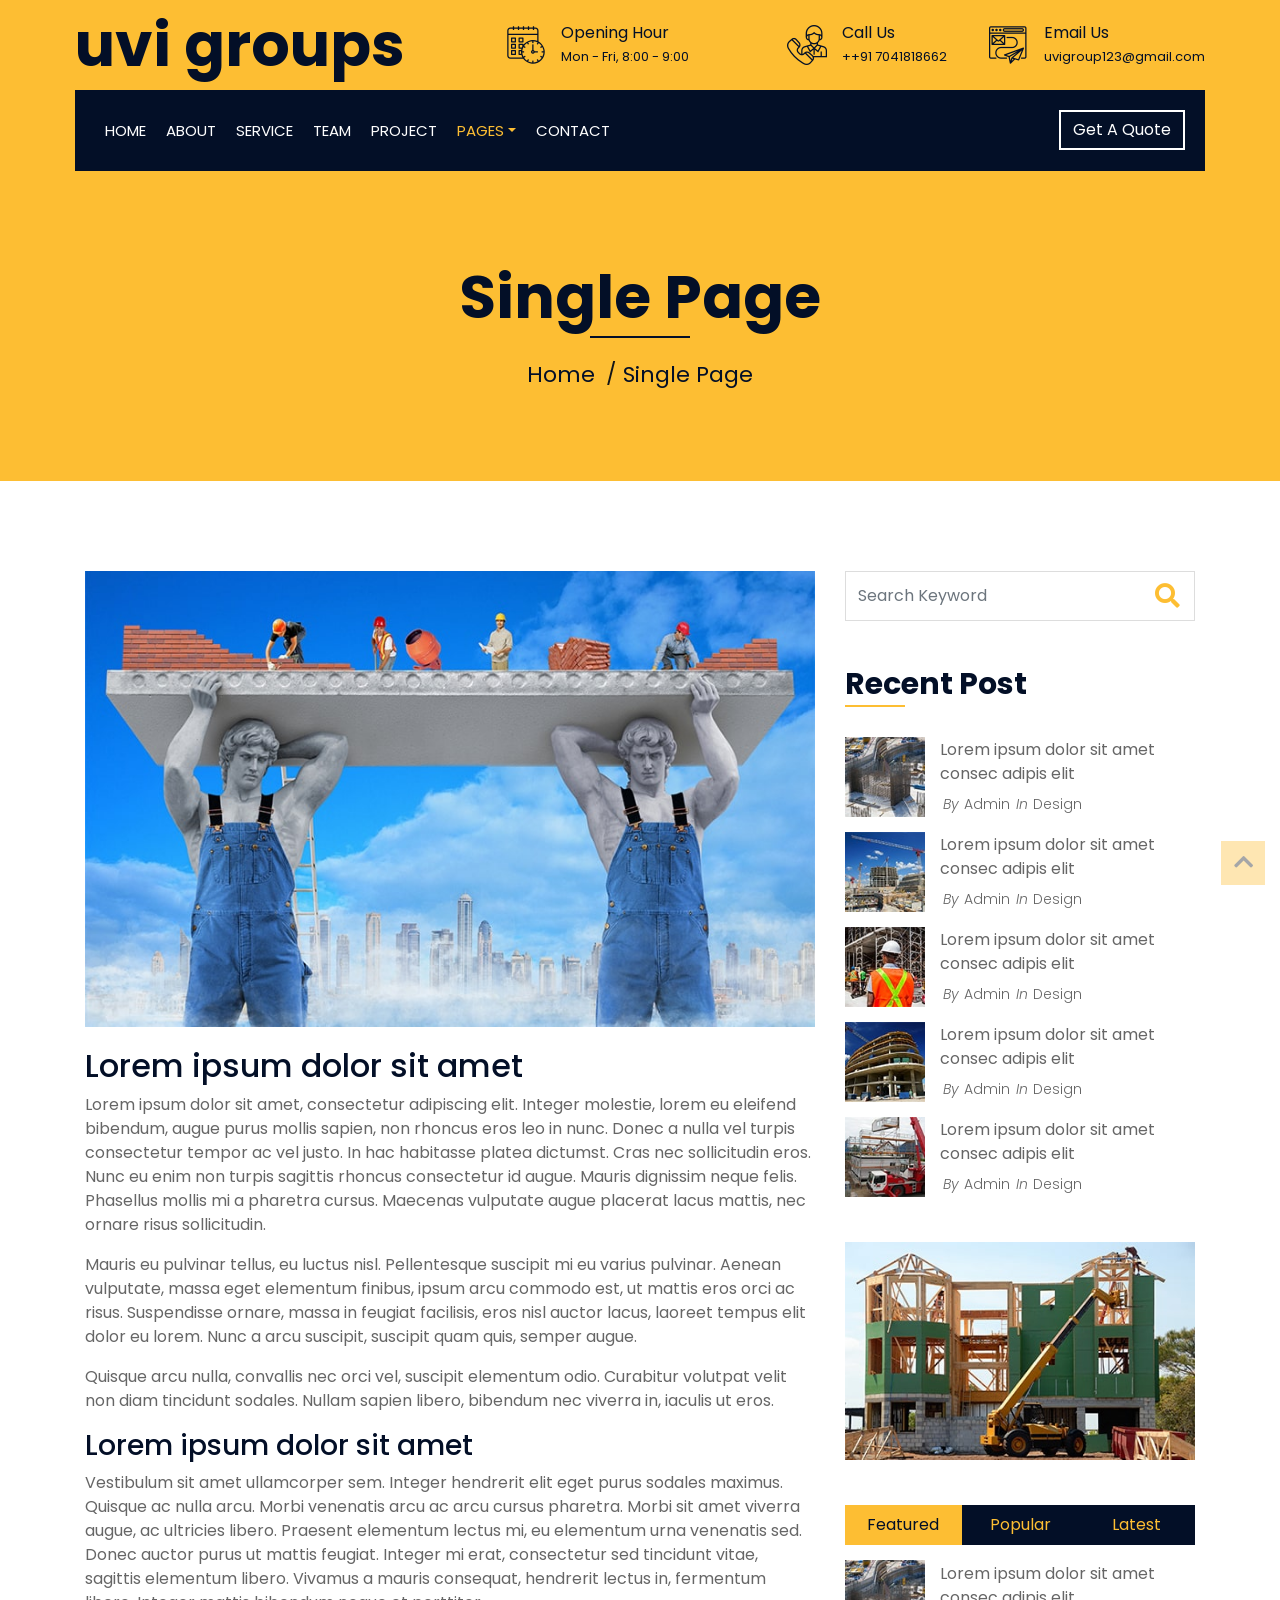
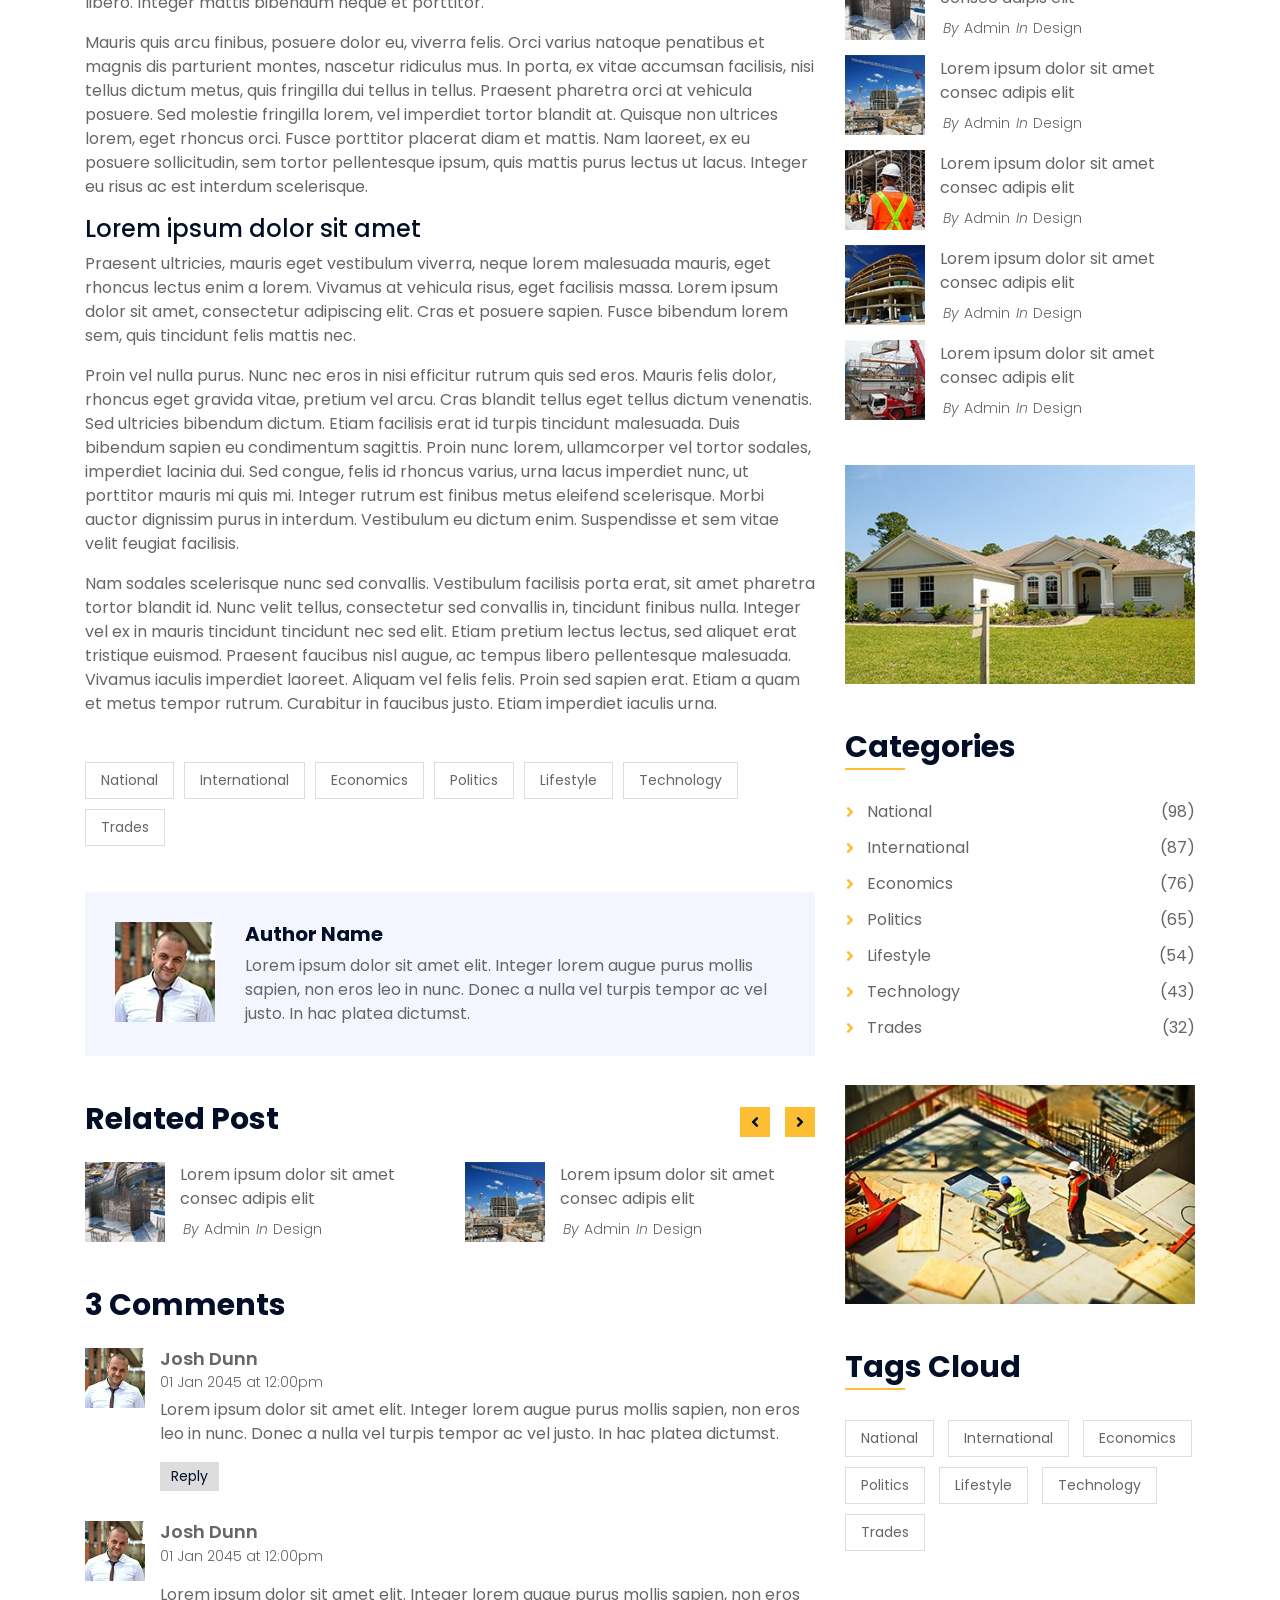
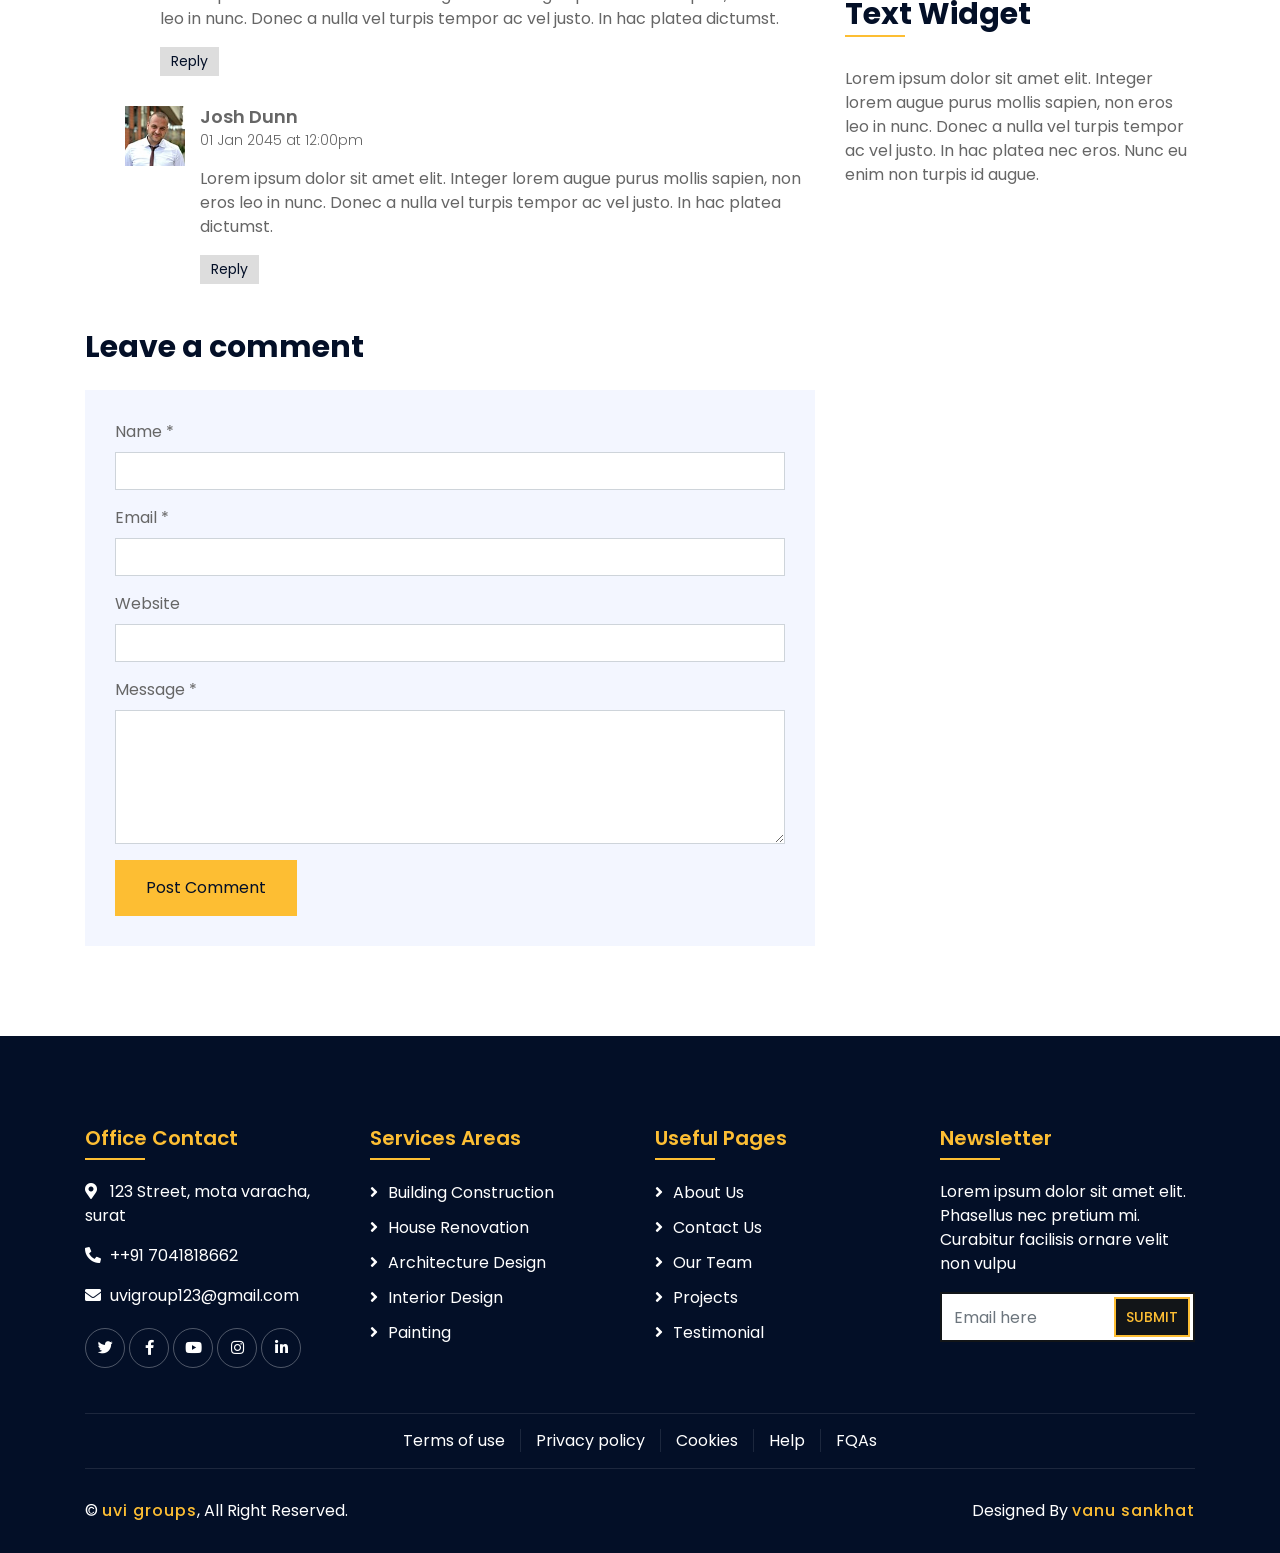
<file: single.html>
<!DOCTYPE html>
<html lang="en">
    <head>
        <meta charset="utf-8">
        <title>uvi groups</title>
        <meta content="width=device-width, initial-scale=1.0" name="viewport">
        <meta content="Construction Company Website Template" name="keywords">
        <meta content="Construction Company Website Template" name="description">

        <!-- Favicon -->
        <link href="img/favicon.ico" rel="icon">

        <!-- Google Font -->
        <link href="https://fonts.googleapis.com/css2?family=Poppins:wght@100;200;300;400;500;600;700;800;900&display=swap" rel="stylesheet">

        <!-- CSS Libraries -->
        <link href="https://stackpath.bootstrapcdn.com/bootstrap/4.4.1/css/bootstrap.min.css" rel="stylesheet">
        <link href="https://cdnjs.cloudflare.com/ajax/libs/font-awesome/5.10.0/css/all.min.css" rel="stylesheet">
        <link href="lib/flaticon/font/flaticon.css" rel="stylesheet"> 
        <link href="lib/animate/animate.min.css" rel="stylesheet">
        <link href="lib/owlcarousel/assets/owl.carousel.min.css" rel="stylesheet">
        <link href="lib/lightbox/css/lightbox.min.css" rel="stylesheet">
        <link href="lib/slick/slick.css" rel="stylesheet">
        <link href="lib/slick/slick-theme.css" rel="stylesheet">

        <!-- Template Stylesheet -->
        <link href="css/style.css" rel="stylesheet">
    </head>

    <body>
        <div class="wrapper">
            <!-- Top Bar Start -->
            <div class="top-bar">
                <div class="container-fluid">
                    <div class="row align-items-center">
                        <div class="col-lg-4 col-md-12">
                            <div class="logo">
                                <a href="index.html">
                                    <h1>uvi groups</h1>
                                    <!-- <img src="img/logo.jpg" alt="Logo"> -->
                                </a>
                            </div>
                        </div>
                        <div class="col-lg-8 col-md-7 d-none d-lg-block">
                            <div class="row">
                                <div class="col-4">
                                    <div class="top-bar-item">
                                        <div class="top-bar-icon">
                                            <i class="flaticon-calendar"></i>
                                        </div>
                                        <div class="top-bar-text">
                                            <h3>Opening Hour</h3>
                                            <p>Mon - Fri, 8:00 - 9:00</p>
                                        </div>
                                    </div>
                                </div>
                                <div class="col-4">
                                    <div class="top-bar-item">
                                        <div class="top-bar-icon">
                                            <i class="flaticon-call"></i>
                                        </div>
                                        <div class="top-bar-text">
                                            <h3>Call Us</h3>
                                            <p>++91 7041818662</p>
                                        </div>
                                    </div>
                                </div>
                                <div class="col-4">
                                    <div class="top-bar-item">
                                        <div class="top-bar-icon">
                                            <i class="flaticon-send-mail"></i>
                                        </div>
                                        <div class="top-bar-text">
                                            <h3>Email Us</h3>
                                            <p>uvigroup123@gmail.com</p>
                                        </div>
                                    </div>
                                </div>
                            </div>
                        </div>
                    </div>
                </div>
            </div>
            <!-- Top Bar End -->

            <!-- Nav Bar Start -->
            <div class="nav-bar">
                <div class="container-fluid">
                    <nav class="navbar navbar-expand-lg bg-dark navbar-dark">
                        <a href="#" class="navbar-brand">MENU</a>
                        <button type="button" class="navbar-toggler" data-toggle="collapse" data-target="#navbarCollapse">
                            <span class="navbar-toggler-icon"></span>
                        </button>

                        <div class="collapse navbar-collapse justify-content-between" id="navbarCollapse">
                            <div class="navbar-nav mr-auto">
                                <a href="index.html" class="nav-item nav-link">Home</a>
                                <a href="about.html" class="nav-item nav-link">About</a>
                                <a href="service.html" class="nav-item nav-link">Service</a>
                                <a href="team.html" class="nav-item nav-link">Team</a>
                                <a href="portfolio.html" class="nav-item nav-link">Project</a>
                                <div class="nav-item dropdown">
                                    <a href="#" class="nav-link dropdown-toggle active" data-toggle="dropdown">Pages</a>
                                    <div class="dropdown-menu">
                                        <a href="blog.html" class="dropdown-item">Blog Page</a>
                                        <a href="single.html" class="dropdown-item">Single Page</a>
                                    </div>
                                </div>
                                <a href="contact.html" class="nav-item nav-link">Contact</a>
                            </div>
                            <div class="ml-auto">
                                <a class="btn" href="#">Get A Quote</a>
                            </div>
                        </div>
                    </nav>
                </div>
            </div>
            <!-- Nav Bar End -->


            <!-- Page Header Start -->
            <div class="page-header">
                <div class="container">
                    <div class="row">
                        <div class="col-12">
                            <h2>Single Page</h2>
                        </div>
                        <div class="col-12">
                            <a href="">Home</a>
                            <a href="">Single Page</a>
                        </div>
                    </div>
                </div>
            </div>
            <!-- Page Header End -->


            <!-- Single Post Start-->
            <div class="single">
                <div class="container">
                    <div class="row">
                        <div class="col-lg-8">
                            <div class="single-content wow fadeInUp">
                                <img src="img/single.jpg" />
                                <h2>Lorem ipsum dolor sit amet</h2>
                                <p>
                                    Lorem ipsum dolor sit amet, consectetur adipiscing elit. Integer molestie, lorem eu eleifend bibendum, augue purus mollis sapien, non rhoncus eros leo in nunc. Donec a nulla vel turpis consectetur tempor ac vel justo. In hac habitasse platea dictumst. Cras nec sollicitudin eros. Nunc eu enim non turpis sagittis rhoncus consectetur id augue. Mauris dignissim neque felis. Phasellus mollis mi a pharetra cursus. Maecenas vulputate augue placerat lacus mattis, nec ornare risus sollicitudin.
                                </p>
                                <p>
                                    Mauris eu pulvinar tellus, eu luctus nisl. Pellentesque suscipit mi eu varius pulvinar. Aenean vulputate, massa eget elementum finibus, ipsum arcu commodo est, ut mattis eros orci ac risus. Suspendisse ornare, massa in feugiat facilisis, eros nisl auctor lacus, laoreet tempus elit dolor eu lorem. Nunc a arcu suscipit, suscipit quam quis, semper augue.
                                </p>
                                <p>
                                    Quisque arcu nulla, convallis nec orci vel, suscipit elementum odio. Curabitur volutpat velit non diam tincidunt sodales. Nullam sapien libero, bibendum nec viverra in, iaculis ut eros.
                                </p>
                                <h3>Lorem ipsum dolor sit amet</h3>
                                <p>
                                    Vestibulum sit amet ullamcorper sem. Integer hendrerit elit eget purus sodales maximus. Quisque ac nulla arcu. Morbi venenatis arcu ac arcu cursus pharetra. Morbi sit amet viverra augue, ac ultricies libero. Praesent elementum lectus mi, eu elementum urna venenatis sed. Donec auctor purus ut mattis feugiat. Integer mi erat, consectetur sed tincidunt vitae, sagittis elementum libero. Vivamus a mauris consequat, hendrerit lectus in, fermentum libero. Integer mattis bibendum neque et porttitor.
                                </p>
                                <p>
                                    Mauris quis arcu finibus, posuere dolor eu, viverra felis. Orci varius natoque penatibus et magnis dis parturient montes, nascetur ridiculus mus. In porta, ex vitae accumsan facilisis, nisi tellus dictum metus, quis fringilla dui tellus in tellus. Praesent pharetra orci at vehicula posuere. Sed molestie fringilla lorem, vel imperdiet tortor blandit at. Quisque non ultrices lorem, eget rhoncus orci. Fusce porttitor placerat diam et mattis. Nam laoreet, ex eu posuere sollicitudin, sem tortor pellentesque ipsum, quis mattis purus lectus ut lacus. Integer eu risus ac est interdum scelerisque.
                                </p>
                                <h4>Lorem ipsum dolor sit amet</h4>
                                <p>
                                    Praesent ultricies, mauris eget vestibulum viverra, neque lorem malesuada mauris, eget rhoncus lectus enim a lorem. Vivamus at vehicula risus, eget facilisis massa. Lorem ipsum dolor sit amet, consectetur adipiscing elit. Cras et posuere sapien. Fusce bibendum lorem sem, quis tincidunt felis mattis nec.
                                </p>
                                <p>
                                    Proin vel nulla purus. Nunc nec eros in nisi efficitur rutrum quis sed eros. Mauris felis dolor, rhoncus eget gravida vitae, pretium vel arcu. Cras blandit tellus eget tellus dictum venenatis. Sed ultricies bibendum dictum. Etiam facilisis erat id turpis tincidunt malesuada. Duis bibendum sapien eu condimentum sagittis. Proin nunc lorem, ullamcorper vel tortor sodales, imperdiet lacinia dui. Sed congue, felis id rhoncus varius, urna lacus imperdiet nunc, ut porttitor mauris mi quis mi. Integer rutrum est finibus metus eleifend scelerisque. Morbi auctor dignissim purus in interdum. Vestibulum eu dictum enim. Suspendisse et sem vitae velit feugiat facilisis.
                                </p>
                                <p>
                                    Nam sodales scelerisque nunc sed convallis. Vestibulum facilisis porta erat, sit amet pharetra tortor blandit id. Nunc velit tellus, consectetur sed convallis in, tincidunt finibus nulla. Integer vel ex in mauris tincidunt tincidunt nec sed elit. Etiam pretium lectus lectus, sed aliquet erat tristique euismod. Praesent faucibus nisl augue, ac tempus libero pellentesque malesuada. Vivamus iaculis imperdiet laoreet. Aliquam vel felis felis. Proin sed sapien erat. Etiam a quam et metus tempor rutrum. Curabitur in faucibus justo. Etiam imperdiet iaculis urna.
                                </p>
                            </div>
                            <div class="single-tags wow fadeInUp">
                                <a href="">National</a>
                                <a href="">International</a>
                                <a href="">Economics</a>
                                <a href="">Politics</a>
                                <a href="">Lifestyle</a>
                                <a href="">Technology</a>
                                <a href="">Trades</a>
                            </div>
                            <div class="single-bio wow fadeInUp">
                                <div class="single-bio-img">
                                    <img src="img/user.jpg" />
                                </div>
                                <div class="single-bio-text">
                                    <h3>Author Name</h3>
                                    <p>
                                        Lorem ipsum dolor sit amet elit. Integer lorem augue purus mollis sapien, non eros leo in nunc. Donec a nulla vel turpis tempor ac vel justo. In hac platea dictumst.
                                    </p>
                                </div>
                            </div>
                            <div class="single-related wow fadeInUp">
                                <h2>Related Post</h2>
                                <div class="owl-carousel related-slider">
                                    <div class="post-item">
                                        <div class="post-img">
                                            <img src="img/post-1.jpg" />
                                        </div>
                                        <div class="post-text">
                                            <a href="">Lorem ipsum dolor sit amet consec adipis elit</a>
                                            <div class="post-meta">
                                                <p>By<a href="">Admin</a></p>
                                                <p>In<a href="">Design</a></p>
                                            </div>
                                        </div>
                                    </div>
                                    <div class="post-item">
                                        <div class="post-img">
                                            <img src="img/post-2.jpg" />
                                        </div>
                                        <div class="post-text">
                                            <a href="">Lorem ipsum dolor sit amet consec adipis elit</a>
                                            <div class="post-meta">
                                                <p>By<a href="">Admin</a></p>
                                                <p>In<a href="">Design</a></p>
                                            </div>
                                        </div>
                                    </div>
                                    <div class="post-item">
                                        <div class="post-img">
                                            <img src="img/post-3.jpg" />
                                        </div>
                                        <div class="post-text">
                                            <a href="">Lorem ipsum dolor sit amet consec adipis elit</a>
                                            <div class="post-meta">
                                                <p>By<a href="">Admin</a></p>
                                                <p>In<a href="">Design</a></p>
                                            </div>
                                        </div>
                                    </div>
                                    <div class="post-item">
                                        <div class="post-img">
                                            <img src="img/post-4.jpg" />
                                        </div>
                                        <div class="post-text">
                                            <a href="">Lorem ipsum dolor sit amet consec adipis elit</a>
                                            <div class="post-meta">
                                                <p>By<a href="">Admin</a></p>
                                                <p>In<a href="">Design</a></p>
                                            </div>
                                        </div>
                                    </div>
                                </div>
                            </div>

                            <div class="single-comment wow fadeInUp">
                                <h2>3 Comments</h2>
                                <ul class="comment-list">
                                    <li class="comment-item">
                                        <div class="comment-body">
                                            <div class="comment-img">
                                                <img src="img/user.jpg" />
                                            </div>
                                            <div class="comment-text">
                                                <h3><a href="">Josh Dunn</a></h3>
                                                <span>01 Jan 2045 at 12:00pm</span>
                                                <p>
                                                    Lorem ipsum dolor sit amet elit. Integer lorem augue purus mollis sapien, non eros leo in nunc. Donec a nulla vel turpis tempor ac vel justo. In hac platea dictumst. 
                                                </p>
                                                <a class="btn" href="">Reply</a>
                                            </div>
                                        </div>
                                    </li>
                                    <li class="comment-item">
                                        <div class="comment-body">
                                            <div class="comment-img">
                                                <img src="img/user.jpg" />
                                            </div>
                                            <div class="comment-text">
                                                <h3><a href="">Josh Dunn</a></h3>
                                                <p><span>01 Jan 2045 at 12:00pm</span></p>
                                                <p>
                                                    Lorem ipsum dolor sit amet elit. Integer lorem augue purus mollis sapien, non eros leo in nunc. Donec a nulla vel turpis tempor ac vel justo. In hac platea dictumst. 
                                                </p>
                                                <a class="btn" href="">Reply</a>
                                            </div>
                                        </div>
                                        <ul class="comment-child">
                                            <li class="comment-item">
                                                <div class="comment-body">
                                                    <div class="comment-img">
                                                        <img src="img/user.jpg" />
                                                    </div>
                                                    <div class="comment-text">
                                                        <h3><a href="">Josh Dunn</a></h3>
                                                        <p><span>01 Jan 2045 at 12:00pm</span></p>
                                                        <p>
                                                            Lorem ipsum dolor sit amet elit. Integer lorem augue purus mollis sapien, non eros leo in nunc. Donec a nulla vel turpis tempor ac vel justo. In hac platea dictumst. 
                                                        </p>
                                                        <a class="btn" href="">Reply</a>
                                                    </div>
                                                </div>
                                            </li>
                                        </ul>
                                    </li>
                                </ul>
                            </div>
                            <div class="comment-form wow fadeInUp">
                                <h2>Leave a comment</h2>
                                <form>
                                    <div class="form-group">
                                        <label for="name">Name *</label>
                                        <input type="text" class="form-control" id="name">
                                    </div>
                                    <div class="form-group">
                                        <label for="email">Email *</label>
                                        <input type="email" class="form-control" id="email">
                                    </div>
                                    <div class="form-group">
                                        <label for="website">Website</label>
                                        <input type="url" class="form-control" id="website">
                                    </div>

                                    <div class="form-group">
                                        <label for="message">Message *</label>
                                        <textarea id="message" cols="30" rows="5" class="form-control"></textarea>
                                    </div>
                                    <div class="form-group">
                                        <input type="submit" value="Post Comment" class="btn">
                                    </div>
                                </form>
                            </div>
                        </div>

                        <div class="col-lg-4">
                            <div class="sidebar">
                                <div class="sidebar-widget wow fadeInUp">
                                    <div class="search-widget">
                                        <form>
                                            <input class="form-control" type="text" placeholder="Search Keyword">
                                            <button class="btn"><i class="fa fa-search"></i></button>
                                        </form>
                                    </div>
                                </div>

                                <div class="sidebar-widget wow fadeInUp">
                                    <h2 class="widget-title">Recent Post</h2>
                                    <div class="recent-post">
                                        <div class="post-item">
                                            <div class="post-img">
                                                <img src="img/post-1.jpg" />
                                            </div>
                                            <div class="post-text">
                                                <a href="">Lorem ipsum dolor sit amet consec adipis elit</a>
                                                <div class="post-meta">
                                                    <p>By<a href="">Admin</a></p>
                                                    <p>In<a href="">Design</a></p>
                                                </div>
                                            </div>
                                        </div>
                                        <div class="post-item">
                                            <div class="post-img">
                                                <img src="img/post-2.jpg" />
                                            </div>
                                            <div class="post-text">
                                                <a href="">Lorem ipsum dolor sit amet consec adipis elit</a>
                                                <div class="post-meta">
                                                    <p>By<a href="">Admin</a></p>
                                                    <p>In<a href="">Design</a></p>
                                                </div>
                                            </div>
                                        </div>
                                        <div class="post-item">
                                            <div class="post-img">
                                                <img src="img/post-3.jpg" />
                                            </div>
                                            <div class="post-text">
                                                <a href="">Lorem ipsum dolor sit amet consec adipis elit</a>
                                                <div class="post-meta">
                                                    <p>By<a href="">Admin</a></p>
                                                    <p>In<a href="">Design</a></p>
                                                </div>
                                            </div>
                                        </div>
                                        <div class="post-item">
                                            <div class="post-img">
                                                <img src="img/post-4.jpg" />
                                            </div>
                                            <div class="post-text">
                                                <a href="">Lorem ipsum dolor sit amet consec adipis elit</a>
                                                <div class="post-meta">
                                                    <p>By<a href="">Admin</a></p>
                                                    <p>In<a href="">Design</a></p>
                                                </div>
                                            </div>
                                        </div>
                                        <div class="post-item">
                                            <div class="post-img">
                                                <img src="img/post-5.jpg" />
                                            </div>
                                            <div class="post-text">
                                                <a href="">Lorem ipsum dolor sit amet consec adipis elit</a>
                                                <div class="post-meta">
                                                    <p>By<a href="">Admin</a></p>
                                                    <p>In<a href="">Design</a></p>
                                                </div>
                                            </div>
                                        </div>
                                    </div>
                                </div>

                                <div class="sidebar-widget wow fadeInUp">
                                    <div class="image-widget">
                                        <a href="#"><img src="img/blog-1.jpg" alt="Image"></a>
                                    </div>
                                </div>

                                <div class="sidebar-widget wow fadeInUp">
                                    <div class="tab-post">
                                        <ul class="nav nav-pills nav-justified">
                                            <li class="nav-item">
                                                <a class="nav-link active" data-toggle="pill" href="#featured">Featured</a>
                                            </li>
                                            <li class="nav-item">
                                                <a class="nav-link" data-toggle="pill" href="#popular">Popular</a>
                                            </li>
                                            <li class="nav-item">
                                                <a class="nav-link" data-toggle="pill" href="#latest">Latest</a>
                                            </li>
                                        </ul>

                                        <div class="tab-content">
                                            <div id="featured" class="container tab-pane active">
                                                <div class="post-item">
                                                    <div class="post-img">
                                                        <img src="img/post-1.jpg" />
                                                    </div>
                                                    <div class="post-text">
                                                        <a href="">Lorem ipsum dolor sit amet consec adipis elit</a>
                                                        <div class="post-meta">
                                                            <p>By<a href="">Admin</a></p>
                                                            <p>In<a href="">Design</a></p>
                                                        </div>
                                                    </div>
                                                </div>
                                                <div class="post-item">
                                                    <div class="post-img">
                                                        <img src="img/post-2.jpg" />
                                                    </div>
                                                    <div class="post-text">
                                                        <a href="">Lorem ipsum dolor sit amet consec adipis elit</a>
                                                        <div class="post-meta">
                                                            <p>By<a href="">Admin</a></p>
                                                            <p>In<a href="">Design</a></p>
                                                        </div>
                                                    </div>
                                                </div>
                                                <div class="post-item">
                                                    <div class="post-img">
                                                        <img src="img/post-3.jpg" />
                                                    </div>
                                                    <div class="post-text">
                                                        <a href="">Lorem ipsum dolor sit amet consec adipis elit</a>
                                                        <div class="post-meta">
                                                            <p>By<a href="">Admin</a></p>
                                                            <p>In<a href="">Design</a></p>
                                                        </div>
                                                    </div>
                                                </div>
                                                <div class="post-item">
                                                    <div class="post-img">
                                                        <img src="img/post-4.jpg" />
                                                    </div>
                                                    <div class="post-text">
                                                        <a href="">Lorem ipsum dolor sit amet consec adipis elit</a>
                                                        <div class="post-meta">
                                                            <p>By<a href="">Admin</a></p>
                                                            <p>In<a href="">Design</a></p>
                                                        </div>
                                                    </div>
                                                </div>
                                                <div class="post-item">
                                                    <div class="post-img">
                                                        <img src="img/post-5.jpg" />
                                                    </div>
                                                    <div class="post-text">
                                                        <a href="">Lorem ipsum dolor sit amet consec adipis elit</a>
                                                        <div class="post-meta">
                                                            <p>By<a href="">Admin</a></p>
                                                            <p>In<a href="">Design</a></p>
                                                        </div>
                                                    </div>
                                                </div>
                                            </div>
                                            <div id="popular" class="container tab-pane fade">
                                                <div class="post-item">
                                                    <div class="post-img">
                                                        <img src="img/post-1.jpg" />
                                                    </div>
                                                    <div class="post-text">
                                                        <a href="">Lorem ipsum dolor sit amet consec adipis elit</a>
                                                        <div class="post-meta">
                                                            <p>By<a href="">Admin</a></p>
                                                            <p>In<a href="">Design</a></p>
                                                        </div>
                                                    </div>
                                                </div>
                                                <div class="post-item">
                                                    <div class="post-img">
                                                        <img src="img/post-2.jpg" />
                                                    </div>
                                                    <div class="post-text">
                                                        <a href="">Lorem ipsum dolor sit amet consec adipis elit</a>
                                                        <div class="post-meta">
                                                            <p>By<a href="">Admin</a></p>
                                                            <p>In<a href="">Design</a></p>
                                                        </div>
                                                    </div>
                                                </div>
                                                <div class="post-item">
                                                    <div class="post-img">
                                                        <img src="img/post-3.jpg" />
                                                    </div>
                                                    <div class="post-text">
                                                        <a href="">Lorem ipsum dolor sit amet consec adipis elit</a>
                                                        <div class="post-meta">
                                                            <p>By<a href="">Admin</a></p>
                                                            <p>In<a href="">Design</a></p>
                                                        </div>
                                                    </div>
                                                </div>
                                                <div class="post-item">
                                                    <div class="post-img">
                                                        <img src="img/post-4.jpg" />
                                                    </div>
                                                    <div class="post-text">
                                                        <a href="">Lorem ipsum dolor sit amet consec adipis elit</a>
                                                        <div class="post-meta">
                                                            <p>By<a href="">Admin</a></p>
                                                            <p>In<a href="">Design</a></p>
                                                        </div>
                                                    </div>
                                                </div>
                                                <div class="post-item">
                                                    <div class="post-img">
                                                        <img src="img/post-5.jpg" />
                                                    </div>
                                                    <div class="post-text">
                                                        <a href="">Lorem ipsum dolor sit amet consec adipis elit</a>
                                                        <div class="post-meta">
                                                            <p>By<a href="">Admin</a></p>
                                                            <p>In<a href="">Design</a></p>
                                                        </div>
                                                    </div>
                                                </div>
                                            </div>
                                            <div id="latest" class="container tab-pane fade">
                                                <div class="post-item">
                                                    <div class="post-img">
                                                        <img src="img/post-1.jpg" />
                                                    </div>
                                                    <div class="post-text">
                                                        <a href="">Lorem ipsum dolor sit amet consec adipis elit</a>
                                                        <div class="post-meta">
                                                            <p>By<a href="">Admin</a></p>
                                                            <p>In<a href="">Design</a></p>
                                                        </div>
                                                    </div>
                                                </div>
                                                <div class="post-item">
                                                    <div class="post-img">
                                                        <img src="img/post-2.jpg" />
                                                    </div>
                                                    <div class="post-text">
                                                        <a href="">Lorem ipsum dolor sit amet consec adipis elit</a>
                                                        <div class="post-meta">
                                                            <p>By<a href="">Admin</a></p>
                                                            <p>In<a href="">Design</a></p>
                                                        </div>
                                                    </div>
                                                </div>
                                                <div class="post-item">
                                                    <div class="post-img">
                                                        <img src="img/post-3.jpg" />
                                                    </div>
                                                    <div class="post-text">
                                                        <a href="">Lorem ipsum dolor sit amet consec adipis elit</a>
                                                        <div class="post-meta">
                                                            <p>By<a href="">Admin</a></p>
                                                            <p>In<a href="">Design</a></p>
                                                        </div>
                                                    </div>
                                                </div>
                                                <div class="post-item">
                                                    <div class="post-img">
                                                        <img src="img/post-4.jpg" />
                                                    </div>
                                                    <div class="post-text">
                                                        <a href="">Lorem ipsum dolor sit amet consec adipis elit</a>
                                                        <div class="post-meta">
                                                            <p>By<a href="">Admin</a></p>
                                                            <p>In<a href="">Design</a></p>
                                                        </div>
                                                    </div>
                                                </div>
                                                <div class="post-item">
                                                    <div class="post-img">
                                                        <img src="img/post-5.jpg" />
                                                    </div>
                                                    <div class="post-text">
                                                        <a href="">Lorem ipsum dolor sit amet consec adipis elit</a>
                                                        <div class="post-meta">
                                                            <p>By<a href="">Admin</a></p>
                                                            <p>In<a href="">Design</a></p>
                                                        </div>
                                                    </div>
                                                </div>
                                            </div>
                                        </div>
                                    </div>
                                </div>

                                <div class="sidebar-widget wow fadeInUp">
                                    <div class="image-widget">
                                        <a href="#"><img src="img/blog-2.jpg" alt="Image"></a>
                                    </div>
                                </div>

                                <div class="sidebar-widget wow fadeInUp">
                                    <h2 class="widget-title">Categories</h2>
                                    <div class="category-widget">
                                        <ul>
                                            <li><a href="">National</a><span>(98)</span></li>
                                            <li><a href="">International</a><span>(87)</span></li>
                                            <li><a href="">Economics</a><span>(76)</span></li>
                                            <li><a href="">Politics</a><span>(65)</span></li>
                                            <li><a href="">Lifestyle</a><span>(54)</span></li>
                                            <li><a href="">Technology</a><span>(43)</span></li>
                                            <li><a href="">Trades</a><span>(32)</span></li>
                                        </ul>
                                    </div>
                                </div>

                                <div class="sidebar-widget wow fadeInUp">
                                    <div class="image-widget">
                                        <a href="#"><img src="img/blog-3.jpg" alt="Image"></a>
                                    </div>
                                </div>

                                <div class="sidebar-widget wow fadeInUp">
                                    <h2 class="widget-title">Tags Cloud</h2>
                                    <div class="tag-widget">
                                        <a href="">National</a>
                                        <a href="">International</a>
                                        <a href="">Economics</a>
                                        <a href="">Politics</a>
                                        <a href="">Lifestyle</a>
                                        <a href="">Technology</a>
                                        <a href="">Trades</a>
                                    </div>
                                </div>

                                <div class="sidebar-widget wow fadeInUp">
                                    <h2 class="widget-title">Text Widget</h2>
                                    <div class="text-widget">
                                        <p>
                                            Lorem ipsum dolor sit amet elit. Integer lorem augue purus mollis sapien, non eros leo in nunc. Donec a nulla vel turpis tempor ac vel justo. In hac platea nec eros. Nunc eu enim non turpis id augue.
                                        </p>
                                    </div>
                                </div>
                            </div>
                        </div>
                    </div>
                </div>
            </div>
            <!-- Single Post End-->   


            <!-- Footer Start -->
            <div class="footer wow fadeIn" data-wow-delay="0.3s">
                <div class="container">
                    <div class="row">
                        <div class="col-md-6 col-lg-3">
                            <div class="footer-contact">
                                <h2>Office Contact</h2>
                                <p><i class="fa fa-map-marker-alt"></i>123 Street, mota varacha, surat</p>
                                <p><i class="fa fa-phone-alt"></i>++91 7041818662</p>
                                <p><i class="fa fa-envelope"></i>uvigroup123@gmail.com</p>
                                <div class="footer-social">
                                    <a href=""><i class="fab fa-twitter"></i></a>
                                    <a href=""><i class="fab fa-facebook-f"></i></a>
                                    <a href=""><i class="fab fa-youtube"></i></a>
                                    <a href=""><i class="fab fa-instagram"></i></a>
                                    <a href=""><i class="fab fa-linkedin-in"></i></a>
                                </div>
                            </div>
                        </div>
                        <div class="col-md-6 col-lg-3">
                            <div class="footer-link">
                                <h2>Services Areas</h2>
                                <a href="">Building Construction</a>
                                <a href="">House Renovation</a>
                                <a href="">Architecture Design</a>
                                <a href="">Interior Design</a>
                                <a href="">Painting</a>
                            </div>
                        </div>
                        <div class="col-md-6 col-lg-3">
                            <div class="footer-link">
                                <h2>Useful Pages</h2>
                                <a href="">About Us</a>
                                <a href="">Contact Us</a>
                                <a href="">Our Team</a>
                                <a href="">Projects</a>
                                <a href="">Testimonial</a>
                            </div>
                        </div>
                        <div class="col-md-6 col-lg-3">
                            <div class="newsletter">
                                <h2>Newsletter</h2>
                                <p>
                                    Lorem ipsum dolor sit amet elit. Phasellus nec pretium mi. Curabitur facilisis ornare velit non vulpu
                                </p>
                                <div class="form">
                                    <input class="form-control" placeholder="Email here">
                                    <button class="btn">Submit</button>
                                </div>
                            </div>
                        </div>
                    </div>
                </div>
                <div class="container footer-menu">
                    <div class="f-menu">
                        <a href="">Terms of use</a>
                        <a href="">Privacy policy</a>
                        <a href="">Cookies</a>
                        <a href="">Help</a>
                        <a href="">FQAs</a>
                    </div>
                </div>
                <div class="container copyright">
                    <div class="row">
                        <div class="col-md-6">
                            <p>&copy; <a href="#">uvi groups</a>, All Right Reserved.</p>
                        </div>
                        <div class="col-md-6">
                            <p>Designed By <a href="https://htmlcodex.com">vanu sankhat</a></p>
                        </div>
                    </div>
                </div>
            </div>
            <!-- Footer End -->

            <a href="#" class="back-to-top"><i class="fa fa-chevron-up"></i></a>
        </div>

        <!-- JavaScript Libraries -->
        <script src="https://code.jquery.com/jquery-3.4.1.min.js"></script>
        <script src="https://stackpath.bootstrapcdn.com/bootstrap/4.4.1/js/bootstrap.bundle.min.js"></script>
        <script src="lib/easing/easing.min.js"></script>
        <script src="lib/wow/wow.min.js"></script>
        <script src="lib/owlcarousel/owl.carousel.min.js"></script>
        <script src="lib/isotope/isotope.pkgd.min.js"></script>
        <script src="lib/lightbox/js/lightbox.min.js"></script>
        <script src="lib/waypoints/waypoints.min.js"></script>
        <script src="lib/counterup/counterup.min.js"></script>
        <script src="lib/slick/slick.min.js"></script>

        <!-- Template Javascript -->
        <script src="js/main.js"></script>
    </body>
</html>
</file>
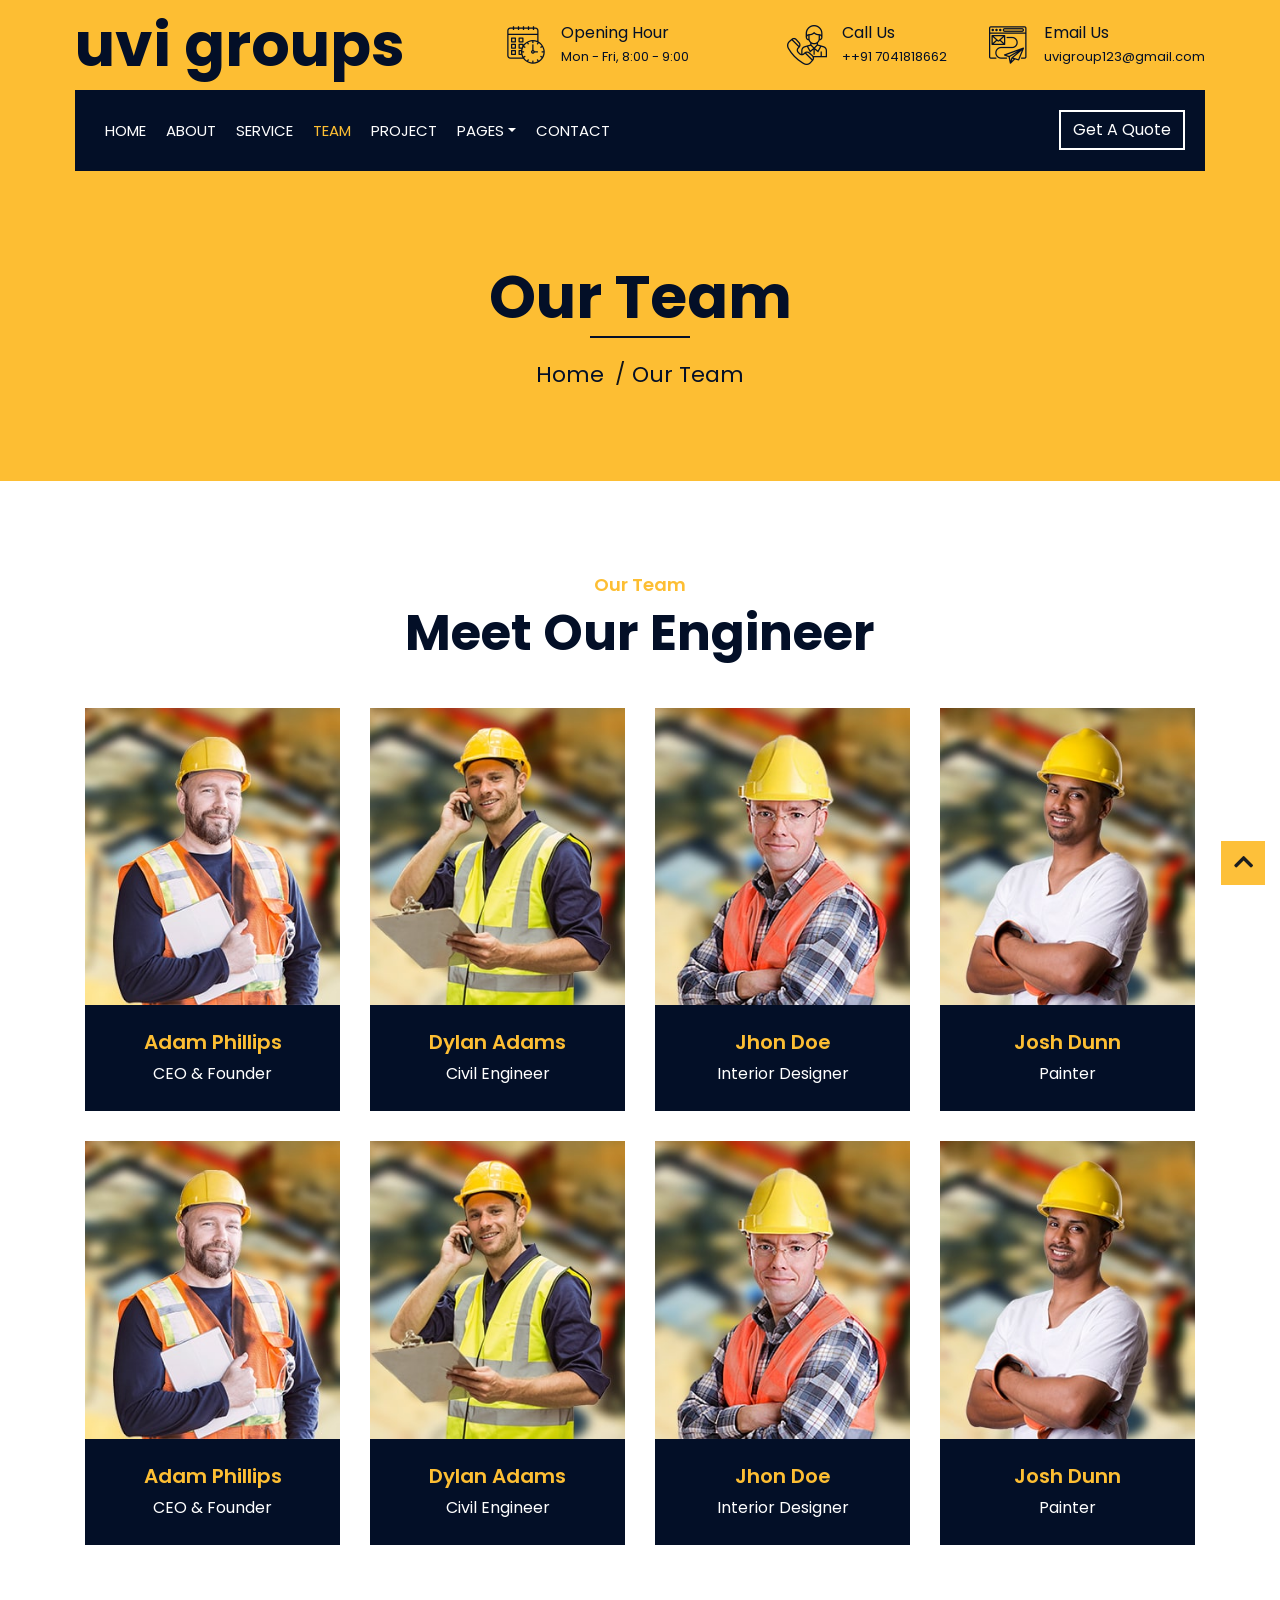
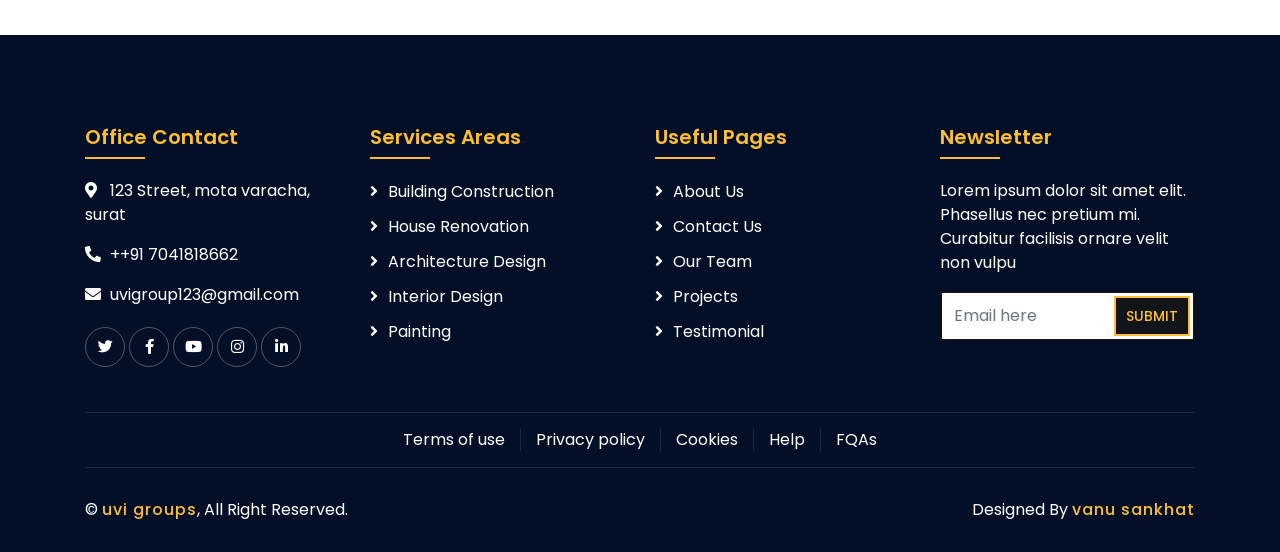
<file: team.html>
<!DOCTYPE html>
<html lang="en">
    <head>
        <meta charset="utf-8">
        <title>uvi groups</title>
        <meta content="width=device-width, initial-scale=1.0" name="viewport">
        <meta content="Construction Company Website Template" name="keywords">
        <meta content="Construction Company Website Template" name="description">

        <!-- Favicon -->
        <link href="img/favicon.ico" rel="icon">

        <!-- Google Font -->
        <link href="https://fonts.googleapis.com/css2?family=Poppins:wght@100;200;300;400;500;600;700;800;900&display=swap" rel="stylesheet">

        <!-- CSS Libraries -->
        <link href="https://stackpath.bootstrapcdn.com/bootstrap/4.4.1/css/bootstrap.min.css" rel="stylesheet">
        <link href="https://cdnjs.cloudflare.com/ajax/libs/font-awesome/5.10.0/css/all.min.css" rel="stylesheet">
        <link href="lib/flaticon/font/flaticon.css" rel="stylesheet"> 
        <link href="lib/animate/animate.min.css" rel="stylesheet">
        <link href="lib/owlcarousel/assets/owl.carousel.min.css" rel="stylesheet">
        <link href="lib/lightbox/css/lightbox.min.css" rel="stylesheet">
        <link href="lib/slick/slick.css" rel="stylesheet">
        <link href="lib/slick/slick-theme.css" rel="stylesheet">

        <!-- Template Stylesheet -->
        <link href="css/style.css" rel="stylesheet">
    </head>

    <body>
        <div class="wrapper">
            <!-- Top Bar Start -->
            <div class="top-bar">
                <div class="container-fluid">
                    <div class="row align-items-center">
                        <div class="col-lg-4 col-md-12">
                            <div class="logo">
                                <a href="index.html">
                                    <h1>uvi groups</h1>
                                    <!-- <img src="img/logo.jpg" alt="Logo"> -->
                                </a>
                            </div>
                        </div>
                        <div class="col-lg-8 col-md-7 d-none d-lg-block">
                            <div class="row">
                                <div class="col-4">
                                    <div class="top-bar-item">
                                        <div class="top-bar-icon">
                                            <i class="flaticon-calendar"></i>
                                        </div>
                                        <div class="top-bar-text">
                                            <h3>Opening Hour</h3>
                                            <p>Mon - Fri, 8:00 - 9:00</p>
                                        </div>
                                    </div>
                                </div>
                                <div class="col-4">
                                    <div class="top-bar-item">
                                        <div class="top-bar-icon">
                                            <i class="flaticon-call"></i>
                                        </div>
                                        <div class="top-bar-text">
                                            <h3>Call Us</h3>
                                            <p>++91 7041818662</p>
                                        </div>
                                    </div>
                                </div>
                                <div class="col-4">
                                    <div class="top-bar-item">
                                        <div class="top-bar-icon">
                                            <i class="flaticon-send-mail"></i>
                                        </div>
                                        <div class="top-bar-text">
                                            <h3>Email Us</h3>
                                            <p>uvigroup123@gmail.com</p>
                                        </div>
                                    </div>
                                </div>
                            </div>
                        </div>
                    </div>
                </div>
            </div>
            <!-- Top Bar End -->

            <!-- Nav Bar Start -->
            <div class="nav-bar">
                <div class="container-fluid">
                    <nav class="navbar navbar-expand-lg bg-dark navbar-dark">
                        <a href="#" class="navbar-brand">MENU</a>
                        <button type="button" class="navbar-toggler" data-toggle="collapse" data-target="#navbarCollapse">
                            <span class="navbar-toggler-icon"></span>
                        </button>

                        <div class="collapse navbar-collapse justify-content-between" id="navbarCollapse">
                            <div class="navbar-nav mr-auto">
                                <a href="index.html" class="nav-item nav-link">Home</a>
                                <a href="about.html" class="nav-item nav-link">About</a>
                                <a href="service.html" class="nav-item nav-link">Service</a>
                                <a href="team.html" class="nav-item nav-link active">Team</a>
                                <a href="portfolio.html" class="nav-item nav-link">Project</a>
                                <div class="nav-item dropdown">
                                    <a href="#" class="nav-link dropdown-toggle" data-toggle="dropdown">Pages</a>
                                    <div class="dropdown-menu">
                                        <a href="blog.html" class="dropdown-item">Blog Page</a>
                                        <a href="single.html" class="dropdown-item">Single Page</a>
                                    </div>
                                </div>
                                <a href="contact.html" class="nav-item nav-link">Contact</a>
                            </div>
                            <div class="ml-auto">
                                <a class="btn" href="#">Get A Quote</a>
                            </div>
                        </div>
                    </nav>
                </div>
            </div>
            <!-- Nav Bar End -->
            
            
            <!-- Page Header Start -->
            <div class="page-header">
                <div class="container">
                    <div class="row">
                        <div class="col-12">
                            <h2>Our Team</h2>
                        </div>
                        <div class="col-12">
                            <a href="">Home</a>
                            <a href="">Our Team</a>
                        </div>
                    </div>
                </div>
            </div>
            <!-- Page Header End -->


            <!-- Team Start -->
            <div class="team">
                <div class="container">
                    <div class="section-header text-center">
                        <p>Our Team</p>
                        <h2>Meet Our Engineer</h2>
                    </div>
                    <div class="row">
                        <div class="col-lg-3 col-md-6 wow fadeInUp" data-wow-delay="0.1s">
                            <div class="team-item">
                                <div class="team-img">
                                    <img src="img/team-1.jpg" alt="Team Image">
                                </div>
                                <div class="team-text">
                                    <h2>Adam Phillips</h2>
                                    <p>CEO & Founder</p>
                                </div>
                                <div class="team-social">
                                    <a class="social-tw" href=""><i class="fab fa-twitter"></i></a>
                                    <a class="social-fb" href=""><i class="fab fa-facebook-f"></i></a>
                                    <a class="social-li" href=""><i class="fab fa-linkedin-in"></i></a>
                                    <a class="social-in" href=""><i class="fab fa-instagram"></i></a>
                                </div>
                            </div>
                        </div>
                        <div class="col-lg-3 col-md-6 wow fadeInUp" data-wow-delay="0.2s">
                            <div class="team-item">
                                <div class="team-img">
                                    <img src="img/team-2.jpg" alt="Team Image">
                                </div>
                                <div class="team-text">
                                    <h2>Dylan Adams</h2>
                                    <p>Civil Engineer</p>
                                </div>
                                <div class="team-social">
                                    <a class="social-tw" href=""><i class="fab fa-twitter"></i></a>
                                    <a class="social-fb" href=""><i class="fab fa-facebook-f"></i></a>
                                    <a class="social-li" href=""><i class="fab fa-linkedin-in"></i></a>
                                    <a class="social-in" href=""><i class="fab fa-instagram"></i></a>
                                </div>
                            </div>
                        </div>
                        <div class="col-lg-3 col-md-6 wow fadeInUp" data-wow-delay="0.3s">
                            <div class="team-item">
                                <div class="team-img">
                                    <img src="img/team-3.jpg" alt="Team Image">
                                </div>
                                <div class="team-text">
                                    <h2>Jhon Doe</h2>
                                    <p>Interior Designer</p>
                                </div>
                                <div class="team-social">
                                    <a class="social-tw" href=""><i class="fab fa-twitter"></i></a>
                                    <a class="social-fb" href=""><i class="fab fa-facebook-f"></i></a>
                                    <a class="social-li" href=""><i class="fab fa-linkedin-in"></i></a>
                                    <a class="social-in" href=""><i class="fab fa-instagram"></i></a>
                                </div>
                            </div>
                        </div>
                        <div class="col-lg-3 col-md-6 wow fadeInUp" data-wow-delay="0.4s">
                            <div class="team-item">
                                <div class="team-img">
                                    <img src="img/team-4.jpg" alt="Team Image">
                                </div>
                                <div class="team-text">
                                    <h2>Josh Dunn</h2>
                                    <p>Painter</p>
                                </div>
                                <div class="team-social">
                                    <a class="social-tw" href=""><i class="fab fa-twitter"></i></a>
                                    <a class="social-fb" href=""><i class="fab fa-facebook-f"></i></a>
                                    <a class="social-li" href=""><i class="fab fa-linkedin-in"></i></a>
                                    <a class="social-in" href=""><i class="fab fa-instagram"></i></a>
                                </div>
                            </div>
                        </div>
                        <div class="col-lg-3 col-md-6 wow fadeInUp" data-wow-delay="0.1s">
                            <div class="team-item">
                                <div class="team-img">
                                    <img src="img/team-1.jpg" alt="Team Image">
                                </div>
                                <div class="team-text">
                                    <h2>Adam Phillips</h2>
                                    <p>CEO & Founder</p>
                                </div>
                                <div class="team-social">
                                    <a class="social-tw" href=""><i class="fab fa-twitter"></i></a>
                                    <a class="social-fb" href=""><i class="fab fa-facebook-f"></i></a>
                                    <a class="social-li" href=""><i class="fab fa-linkedin-in"></i></a>
                                    <a class="social-in" href=""><i class="fab fa-instagram"></i></a>
                                </div>
                            </div>
                        </div>
                        <div class="col-lg-3 col-md-6 wow fadeInUp" data-wow-delay="0.2s">
                            <div class="team-item">
                                <div class="team-img">
                                    <img src="img/team-2.jpg" alt="Team Image">
                                </div>
                                <div class="team-text">
                                    <h2>Dylan Adams</h2>
                                    <p>Civil Engineer</p>
                                </div>
                                <div class="team-social">
                                    <a class="social-tw" href=""><i class="fab fa-twitter"></i></a>
                                    <a class="social-fb" href=""><i class="fab fa-facebook-f"></i></a>
                                    <a class="social-li" href=""><i class="fab fa-linkedin-in"></i></a>
                                    <a class="social-in" href=""><i class="fab fa-instagram"></i></a>
                                </div>
                            </div>
                        </div>
                        <div class="col-lg-3 col-md-6 wow fadeInUp" data-wow-delay="0.3s">
                            <div class="team-item">
                                <div class="team-img">
                                    <img src="img/team-3.jpg" alt="Team Image">
                                </div>
                                <div class="team-text">
                                    <h2>Jhon Doe</h2>
                                    <p>Interior Designer</p>
                                </div>
                                <div class="team-social">
                                    <a class="social-tw" href=""><i class="fab fa-twitter"></i></a>
                                    <a class="social-fb" href=""><i class="fab fa-facebook-f"></i></a>
                                    <a class="social-li" href=""><i class="fab fa-linkedin-in"></i></a>
                                    <a class="social-in" href=""><i class="fab fa-instagram"></i></a>
                                </div>
                            </div>
                        </div>
                        <div class="col-lg-3 col-md-6 wow fadeInUp" data-wow-delay="0.4s">
                            <div class="team-item">
                                <div class="team-img">
                                    <img src="img/team-4.jpg" alt="Team Image">
                                </div>
                                <div class="team-text">
                                    <h2>Josh Dunn</h2>
                                    <p>Painter</p>
                                </div>
                                <div class="team-social">
                                    <a class="social-tw" href=""><i class="fab fa-twitter"></i></a>
                                    <a class="social-fb" href=""><i class="fab fa-facebook-f"></i></a>
                                    <a class="social-li" href=""><i class="fab fa-linkedin-in"></i></a>
                                    <a class="social-in" href=""><i class="fab fa-instagram"></i></a>
                                </div>
                            </div>
                        </div>
                    </div>
                </div>
            </div>
            <!-- Team End -->


            <!-- Footer Start -->
            <div class="footer wow fadeIn" data-wow-delay="0.3s">
                <div class="container">
                    <div class="row">
                        <div class="col-md-6 col-lg-3">
                            <div class="footer-contact">
                                <h2>Office Contact</h2>
                                <p><i class="fa fa-map-marker-alt"></i>123 Street, mota varacha, surat</p>
                                <p><i class="fa fa-phone-alt"></i>++91 7041818662</p>
                                <p><i class="fa fa-envelope"></i>uvigroup123@gmail.com</p>
                                <div class="footer-social">
                                    <a href=""><i class="fab fa-twitter"></i></a>
                                    <a href=""><i class="fab fa-facebook-f"></i></a>
                                    <a href=""><i class="fab fa-youtube"></i></a>
                                    <a href=""><i class="fab fa-instagram"></i></a>
                                    <a href=""><i class="fab fa-linkedin-in"></i></a>
                                </div>
                            </div>
                        </div>
                        <div class="col-md-6 col-lg-3">
                            <div class="footer-link">
                                <h2>Services Areas</h2>
                                <a href="">Building Construction</a>
                                <a href="">House Renovation</a>
                                <a href="">Architecture Design</a>
                                <a href="">Interior Design</a>
                                <a href="">Painting</a>
                            </div>
                        </div>
                        <div class="col-md-6 col-lg-3">
                            <div class="footer-link">
                                <h2>Useful Pages</h2>
                                <a href="">About Us</a>
                                <a href="">Contact Us</a>
                                <a href="">Our Team</a>
                                <a href="">Projects</a>
                                <a href="">Testimonial</a>
                            </div>
                        </div>
                        <div class="col-md-6 col-lg-3">
                            <div class="newsletter">
                                <h2>Newsletter</h2>
                                <p>
                                    Lorem ipsum dolor sit amet elit. Phasellus nec pretium mi. Curabitur facilisis ornare velit non vulpu
                                </p>
                                <div class="form">
                                    <input class="form-control" placeholder="Email here">
                                    <button class="btn">Submit</button>
                                </div>
                            </div>
                        </div>
                    </div>
                </div>
                <div class="container footer-menu">
                    <div class="f-menu">
                        <a href="">Terms of use</a>
                        <a href="">Privacy policy</a>
                        <a href="">Cookies</a>
                        <a href="">Help</a>
                        <a href="">FQAs</a>
                    </div>
                </div>
                <div class="container copyright">
                    <div class="row">
                        <div class="col-md-6">
                            <p>&copy; <a href="#">uvi groups</a>, All Right Reserved.</p>
                        </div>
                        <div class="col-md-6">
                            <p>Designed By <a href="https://htmlcodex.com">vanu sankhat</a></p>
                        </div>
                    </div>
                </div>
            </div>
            <!-- Footer End -->

            <a href="#" class="back-to-top"><i class="fa fa-chevron-up"></i></a>
        </div>

        <!-- JavaScript Libraries -->
        <script src="https://code.jquery.com/jquery-3.4.1.min.js"></script>
        <script src="https://stackpath.bootstrapcdn.com/bootstrap/4.4.1/js/bootstrap.bundle.min.js"></script>
        <script src="lib/easing/easing.min.js"></script>
        <script src="lib/wow/wow.min.js"></script>
        <script src="lib/owlcarousel/owl.carousel.min.js"></script>
        <script src="lib/isotope/isotope.pkgd.min.js"></script>
        <script src="lib/lightbox/js/lightbox.min.js"></script>
        <script src="lib/waypoints/waypoints.min.js"></script>
        <script src="lib/counterup/counterup.min.js"></script>
        <script src="lib/slick/slick.min.js"></script>

        <!-- Template Javascript -->
        <script src="js/main.js"></script>
    </body>
</html>
</file>
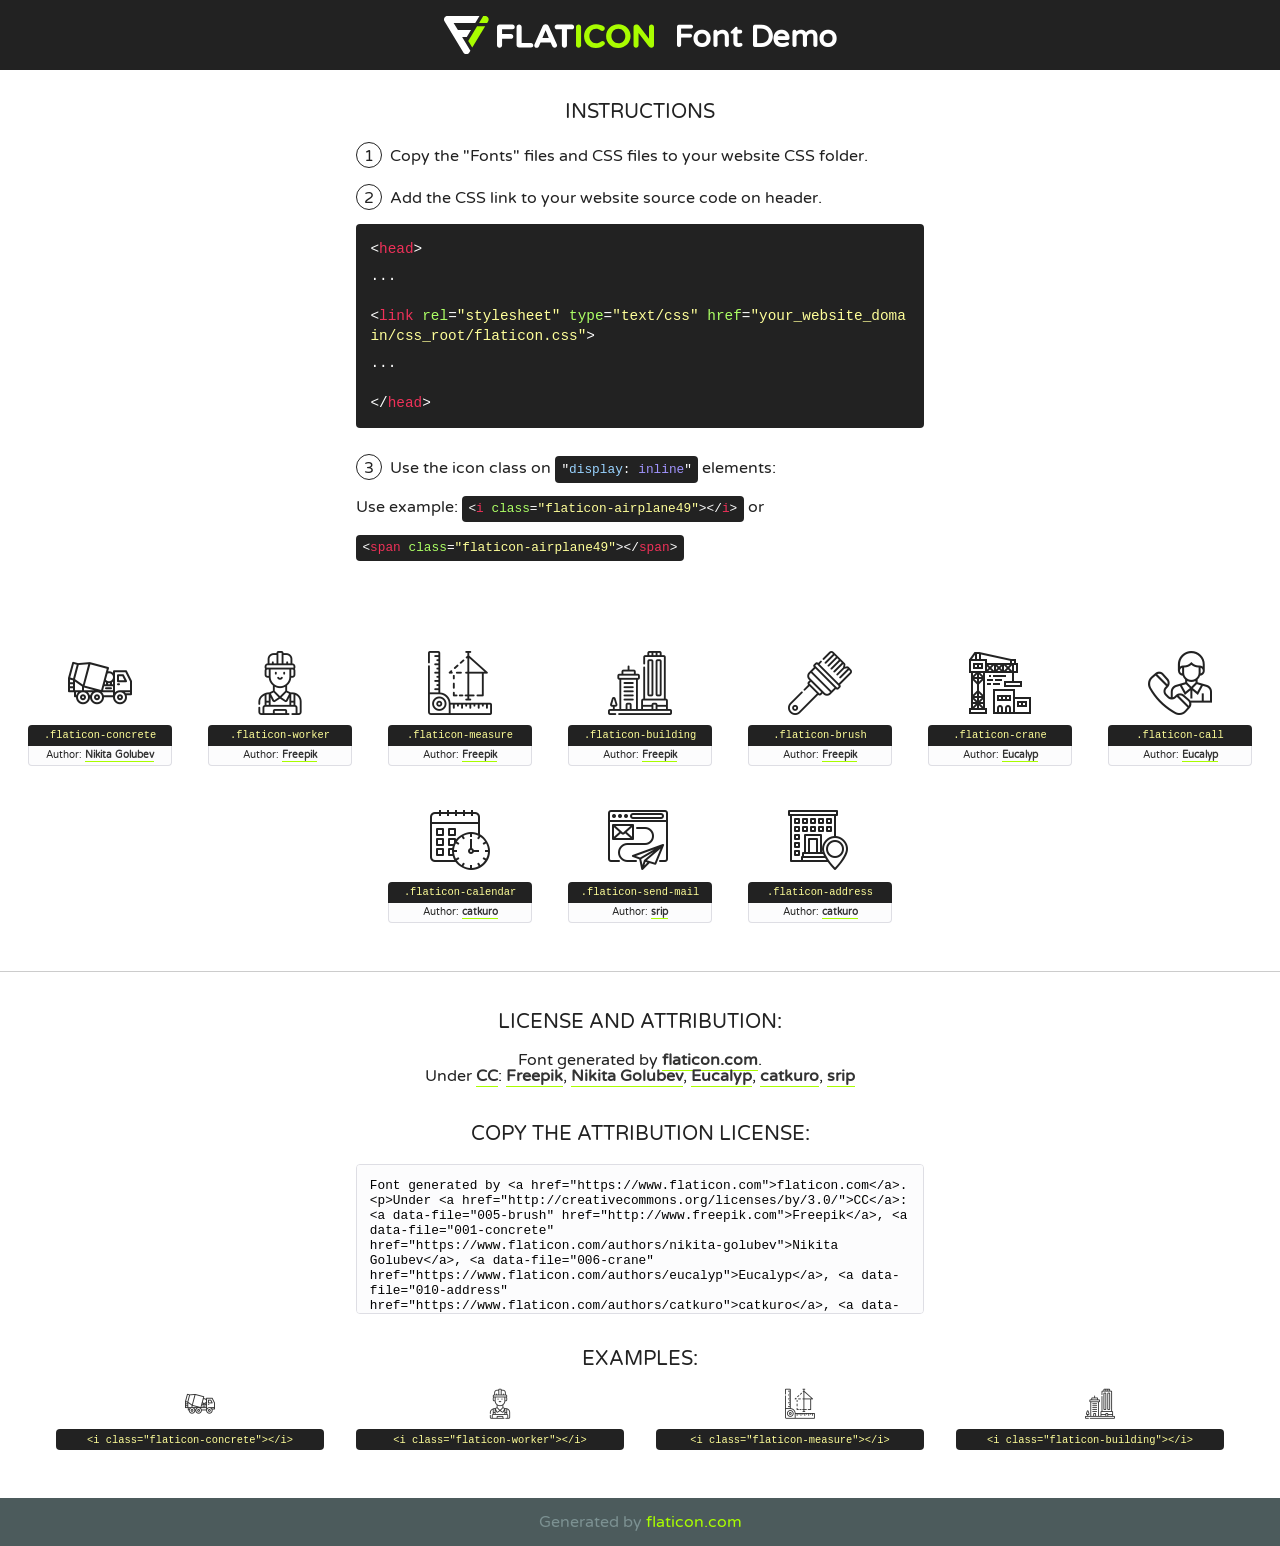
<file: lib/flaticon/font/flaticon.html>
<!DOCTYPE html>
<!--
  Flaticon icon font: Flaticon
  Creation date: 23/08/2020 07:24
-->
<html>
<!DOCTYPE html>
<html>

<head>
    <title>Flaticon WebFont</title>
    <link href="http://fonts.googleapis.com/css?family=Varela+Round" rel="stylesheet" type="text/css" />
    <link rel="stylesheet" type="text/css" href="flaticon.css">
    <meta charset="UTF-8">
    <style>
    html, body, div, span, applet, object, iframe,
    h1, h2, h3, h4, h5, h6, p, blockquote, pre,
    a, abbr, acronym, address, big, cite, code,
    del, dfn, em, img, ins, kbd, q, s, samp,
    small, strike, strong, sub, sup, tt, var,
    b, u, i, center,
    dl, dt, dd, ol, ul, li,
    fieldset, form, label, legend,
    table, caption, tbody, tfoot, thead, tr, th, td,
    article, aside, canvas, details, embed, 
    figure, figcaption, footer, header, hgroup, 
    menu, nav, output, ruby, section, summary,
    time, mark, audio, video {
        margin: 0;
        padding: 0;
        border: 0;
        font-size: 100%;
        font: inherit;
        vertical-align: baseline;
    }
    /* HTML5 display-role reset for older browsers */
    article, aside, details, figcaption, figure, 
    footer, header, hgroup, menu, nav, section {
        display: block;
    }
    body {
        line-height: 1;
    }
    ol, ul {
        list-style: none;
    }
    blockquote, q {
        quotes: none;
    }
    blockquote:before, blockquote:after,
    q:before, q:after {
        content: '';
        content: none;
    }
    table {
        border-collapse: collapse;
        border-spacing: 0;
    }
    body {
        font-family: 'Varela Round', Helvetica, Arial, sans-serif;
        font-size: 16px;
        color: #222;
    }
    a {
        color: #333;
        border-bottom: 1px solid #a9fd00;
        font-weight: bold;
        text-decoration: none;
    }
    * {
        -moz-box-sizing: border-box;
        -webkit-box-sizing: border-box;
        box-sizing: border-box;
        margin: 0;
        padding: 0;
    }
    [class^="flaticon-"]:before, [class*=" flaticon-"]:before, [class^="flaticon-"]:after, [class*=" flaticon-"]:after {
        font-family: Flaticon;
        font-size: 30px;
        font-style: normal;
        margin-left: 20px;
        color: #333;
    }
    .wrapper {
        max-width: 600px;
        margin: auto;
        padding: 0 1em;
    }
    .title {
        font-size: 1.25em;
        text-align: center;
        margin-bottom: 1em;
        text-transform: uppercase;
    }
    header {
        text-align: center;
        background-color: #222;
        color: #fff;
        padding: 1em;
    }
    header .logo {
        width: 210px;
        height: 38px;
        display: inline-block;
        vertical-align: middle;
        margin-right: 1em;
        border: none;
    }
    header strong {
        font-size: 1.95em;
        font-weight: bold;
        vertical-align: middle;
        margin-top: 5px;
        display: inline-block;
    }
    .demo {
        margin: 2em auto;
        line-height: 1.25em;
    }
    .demo ul li {
        margin-bottom: 1em;
    }
    .demo ul li .num {
        color: #222;
        border-radius: 20px;
        display: inline-block;
        width: 26px;
        padding: 3px;
        height: 26px;
        text-align: center;
        margin-right: 0.5em;
        border: 1px solid #222;
    }
    .demo ul li code {
        background-color: #222;
        border-radius: 4px;
        padding: 0.25em 0.5em;
        display: inline-block;
        color: #fff;
        font-family: Consolas,Monaco,Lucida Console,Liberation Mono,DejaVu Sans Mono,Bitstream Vera Sans Mono,Courier New, monospace;
        font-weight: lighter;
        margin-top: 1em;
        font-size: 0.8em;
        word-break: break-all;
    }
    .demo ul li code.big {
        padding: 1em;
        font-size: 0.9em;
    }
    .demo ul li code .red {
        color: #EF3159;
    }
    .demo ul li code .green {
        color: #ACFF65;
    }
    .demo ul li code .yellow {
        color: #FFFF99;
    }
    .demo ul li code .blue {
        color: #99D3FF;
    }
    .demo ul li code .purple {
        color: #A295FF;
    }
    .demo ul li code .dots {
        margin-top: 0.5em;
        display: block;
    }
    #glyphs {
        border-bottom: 1px solid #ccc;
        padding: 2em 0;
        text-align: center;
    }
    .glyph {
        display: inline-block;
        width: 9em;
        margin: 1em;
        text-align: center;
        vertical-align: top;
        background: #FFF;
    }
    .glyph .glyph-icon {
        padding: 10px;
        display: block;
        font-family:"Flaticon";
        font-size: 64px;
        line-height: 1;
    }
    .glyph .glyph-icon:before {
        font-size: 64px;
        color: #222;
        margin-left: 0;
    }
    .class-name {
        font-size: 0.65em;
        background-color: #222;
        color: #fff;
        border-radius: 4px 4px 0 0;
        padding: 0.5em;
        color: #FFFF99;
        font-family: Consolas,Monaco,Lucida Console,Liberation Mono,DejaVu Sans Mono,Bitstream Vera Sans Mono,Courier New, monospace;
    }
    .author-name {
        font-size: 0.6em;
        background-color: #fcfcfd;
        border: 1px solid #DEDEE4;
        border-top: 0;
        border-radius: 0 0 4px 4px;
        padding: 0.5em;
    }
    .class-name:last-child {
        font-size: 10px;
        color:#888;
    }
    .class-name:last-child a {
        font-size: 10px;
        color:#555;
    }
    .class-name:last-child a:hover {
        color:#a9fd00;
    }
    .glyph > input {
        display: block;
        width: 100px;
        margin: 5px auto;
        text-align: center;
        font-size: 12px;
        cursor: text;
    }
    .glyph > input.icon-input {
        font-family:"Flaticon";
        font-size: 16px;
        margin-bottom: 10px;
    }
    .attribution .title {
        margin-top: 2em;
    }
    .attribution textarea {
        background-color: #fcfcfd;
        padding: 1em;
        border: none;
        box-shadow: none;
        border: 1px solid #DEDEE4;
        border-radius: 4px;
        resize: none;
        width: 100%;
        height: 150px;
        font-size: 0.8em;
        font-family: Consolas,Monaco,Lucida Console,Liberation Mono,DejaVu Sans Mono,Bitstream Vera Sans Mono,Courier New, monospace;
        -webkit-appearance: none;
    }
    .iconsuse {
        margin: 2em auto;
        text-align: center;
        max-width: 1200px;
    }
    .iconsuse:after {
        content: '';
        display: table;
        clear: both;
    }
    .iconsuse .image {
        float: left;
        width: 25%;
        padding: 0 1em;
    }
    .iconsuse .image p {
        margin-bottom: 1em;
    }
    .iconsuse .image span {
        display: block;
        font-size: 0.65em;
        background-color: #222;
        color: #fff;
        border-radius: 4px;
        padding: 0.5em;
        color: #FFFF99;
        margin-top: 1em;
        font-family: Consolas,Monaco,Lucida Console,Liberation Mono,DejaVu Sans Mono,Bitstream Vera Sans Mono,Courier New, monospace;
    }
    #footer {
        text-align: center;
        background-color: #4C5B5C;
        color: #7c9192;
        padding: 1em;
    }
    #footer a {
        border: none;
        color: #a9fd00;
        font-weight: normal;
    }
    @media (max-width: 960px) {
        .iconsuse .image {
            width: 50%;
        }
    }
    @media (max-width: 560px) {
        .iconsuse .image {
            width: 100%;
        }
    }
    </style>
</head>

<body class="characters-off">

    <header>
        <a href="https://www.flaticon.com" target="_blank" class="logo">
            <svg version="1.1" xmlns="http://www.w3.org/2000/svg" xmlns:xlink="http://www.w3.org/1999/xlink" xmlns:a="http://ns.adobe.com/AdobeSVGViewerExtensions/3.0/" viewBox="0 0 560.875 102.036" enable-background="new 0 0 560.875 102.036" xml:space="preserve">
                <defs>
                </defs>
                <g>
                    <g class="letters">
                        <path fill="#ffffff" d="M141.596,29.675c0-3.777,2.985-6.767,6.764-6.767h34.438c3.426,0,6.15,2.728,6.15,6.15
                        c0,3.43-2.724,6.149-6.15,6.149h-27.674v13.091h23.719c3.429,0,6.151,2.724,6.151,6.15c0,3.43-2.723,6.149-6.151,6.149h-23.719
                        v17.574c0,3.773-2.986,6.761-6.764,6.761c-3.779,0-6.764-2.989-6.764-6.761V29.675z"></path>
                        <path fill="#ffffff" d="M193.844,29.149c0-3.781,2.985-6.767,6.764-6.767c3.776,0,6.763,2.985,6.763,6.767v42.957h25.039
                        c3.426,0,6.149,2.726,6.149,6.153c0,3.425-2.723,6.15-6.149,6.15h-31.802c-3.779,0-6.764-2.986-6.764-6.768V29.149z"></path>
                        <path fill="#ffffff" d="M241.891,75.71l21.438-48.407c1.492-3.341,4.215-5.357,7.906-5.357h0.792
                        c3.686,0,6.323,2.017,7.815,5.357l21.439,48.407c0.436,0.967,0.701,1.845,0.701,2.723c0,3.602-2.809,6.501-6.414,6.501
                        c-3.161,0-5.269-1.845-6.499-4.655l-4.132-9.661h-27.059l-4.301,10.102c-1.144,2.631-3.426,4.214-6.237,4.214
                        c-3.517,0-6.24-2.81-6.24-6.325C241.1,77.64,241.451,76.677,241.891,75.71z M279.932,58.666l-8.521-20.297l-8.526,20.297H279.932
                        z"></path>
                        <path fill="#ffffff" d="M314.864,35.387H301.86c-3.429,0-6.239-2.813-6.239-6.238c0-3.429,2.811-6.24,6.239-6.24h39.533
                        c3.426,0,6.237,2.811,6.237,6.24c0,3.425-2.811,6.238-6.237,6.238h-13.001v42.785c0,3.773-2.99,6.761-6.764,6.761
                        c-3.779,0-6.764-2.989-6.764-6.761V35.387z"></path>
                        <path fill="#A9FD00" d="M352.615,29.149c0-3.781,2.985-6.767,6.767-6.767c3.774,0,6.761,2.985,6.761,6.767v49.024
                        c0,3.773-2.987,6.761-6.761,6.761c-3.781,0-6.767-2.989-6.767-6.761V29.149z"></path>
                        <path fill="#A9FD00" d="M374.132,53.836v-0.179c0-17.481,13.178-31.801,32.065-31.801c9.22,0,15.459,2.458,20.557,6.238
                        c1.402,1.054,2.637,2.985,2.637,5.357c0,3.692-2.985,6.59-6.681,6.59c-1.845,0-3.071-0.702-4.044-1.319
                        c-3.776-2.813-7.729-4.393-12.562-4.393c-10.364,0-17.831,8.611-17.831,19.154v0.173c0,10.542,7.291,19.329,17.831,19.329
                        c5.715,0,9.492-1.756,13.359-4.834c1.049-0.874,2.458-1.491,4.039-1.491c3.429,0,6.325,2.813,6.325,6.236
                        c0,2.106-1.056,3.78-2.282,4.834c-5.539,4.834-12.036,7.733-21.878,7.733C387.572,85.464,374.132,71.493,374.132,53.836z"></path>
                        <path fill="#A9FD00" d="M433.009,53.836v-0.179c0-17.481,13.79-31.801,32.766-31.801c18.981,0,32.592,14.143,32.592,31.628v0.173
                        c0,17.483-13.785,31.807-32.769,31.807C446.625,85.464,433.009,71.32,433.009,53.836z M484.224,53.836v-0.179
                        c0-10.539-7.725-19.326-18.626-19.326c-10.893,0-18.449,8.611-18.449,19.154v0.173c0,10.542,7.73,19.329,18.626,19.329
                        C476.676,72.986,484.224,64.378,484.224,53.836z"></path>
                        <path fill="#A9FD00" d="M506.233,29.321c0-3.774,2.99-6.763,6.767-6.763h1.401c3.252,0,5.183,1.583,7.029,3.953l26.093,34.265
                        V29.059c0-3.692,2.99-6.677,6.681-6.677c3.683,0,6.671,2.985,6.671,6.677v48.934c0,3.78-2.987,6.765-6.764,6.765h-0.436
                        c-3.257,0-5.188-1.581-7.034-3.953l-27.056-35.492v32.944c0,3.687-2.985,6.676-6.678,6.676c-3.683,0-6.673-2.989-6.673-6.676
                        V29.321z"></path>
                    </g>
                    <g class="insignia">
                        <path fill="#ffffff" d="M48.372,56.137h12.517l11.156-18.537H37.186L25.688,18.539h57.825L94.668,0H9.271
                        C5.925,0,2.842,1.801,1.198,4.716c-1.644,2.907-1.593,6.482,0.134,9.343l50.38,83.501c1.678,2.781,4.689,4.476,7.938,4.476
                        c3.246,0,6.257-1.695,7.935-4.476l2.898-4.804L48.372,56.137z"></path>
                        <g class="i">
                            <path fill="#A9FD00" d="M93.575,18.539h0.031v0.004l21.652,0.004l2.705-4.488c1.727-2.861,1.778-6.436,0.133-9.343
                            C116.454,1.801,113.371,0,110.026,0h-5.294L93.575,18.539z"></path>
                            <polygon fill="#A9FD00" points="88.291,27.356 64.725,66.486 75.519,84.404 109.942,27.356"></polygon>
                        </g>
                    </g>
                </g>
            </svg>
        </a>
        <strong>Font Demo</strong>
    </header>


    <section class="demo wrapper">

        <p class="title">Instructions</p>

        <ul>
            <li>
                <span class="num">1</span>Copy the "Fonts" files and CSS files to your website CSS folder.
            </li>
            <li>
                <span class="num">2</span>Add the CSS link to your website source code on header.
                <code class="big">
                    &lt;<span class="red">head</span>&gt;
                    <br/><span class="dots">...</span>
                    <br/>&lt;<span class="red">link</span> <span class="green">rel</span>=<span class="yellow">"stylesheet"</span> <span class="green">type</span>=<span class="yellow">"text/css"</span> <span class="green">href</span>=<span class="yellow">"your_website_domain/css_root/flaticon.css"</span>&gt;
                    <br/><span class="dots">...</span>
                    <br/>&lt;/<span class="red">head</span>&gt;
                </code>
            </li>

            <li>
                <p>
                    <span class="num">3</span>Use the icon class on <code>"<span class="blue">display</span>:<span class="purple"> inline</span>"</code> elements:
                    <br />
                    Use example: <code>&lt;<span class="red">i</span> <span class="green">class</span>=<span class="yellow">&quot;flaticon-airplane49&quot;</span>&gt;&lt;/<span class="red">i</span>&gt;</code> or <code>&lt;<span class="red">span</span> <span class="green">class</span>=<span class="yellow">&quot;flaticon-airplane49&quot;</span>&gt;&lt;/<span class="red">span</span>&gt;</code>
            </li>
        </ul>

    </section>




   <section id="glyphs">          
    
      
        <div class="glyph"><div class="glyph-icon flaticon-concrete"></div>
            <div class="class-name">.flaticon-concrete</div>
            <div class="author-name">Author: <a data-file="001-concrete" href="https://www.flaticon.com/authors/nikita-golubev">Nikita Golubev</a> </div> 
        </div>        
        
        <div class="glyph"><div class="glyph-icon flaticon-worker"></div>
            <div class="class-name">.flaticon-worker</div>
            <div class="author-name">Author: <a data-file="002-worker" href="http://www.freepik.com">Freepik</a> </div> 
        </div>        
        
        <div class="glyph"><div class="glyph-icon flaticon-measure"></div>
            <div class="class-name">.flaticon-measure</div>
            <div class="author-name">Author: <a data-file="003-measure" href="http://www.freepik.com">Freepik</a> </div> 
        </div>        
        
        <div class="glyph"><div class="glyph-icon flaticon-building"></div>
            <div class="class-name">.flaticon-building</div>
            <div class="author-name">Author: <a data-file="004-building" href="http://www.freepik.com">Freepik</a> </div> 
        </div>        
        
        <div class="glyph"><div class="glyph-icon flaticon-brush"></div>
            <div class="class-name">.flaticon-brush</div>
            <div class="author-name">Author: <a data-file="005-brush" href="http://www.freepik.com">Freepik</a> </div> 
        </div>        
        
        <div class="glyph"><div class="glyph-icon flaticon-crane"></div>
            <div class="class-name">.flaticon-crane</div>
            <div class="author-name">Author: <a data-file="006-crane" href="https://www.flaticon.com/authors/eucalyp">Eucalyp</a> </div> 
        </div>        
        
        <div class="glyph"><div class="glyph-icon flaticon-call"></div>
            <div class="class-name">.flaticon-call</div>
            <div class="author-name">Author: <a data-file="007-call" href="https://www.flaticon.com/authors/eucalyp">Eucalyp</a> </div> 
        </div>        
        
        <div class="glyph"><div class="glyph-icon flaticon-calendar"></div>
            <div class="class-name">.flaticon-calendar</div>
            <div class="author-name">Author: <a data-file="008-calendar" href="https://www.flaticon.com/authors/catkuro">catkuro</a> </div> 
        </div>        
        
        <div class="glyph"><div class="glyph-icon flaticon-send-mail"></div>
            <div class="class-name">.flaticon-send-mail</div>
            <div class="author-name">Author: <a data-file="009-send-mail" href="https://www.flaticon.com/authors/srip">srip</a> </div> 
        </div>        
        
        <div class="glyph"><div class="glyph-icon flaticon-address"></div>
            <div class="class-name">.flaticon-address</div>
            <div class="author-name">Author: <a data-file="010-address" href="https://www.flaticon.com/authors/catkuro">catkuro</a> </div> 
        </div>        
        

    </section>



    <section class="attribution wrapper"   style="text-align:center;">

      <div class="title">License and attribution:</div><div class="attrDiv">Font generated by <a href="https://www.flaticon.com">flaticon.com</a>. <div><p>Under <a href="http://creativecommons.org/licenses/by/3.0/">CC</a>: <a data-file="005-brush" href="http://www.freepik.com">Freepik</a>, <a data-file="001-concrete" href="https://www.flaticon.com/authors/nikita-golubev">Nikita Golubev</a>, <a data-file="006-crane" href="https://www.flaticon.com/authors/eucalyp">Eucalyp</a>, <a data-file="010-address" href="https://www.flaticon.com/authors/catkuro">catkuro</a>, <a data-file="009-send-mail" href="https://www.flaticon.com/authors/srip">srip</a></p>  </div>
      </div>
      <div class="title">Copy the Attribution License:</div>

    <textarea onclick="this.focus();this.select();">Font generated by &lt;a href=&quot;https://www.flaticon.com&quot;&gt;flaticon.com&lt;/a&gt;. <p>Under <a href="http://creativecommons.org/licenses/by/3.0/">CC</a>: <a data-file="005-brush" href="http://www.freepik.com">Freepik</a>, <a data-file="001-concrete" href="https://www.flaticon.com/authors/nikita-golubev">Nikita Golubev</a>, <a data-file="006-crane" href="https://www.flaticon.com/authors/eucalyp">Eucalyp</a>, <a data-file="010-address" href="https://www.flaticon.com/authors/catkuro">catkuro</a>, <a data-file="009-send-mail" href="https://www.flaticon.com/authors/srip">srip</a></p>  
     </textarea>

    </section>

    <section class="iconsuse">

          <div class="title">Examples:</div>            
             
            <div class="image">
                <p>
                    <i class="glyph-icon flaticon-concrete"></i> 
                    <span>&lt;i class=&quot;flaticon-concrete&quot;&gt;&lt;/i&gt;</span>
                </p>
            </div>
            
            <div class="image">
                <p>
                    <i class="glyph-icon flaticon-worker"></i> 
                    <span>&lt;i class=&quot;flaticon-worker&quot;&gt;&lt;/i&gt;</span>
                </p>
            </div>
            
            <div class="image">
                <p>
                    <i class="glyph-icon flaticon-measure"></i> 
                    <span>&lt;i class=&quot;flaticon-measure&quot;&gt;&lt;/i&gt;</span>
                </p>
            </div>
            
            <div class="image">
                <p>
                    <i class="glyph-icon flaticon-building"></i> 
                    <span>&lt;i class=&quot;flaticon-building&quot;&gt;&lt;/i&gt;</span>
                </p>
            </div>
                       
        </div>
                            
    </section>

<div id="footer">
    <div>Generated by <a href="https://www.flaticon.com">flaticon.com</a>
    </div>
</div>



</body>
</html>
</file>
<file: lib/flaticon/font/flaticon.css>
/*
  	Flaticon icon font: Flaticon
  	Creation date: 23/08/2020 07:24
  	*/

@font-face {
  font-family: "Flaticon";
  src: url("./Flaticon.eot");
  src: url("./Flaticon.eot?#iefix") format("embedded-opentype"),
       url("./Flaticon.woff2") format("woff2"),
       url("./Flaticon.woff") format("woff"),
       url("./Flaticon.ttf") format("truetype"),
       url("./Flaticon.svg#Flaticon") format("svg");
  font-weight: normal;
  font-style: normal;
}

@media screen and (-webkit-min-device-pixel-ratio:0) {
  @font-face {
    font-family: "Flaticon";
    src: url("./Flaticon.svg#Flaticon") format("svg");
  }
}

[class^="flaticon-"]:before, [class*=" flaticon-"]:before,
[class^="flaticon-"]:after, [class*=" flaticon-"]:after {   
  font-family: Flaticon;
        font-size: 20px;
font-style: normal;
margin-left: 20px;
}

.flaticon-concrete:before { content: "\f100"; }
.flaticon-worker:before { content: "\f101"; }
.flaticon-measure:before { content: "\f102"; }
.flaticon-building:before { content: "\f103"; }
.flaticon-brush:before { content: "\f104"; }
.flaticon-crane:before { content: "\f105"; }
.flaticon-call:before { content: "\f106"; }
.flaticon-calendar:before { content: "\f107"; }
.flaticon-send-mail:before { content: "\f108"; }
.flaticon-address:before { content: "\f109"; }
</file>
<file: css/style.css>
/*******************************/
/********* General CSS *********/
/*******************************/



/* ===== Mobile Responsive Fix ===== */

html,
body {
  width: 100%;
  overflow-x: hidden !important;
}

* {
  box-sizing: border-box;
}

img,
video,
iframe {
  max-width: 100%;
  height: auto;
}

.wrapper {
  width: 100%;
  max-width: 100%;
  overflow-x: hidden;
}

/* ===== Mobile Fix ===== */

@media (max-width: 768px) {

  .top-bar {
    height: auto;
    padding: 10px 0;
  }

  .top-bar .logo {
    text-align: center;
  }

  .top-bar .logo h1 {
    font-size: 36px;
    line-height: 40px;
  }

  .top-bar .top-bar-item {
    justify-content: center;
    margin-top: 10px;
  }

  .nav-bar .navbar {
    padding: 10px;
  }

  .carousel {
    height: auto;
    min-height: 350px;
  }

  .carousel .carousel-caption {
    height: 100%;
    padding: 20px;
  }

  .carousel .carousel-caption h1 {
    font-size: 32px;
    line-height: 40px;
  }

  .carousel .carousel-caption p {
    font-size: 16px;
  }

  .carousel .carousel-caption .btn {
    padding: 10px 20px;
    font-size: 14px;
  }

  .section-header h2 {
    font-size: 30px;
  }

  .about .about-img,
  .about .about-text {
    width: 100%;
  }

  .contact .contact-item {
    flex-direction: column;
    text-align: center;
  }

  .contact .contact-text {
    padding-left: 0;
    margin-top: 15px;
  }
}

/* ===== Small Mobile Fix ===== */

@media (max-width: 576px) {

  .carousel .carousel-caption h1 {
    font-size: 26px;
    line-height: 32px;
  }

  .carousel .carousel-caption p {
    font-size: 14px;
  }

  .top-bar .logo h1 {
    font-size: 28px;
  }

  .section-header h2 {
    font-size: 24px;
  }
}




body {
    color: #666666;
    background: #dddddd;
    font-family: 'Poppins', sans-serif;
    font-weight: 400;
}

h1,
h2, 
h3, 
h4,
h5, 
h6 {
    color: #030f27;
}

a {
    color: #666666;
    transition: .3s;
}

a:hover,
a:active,
a:focus {
    color: #fdbe33;
    outline: none;
    text-decoration: none;
}

.btn:focus {
    box-shadow: none;
}

.wrapper {
    position: relative;
    width: 100%;
    max-width: 1366px;
    margin: 0 auto;
    background: #ffffff;
}

.back-to-top {
    position: fixed;
    display: none;
    background: #fdbe33;
    color: #121518;
    width: 44px;
    height: 44px;
    text-align: center;
    line-height: 1;
    font-size: 22px;
    right: 15px;
    bottom: 15px;
    transition: background 0.5s;
    z-index: 9;
}

.back-to-top:hover {
    color: #fdbe33;
    background: #121518;
}

.back-to-top i {
    padding-top: 10px;
}

.btn {
    transition: .3s;
}


/**********************************/
/********** Top Bar CSS ***********/
/**********************************/
.top-bar {
    position: relative;
    height: 90px;
    background: #fdbe33;
}

.top-bar .logo {
    padding: 15px 0;
    text-align: left;
    overflow: hidden;
}

.top-bar .logo h1 {
    margin: 0;
    color: #030f27;
    font-size: 60px;
    line-height: 60px;
    font-weight: 700;
}

.top-bar .logo img {
    max-width: 100%;
    max-height: 60px;
}

.top-bar .top-bar-item {
    display: flex;
    align-items: center;
    justify-content: flex-end;
}

.top-bar .top-bar-icon {
    width: 40px;
    display: flex;
    align-items: center;
    justify-content: center;
}

.top-bar .top-bar-icon [class^="flaticon-"]::before {
    margin: 0;
    color: #030f27;
    font-size: 40px;
}

.top-bar .top-bar-text {
    padding-left: 15px;
}

.top-bar .top-bar-text h3 {
    margin: 0 0 5px 0;
    color: #030f27;
    font-size: 16px;
    font-weight: 400;
}

.top-bar .top-bar-text p {
    margin: 0;
    color: #030f27;
    font-size: 13px;
    font-weight: 400;
}

@media (min-width: 992px) {
    .top-bar {
        padding: 0 60px;
    }
}

@media (max-width: 991.98px) {
    .top-bar .logo {
        text-align: center;
    }
}


/**********************************/
/*********** Nav Bar CSS **********/
/**********************************/
.nav-bar {
    position: relative;
    background: #fdbe33;
    transition: .3s;
}

.nav-bar .container-fluid {
    padding: 0;
}

.nav-bar.nav-sticky {
    position: fixed;
    top: 0;
    width: 100%;
    max-width: 1366px;
    box-shadow: 0 2px 5px rgba(0, 0, 0, .3);
    z-index: 999;
}

.nav-bar .navbar {
    height: 100%;
    background: #030f27 !important;
}

.navbar-dark .navbar-nav .nav-link,
.navbar-dark .navbar-nav .nav-link:focus,
.navbar-dark .navbar-nav .nav-link:hover,
.navbar-dark .navbar-nav .nav-link.active {
    padding: 10px 10px 8px 10px;
    color: #ffffff;
}

.navbar-dark .navbar-nav .nav-link:hover,
.navbar-dark .navbar-nav .nav-link.active {
    color: #fdbe33;
    transition: none;
}

.nav-bar .dropdown-menu {
    margin-top: 0;
    border: 0;
    border-radius: 0;
    background: #f8f9fa;
}

.nav-bar .btn {
    color: #ffffff;
    border: 2px solid #ffffff;
    border-radius: 0;
}

.nav-bar .btn:hover {
    color: #030f27;
    background: #fdbe33;
    border-color: #fdbe33;
}

@media (min-width: 992px) {
    .nav-bar {
        padding: 0 75px;
    }
    
    .nav-bar.nav-sticky {
        padding: 0;
    }
    
    .nav-bar .navbar {
        padding: 20px;
    }
    
    .nav-bar .navbar-brand {
        display: none;
    }
    
    .nav-bar a.nav-link {
        padding: 8px 15px;
        font-size: 15px;
        text-transform: uppercase;
    }
}

@media (max-width: 991.98px) {
    .nav-bar .navbar {
        padding: 15px;
    }
    
    .nav-bar a.nav-link {
        padding: 5px;
    }
    
    .nav-bar .dropdown-menu {
        box-shadow: none;
    }
    
    .nav-bar .btn {
        display: none;
    }
}


/*******************************/
/******** Carousel CSS *********/
/*******************************/
.carousel {
    position: relative;
    width: 100%;
    height: calc(100vh - 170px);
    min-height: 400px;
    margin: 0 auto;
    text-align: center;
    overflow: hidden;
}

.carousel .carousel-inner,
.carousel .carousel-item {
    position: relative;
    width: 100%;
    height: 100%;
}

.carousel .carousel-item img {
    width: 100%;
    height: 100%;
    object-fit: cover;
}

.carousel .carousel-item::after {
    position: absolute;
    content: "";
    width: 100%;
    height: 100%;
    top: 0;
    left: 0;
    background: rgba(0, 0, 0, .3);
    z-index: 1;
}

.carousel .carousel-caption {
    position: absolute;
    top: 0;
    bottom: 0;
    display: flex;
    align-items: center;
    justify-content: center;
    flex-direction: column;
    height: calc(100vh - 170px);
    min-height: 400px;
}

.carousel .carousel-caption p {
    color: #ffffff;
    font-size: 30px;
    margin-bottom: 15px;
    letter-spacing: 1px;
}

.carousel .carousel-caption h1 {
    color: #ffffff;
    font-size: 60px;
    font-weight: 700;
    margin-bottom: 35px;
}

.carousel .carousel-caption .btn {
    padding: 15px 35px;
    font-size: 18px;
    font-weight: 500;
    letter-spacing: 1px;
    text-transform: uppercase;
    color: #ffffff;
    background: transparent;
    border: 2px solid #ffffff;
    border-radius: 0;
    transition: .3s;
}

.carousel .carousel-caption .btn:hover {
    color: #030f27;
    background: #fdbe33;
    border-color: #fdbe33;
}

@media (max-width: 767.98px) {
    .carousel .carousel-caption h1 {
        font-size: 40px;
        font-weight: 700;
    }
    
    .carousel .carousel-caption p {
        font-size: 20px;
    }
    
    .carousel .carousel-caption .btn {
        padding: 12px 30px;
        font-size: 18px;
        font-weight: 500;
        letter-spacing: 0;
    }
}

@media (max-width: 575.98px) {
    .carousel .carousel-caption h1 {
        font-size: 30px;
        font-weight: 500;
    }
    
    .carousel .carousel-caption p {
        font-size: 16px;
    }
    
    .carousel .carousel-caption .btn {
        padding: 10px 25px;
        font-size: 16px;
        font-weight: 400;
        letter-spacing: 0;
    }
}

.carousel .animated {
    -webkit-animation-duration: 1.5s;
    animation-duration: 1.5s;
}


/*******************************/
/******* Page Header CSS *******/
/*******************************/
.page-header {
    position: relative;
    margin-bottom: 45px;
    padding: 90px 0;
    text-align: center;
    background: #fdbe33;
}

.page-header h2 {
    position: relative;
    color: #030f27;
    font-size: 60px;
    font-weight: 700;
    margin-bottom: 20px;
    padding-bottom: 5px;
}

.page-header h2::after {
    position: absolute;
    content: "";
    width: 100px;
    height: 2px;
    left: calc(50% - 50px);
    bottom: 0;
    background: #030f27;
}

.page-header a {
    position: relative;
    padding: 0 12px;
    font-size: 22px;
    color: #030f27;
}

.page-header a:hover {
    color: #ffffff;
}

.page-header a::after {
    position: absolute;
    content: "/";
    width: 8px;
    height: 8px;
    top: -2px;
    right: -7px;
    text-align: center;
    color: #121518;
}

.page-header a:last-child::after {
    display: none;
}

@media (max-width: 991.98px) {
    .page-header {
        padding: 60px 0;
    }
    
    .page-header h2 {
        font-size: 45px;
    }
    
    .page-header a {
        font-size: 20px;
    }
}

@media (max-width: 767.98px) {
    .page-header {
        padding: 45px 0;
    }
    
    .page-header h2 {
        font-size: 35px;
    }
    
    .page-header a {
        font-size: 18px;
    }
}


/*******************************/
/******* Section Header ********/
/*******************************/
.section-header {
    position: relative;
    width: 100%;
    margin-bottom: 45px;
}

.section-header p {
    color: #fdbe33;
    font-size: 18px;
    font-weight: 600;
    margin-bottom: 5px;
}

.section-header h2 {
    margin: 0;
    position: relative;
    font-size: 50px;
    font-weight: 700;
}

@media (max-width: 767.98px) {
    .section-header h2 {
        font-size: 30px;
    }
}


/*******************************/
/********* Feature CSS *********/
/*******************************/
.feature {
    position: relative;
    margin-bottom: 45px;
}

.feature .col-md-12 {
    background: #030f27;
}
    
.feature .col-md-12:nth-child(2n) {
    color: #030f27;
    background: #fdbe33;
}

.feature .feature-item {
    min-height: 250px;
    padding: 30px;
    display: flex;
    align-items: center;
    justify-content: flex-start;
}

.feature .feature-icon {
    position: relative;
    width: 60px;
    display: flex;
    align-items: center;
    justify-content: center;
}

.feature .feature-icon::before {
    position: absolute;
    content: "";
    width: 80px;
    height: 80px;
    top: -20px;
    left: -10px;
    border: 2px dotted #ffffff;
    border-radius: 60px;
    z-index: 1;
}

.feature .feature-icon::after {
    position: absolute;
    content: "";
    width: 79px;
    height: 79px;
    top: -18px;
    left: -9px;
    background: #030f27;
    border-radius: 60px;
    z-index: 2;
}

.feature .col-md-12:nth-child(2n) .feature-icon::after {
    background: #fdbe33;
}

.feature .feature-icon [class^="flaticon-"]::before {
    position: relative;
    margin: 0;
    color: #fdbe33;
    font-size: 60px;
    line-height: 60px;
    z-index: 3;
}

.feature .feature-text {
    padding-left: 30px;
}

.feature .feature-text h3 {
    margin: 0 0 10px 0;
    color: #fdbe33;
    font-size: 25px;
    font-weight: 600;
}

.feature .feature-text p {
    margin: 0;
    color: #fdbe33;
    font-size: 18px;
    font-weight: 400;
}

.feature .col-md-12:nth-child(2n) [class^="flaticon-"]::before,
.feature .col-md-12:nth-child(2n) h3,
.feature .col-md-12:nth-child(2n) p {
    color: #030f27;
}


/*******************************/
/********** About CSS **********/
/*******************************/
.about {
    position: relative;
    width: 100%;
    padding: 45px 0;
}

.about .section-header {
    margin-bottom: 30px;
}

.about .about-img {
    position: relative;
    height: 100%;
}

.about .about-img img {
    width: 100%;
    height: 100%;
    object-fit: cover;
}

.about .about-text p {
    font-size: 16px;
}

.about .about-text a.btn {
    position: relative;
    margin-top: 15px;
    padding: 15px 35px;
    font-size: 16px;
    font-weight: 500;
    letter-spacing: 1px;
    color: #030f27;
    border-radius: 0;
    background: #fdbe33;
    transition: .3s;
}

.about .about-text a.btn:hover {
    color: #fdbe33;
    background: #030f27;
}

@media (max-width: 767.98px) {
    .about .about-img {
        margin-bottom: 30px;
        height: auto;
    }
}


/*******************************/
/********** Fact CSS ***********/
/*******************************/
.fact {
    position: relative;
    width: 100%;
    padding: 45px 0;
}

.fact .col-6 {
    display: flex;
    align-items: flex-start;
}

.fact .fact-icon {
    position: relative;
    margin: 7px 15px 0 15px;
    width: 60px;
    display: flex;
    align-items: center;
    justify-content: center;
}

.fact .fact-icon [class^="flaticon-"]::before {
    margin: 0;
    font-size: 60px;
    line-height: 60px;
    background-image: linear-gradient(#ffffff, #fdbe33);
    -webkit-background-clip: text;
    -webkit-text-fill-color: transparent;
}

.fact .fact-right .fact-icon [class^="flaticon-"]::before {
    background-image: linear-gradient(#ffffff, #030f27);
}

.fact .fact-left,
.fact .fact-right {
    padding-top: 60px;
    padding-bottom: 60px;
}

.fact .fact-text h2 {
    font-size: 35px;
    font-weight: 700;
}

.fact .fact-text p {
    margin: 0;
    font-size: 16px;
    font-weight: 600;
    text-transform: uppercase;
}

.fact .fact-left {
    color: #fdbe33;
    background: #030f27;
}

.fact .fact-right {
    color: #030f27;
    background: #fdbe33;
}

.fact .fact-left h2 {
    color: #fdbe33;
}


/*******************************/
/********* Service CSS *********/
/*******************************/
.service {
    position: relative;
    width: 100%;
    padding: 45px 0 15px 0;
}

.service .service-item {
    position: relative;
    width: 100%;
    text-align: center;
    margin-bottom: 30px;
}

.service .service-img {
    position: relative;
    overflow: hidden;
}

.service .service-img img {
    width: 100%;
}

.service .service-overlay {
    position: absolute;
    width: 100%;
    height: 100%;
    top: 0;
    left: 0;
    padding: 30px;
    display: flex;
    align-items: center;
    justify-content: center;
    background: rgba(3, 15, 39, .7);
    transition: .5s;
    opacity: 0;
}

.service .service-item:hover .service-overlay {
    opacity: 1;
}

.service .service-overlay p {
    margin: 0;
    color: #ffffff;
}

.service .service-text {
    display: flex;
    align-items: center;
    height: 60px;
    background: #030f27;
    overflow: hidden;
    white-space: nowrap;
    text-overflow: ellipsis;
}

.service .service-text h3 {
    margin: 0;
    padding: 0 15px 0 25px;
    width: calc(100% - 60px);
    font-size: 20px;
    font-weight: 700;
    color: #fdbe33;
    text-align: left;
    overflow: hidden;
    white-space: nowrap;
    text-overflow: ellipsis;
}

.service .service-item a.btn {
    width: 60px;
    height: 60px;
    padding: 3px 0 0 3px;
    display: flex;
    align-items: center;
    justify-content: center;
    font-size: 60px;
    line-height: 60px;
    font-weight: 100;
    color: #030f27;
    background: #fdbe33;
    border-radius: 0;
    transition: .3s;
}

.service .service-item:hover a.btn {
    color: #ffffff;
}


/*******************************/
/********** Video CSS **********/
/*******************************/
.video {
    position: relative;
    margin: 45px 0;
    height: 100%;
    min-height: 500px;
    background: linear-gradient(rgba(3, 15, 39, .9), rgba(3, 15, 39, .9)), url(../img/carousel-1.jpg);
    background-attachment: fixed;
    background-position: center;
    background-repeat: no-repeat;
    background-size: cover;
}

.video .btn-play {
    position: absolute;
    z-index: 1;
    top: 50%;
    left: 50%;
    transform: translateX(-50%) translateY(-50%);
    box-sizing: content-box;
    display: block;
    width: 32px;
    height: 44px;
    border-radius: 50%;
    border: none;
    outline: none;
    padding: 18px 20px 18px 28px;
}

.video .btn-play:before {
    content: "";
    position: absolute;
    z-index: 0;
    left: 50%;
    top: 50%;
    transform: translateX(-50%) translateY(-50%);
    display: block;
    width: 100px;
    height: 100px;
    background: #fdbe33;
    border-radius: 50%;
    animation: pulse-border 1500ms ease-out infinite;
}

.video .btn-play:after {
    content: "";
    position: absolute;
    z-index: 1;
    left: 50%;
    top: 50%;
    transform: translateX(-50%) translateY(-50%);
    display: block;
    width: 100px;
    height: 100px;
    background: #fdbe33;
    border-radius: 50%;
    transition: all 200ms;
}

.video .btn-play:hover:after {
    background-color: darken(#fdbe33, 10%);
}

.video .btn-play img {
    position: relative;
    z-index: 3;
    max-width: 100%;
    width: auto;
    height: auto;
}

.video .btn-play span {
    display: block;
    position: relative;
    z-index: 3;
    width: 0;
    height: 0;
    border-left: 32px solid #030f27;
    border-top: 22px solid transparent;
    border-bottom: 22px solid transparent;
}

@keyframes pulse-border {
  0% {
    transform: translateX(-50%) translateY(-50%) translateZ(0) scale(1);
    opacity: 1;
  }
  100% {
    transform: translateX(-50%) translateY(-50%) translateZ(0) scale(1.5);
    opacity: 0;
  }
}

#videoModal .modal-dialog {
    position: relative;
    max-width: 800px;
    margin: 60px auto 0 auto;
}

#videoModal .modal-body {
    position: relative;
    padding: 0px;
}

#videoModal .close {
    position: absolute;
    width: 30px;
    height: 30px;
    right: 0px;
    top: -30px;
    z-index: 999;
    font-size: 30px;
    font-weight: normal;
    color: #ffffff;
    background: #000000;
    opacity: 1;
}


/*******************************/
/*********** Team CSS **********/
/*******************************/
.team {
    position: relative;
    width: 100%;
    padding: 45px 0 15px 0;
}

.team .team-item {
    position: relative;
    margin-bottom: 30px;
    overflow: hidden;
}

.team .team-img {
    position: relative;
}

.team .team-img img {
    width: 100%;
}

.team .team-text {
    position: relative;
    padding: 25px 15px;
    text-align: center;
    background: #030f27;
    transition: .5s;
}

.team .team-text h2 {
    font-size: 20px;
    font-weight: 600;
    color: #fdbe33;
    transition: .5s;
}

.team .team-text p {
    margin: 0;
    color: #ffffff;
}

.team .team-item:hover .team-text {
    background: #fdbe33;
}

.team .team-item:hover .team-text h2 {
    color: #030f27;
    letter-spacing: 1px;
}

.team .team-social {
    position: absolute;
    width: 100px;
    top: 0;
    left: -50px;
    display: flex;
    flex-direction: column;
    font-size: 0;
}

.team .team-social a {
    position: relative;
    left: 0;
    width: 50px;
    height: 50px;
    display: flex;
    align-items: center;
    justify-content: center;
    font-size: 18px;
    color: #ffffff;
}

.team .team-item:hover .team-social a:first-child {
    background: #00acee;
    left: 50px;
    transition: .3s 0s;
}

.team .team-item:hover .team-social a:nth-child(2) {
    background: #3b5998;
    left: 50px;
    transition: .3s .1s;
}

.team .team-item:hover .team-social a:nth-child(3) {
    background: #0e76a8;
    left: 50px;
    transition: .3s .2s;
}

.team .team-item:hover .team-social a:nth-child(4) {
    background: #3f729b;
    left: 50px;
    transition: .3s .3s;
}


/*******************************/
/*********** FAQs CSS **********/
/*******************************/
.faqs {
    position: relative;
    width: 100%;
    padding: 45px 0;
}

.faqs .row {
    position: relative;
}

.faqs .row::after {
    position: absolute;
    content: "";
    width: 1px;
    height: 100%;
    top: 0;
    left: calc(50% - .5px);
    background: #fdbe33;
}

.faqs #accordion-1 {
    padding-right: 15px;
}

.faqs #accordion-2 {
    padding-left: 15px;
}

@media(max-width: 767.98px) {
    .faqs .row::after {
        display: none;
    }
    
    .faqs #accordion-1,
    .faqs #accordion-2 {
        padding: 0;
    }
    
    .faqs #accordion-2 {
        padding-top: 15px;
    }
}

.faqs .card {
    margin-bottom: 15px;
    border: none;
    border-radius: 0;
}

.faqs .card:last-child {
    margin-bottom: 0;
}

.faqs .card-header {
    padding: 0;
    border: none;
    background: #ffffff;
}

.faqs .card-header a {
    display: block;
    padding: 10px 25px;
    width: 100%;
    color: #121518;
    font-size: 16px;
    line-height: 40px;
    border: 1px solid rgba(0, 0, 0, .1);
    transition: .5s;
}

.faqs .card-header [data-toggle="collapse"][aria-expanded="true"] {
    background: #fdbe33;
}

.faqs .card-header [data-toggle="collapse"]:after {
    font-family: 'font Awesome 5 Free';
    content: "\f067";
    float: right;
    color: #fdbe33;
    font-size: 12px;
    font-weight: 900;
    transition: .5s;
}

.faqs .card-header [data-toggle="collapse"][aria-expanded="true"]:after {
    font-family: 'font Awesome 5 Free';
    content: "\f068";
    float: right;
    color: #030f27;
    font-size: 12px;
    font-weight: 900;
    transition: .5s;
}

.faqs .card-body {
    padding: 20px 25px;
    font-size: 16px;
    background: #ffffff;
    border: 1px solid rgba(0, 0, 0, .1);
    border-top: none;
}


/*******************************/
/******* Testimonial CSS *******/
/*******************************/
.testimonial {
    position: relative;
    margin: 45px 0;
    padding: 90px 0;
    text-align: center;
    background: linear-gradient(rgba(3, 15, 39, .9), rgba(3, 15, 39, .9)), url(../img/carousel-1.jpg);
    background-attachment: fixed;
    background-position: center;
    background-repeat: no-repeat;
    background-size: cover;
}

.testimonial .container {
    max-width: 760px;
}

.about-page .testimonial {
    padding-bottom: 90px;
}

.testimonial .testimonial-slider-nav {
    position: relative;
    width: 300px;
    margin: 0 auto;
}

.testimonial .testimonial-slider-nav .slick-slide {
    position: relative;
    opacity: 0;
    transition: .5s;
}

.testimonial .testimonial-slider-nav .slick-active {
    opacity: 1;
    transform: scale(1.3);
}

.testimonial .testimonial-slider-nav .slick-center {
    transform: scale(1.8);
    z-index: 1;
}

.testimonial .testimonial-slider-nav .slick-slide img {
    position: relative;
    display: block;
    margin-top: 37px;
    width: 100%;
    height: auto;
    border-radius: 100px;
}

.testimonial .testimonial-slider {
    position: relative;
    margin-top: 15px;
    padding-top: 50px;
}

.testimonial .testimonial-slider::before {
    position: absolute;
    content: "";
    width: 60px;
    height: 50px;
    top: 0;
    left: calc(50% - 30px);
    background: url(../img/quote.png) top center no-repeat;
}

.testimonial .testimonial-slider h3 {
    color: #fdbe33;
    font-size: 22px;
    font-weight: 700;
}

.testimonial .testimonial-slider h4 {
    font-size: 14px;
    font-weight: 300;
    color: #ffffff;
    font-style: italic;
    margin-bottom: 10px;
}

.testimonial .testimonial-slider p {
    color: #ffffff;
    font-size: 16px;
    font-weight: 300;
    margin: 0;
}


/*******************************/
/*********** Blog CSS **********/
/*******************************/
.blog {
    position: relative;
    width: 100%;
    padding: 45px 0 15px 0;
}

.blog .blog-item {
    position: relative;
    width: 100%;
    text-align: center;
    margin-bottom: 30px;
}

.blog .blog-img {
    position: relative;
    overflow: hidden;
}

.blog .blog-img img {
    width: 100%;
}

.blog .blog-title {
    display: flex;
    align-items: center;
    height: 60px;
    background: #030f27;
    overflow: hidden;
    white-space: nowrap;
    text-overflow: ellipsis;
}

.blog .blog-title h3 {
    margin: 0;
    padding: 0 15px 0 25px;
    width: calc(100% - 60px);
    font-size: 18px;
    font-weight: 700;
    color: #fdbe33;
    text-align: left;
    overflow: hidden;
    white-space: nowrap;
    text-overflow: ellipsis;
}

.blog .blog-title a.btn {
    width: 60px;
    height: 60px;
    padding: 3px 0 0 3px;
    display: flex;
    align-items: center;
    justify-content: center;
    font-size: 60px;
    line-height: 60px;
    font-weight: 100;
    color: #030f27;
    background: #fdbe33;
    border-radius: 0;
    transition: .3s;
}

.blog .blog-item:hover a.btn {
    color: #ffffff;
}

.blog .blog-meta {
    position: relative;
    padding: 25px 0 10px 0;
    background: #f3f6ff;
}

.blog .blog-meta::after {
    position: absolute;
    content: "";
    width: 100px;
    height: 1px;
    left: calc(50% - 50px);
    bottom: 0;
    background: #fdbe33;
}

.blog .blog-meta p {
    display: inline-block;
    margin: 0;
    padding: 0 3px;
    font-size: 14px;
    font-weight: 300;
    font-style: italic;
    color: #666666;
}

.blog .blog-meta p a {
    margin-left: 5px;
    font-style: normal;
}

.blog .blog-text {
    padding: 10px 25px 25px 25px;
    background: #f3f6ff;
}

.blog .blog-text p {
    margin: 0;
    font-size: 16px;
}

.blog .pagination .page-link {
    color: #030f27;
    border-radius: 0;
    border-color: #fdbe33;
}

.blog .pagination .page-link:hover,
.blog .pagination .page-item.active .page-link {
    color: #fdbe33;
    background: #030f27;
}

.blog .pagination .disabled .page-link {
    color: #999999;
}


/*******************************/
/******* Single Post CSS *******/
/*******************************/
.single {
    position: relative;
    padding: 45px 0;
}

.single .single-content {
    position: relative;
    margin-bottom: 30px;
    overflow: hidden;
}

.single .single-content img {
    margin-bottom: 20px;
    width: 100%;
}

.single .single-tags {
    margin: -5px -5px 41px -5px;
    font-size: 0;
}

.single .single-tags a {
    margin: 5px;
    display: inline-block;
    padding: 7px 15px;
    font-size: 14px;
    font-weight: 400;
    color: #666666;
    border: 1px solid #dddddd;
}

.single .single-tags a:hover {
    color: #fdbe33;
    background: #030f27;
}

.single .single-bio {
    margin-bottom: 45px;
    padding: 30px;
    background: #f3f6ff;
    display: flex;
}

.single .single-bio-img {
    width: 100%;
    max-width: 100px;
}

.single .single-bio-img img {
    width: 100%;
}

.single .single-bio-text {
    padding-left: 30px;
}

.single .single-bio-text h3 {
    font-size: 20px;
    font-weight: 700;
}

.single .single-bio-text p {
    margin: 0;
}

.single .single-related {
    margin-bottom: 45px;
}

.single .single-related h2 {
    font-size: 30px;
    font-weight: 700;
    margin-bottom: 25px;
}

.single .related-slider {
    position: relative;
    margin: 0 -15px;
    width: calc(100% + 30px);
}

.single .related-slider .post-item {
    margin: 0 15px;
}

.single .post-item {
    display: flex;
    align-items: center;
    margin-bottom: 15px;
}

.single .post-item .post-img {
    width: 100%;
    max-width: 80px;
}

.single .post-item .post-img img {
    width: 100%;
}

.single .post-item .post-text {
    padding-left: 15px;
}

.single .post-item .post-text a {
    font-size: 16px;
    font-weight: 400;
}

.single .post-item .post-meta {
    display: flex;
    margin-top: 8px;
}

.single .post-item .post-meta p {
    display: inline-block;
    margin: 0;
    padding: 0 3px;
    font-size: 14px;
    font-weight: 300;
    font-style: italic;
}

.single .post-item .post-meta p a {
    margin-left: 5px;
    font-size: 14px;
    font-weight: 300;
    font-style: normal;
}

.single .related-slider .owl-nav {
    position: absolute;
    width: 90px;
    top: -55px;
    right: 15px;
    display: flex;
}

.single .related-slider .owl-nav .owl-prev,
.single .related-slider .owl-nav .owl-next {
    margin-left: 15px;
    width: 30px;
    height: 30px;
    display: flex;
    align-items: center;
    justify-content: center;
    color: #030f27;
    background: #fdbe33;
    font-size: 16px;
    transition: .3s;
}

.single .related-slider .owl-nav .owl-prev:hover,
.single .related-slider .owl-nav .owl-next:hover {
    color: #fdbe33;
    background: #030f27;
}

.single .single-comment {
    position: relative;
    margin-bottom: 45px;
}

.single .single-comment h2 {
    font-size: 30px;
    font-weight: 700;
    margin-bottom: 25px;
}

.single .comment-list {
    list-style: none;
    padding: 0;
}

.single .comment-child {
    list-style: none;
}

.single .comment-body {
    display: flex;
    margin-bottom: 30px;
}

.single .comment-img {
    width: 60px;
}

.single .comment-img img {
    width: 100%;
}

.single .comment-text {
    padding-left: 15px;
    width: calc(100% - 60px);
}

.single .comment-text h3 {
    font-size: 18px;
    font-weight: 600;
    margin-bottom: 3px;
}

.single .comment-text span {
    display: block;
    font-size: 14px;
    font-weight: 300;
    margin-bottom: 5px;
}

.single .comment-text .btn {
    padding: 3px 10px;
    font-size: 14px;
    color: #030f27;
    background: #dddddd;
    border-radius: 0;
}

.single .comment-text .btn:hover {
    background: #fdbe33;
}

.single .comment-form {
    position: relative;
}

.single .comment-form h2 {
    font-size: 30px;
    font-weight: 700;
    margin-bottom: 25px;
}

.single .comment-form form {
    padding: 30px;
    background: #f3f6ff;
}

.single .comment-form form .form-group:last-child {
    margin: 0;
}

.single .comment-form input,
.single .comment-form textarea {
    border-radius: 0;
}

.single .comment-form .btn {
    padding: 15px 30px;
    color: #030f27;
    background: #fdbe33;
}

.single .comment-form .btn:hover {
    color: #fdbe33;
    background: #030f27;
}


/**********************************/
/*********** Sidebar CSS **********/
/**********************************/
.sidebar {
    position: relative;
    width: 100%;
}

@media(max-width: 991.98px) {
    .sidebar {
        margin-top: 45px;
    }
}

.sidebar .sidebar-widget {
    position: relative;
    margin-bottom: 45px;
}

.sidebar .sidebar-widget .widget-title {
    position: relative;
    margin-bottom: 30px;
    padding-bottom: 5px;
    font-size: 30px;
    font-weight: 700;
}

.sidebar .sidebar-widget .widget-title::after {
    position: absolute;
    content: "";
    width: 60px;
    height: 2px;
    bottom: 0;
    left: 0;
    background: #fdbe33;
}

.sidebar .sidebar-widget .search-widget {
    position: relative;
}

.sidebar .search-widget input {
    height: 50px;
    border: 1px solid #dddddd;
    border-radius: 0;
}

.sidebar .search-widget input:focus {
    box-shadow: none;
}

.sidebar .search-widget .btn {
    position: absolute;
    top: 6px;
    right: 15px;
    height: 40px;
    padding: 0;
    font-size: 25px;
    color: #fdbe33;
    background: none;
    border-radius: 0;
    border: none;
    transition: .3s;
}

.sidebar .search-widget .btn:hover {
    color: #030f27;
}

.sidebar .sidebar-widget .recent-post {
    position: relative;
}

.sidebar .sidebar-widget .tab-post {
    position: relative;
}

.sidebar .tab-post .nav.nav-pills .nav-link {
    color: #fdbe33;
    background: #030f27;
    border-radius: 0;
}

.sidebar .tab-post .nav.nav-pills .nav-link:hover,
.sidebar .tab-post .nav.nav-pills .nav-link.active {
    color: #030f27;
    background: #fdbe33;
}

.sidebar .tab-post .tab-content {
    padding: 15px 0 0 0;
    background: transparent;
}

.sidebar .tab-post .tab-content .container {
    padding: 0;
}

.sidebar .sidebar-widget .category-widget {
    position: relative;
}

.sidebar .category-widget ul {
    margin: 0;
    padding: 0;
    list-style: none;
}

.sidebar .category-widget ul li {
    margin: 0 0 12px 22px; 
}

.sidebar .category-widget ul li:last-child {
    margin-bottom: 0; 
}

.sidebar .category-widget ul li a {
    display: inline-block;
    line-height: 23px;
}

.sidebar .category-widget ul li::before {
    position: absolute;
    content: '\f105';
    font-family: 'Font Awesome 5 Free';
    font-weight: 900;
    color: #fdbe33;
    left: 1px;
}

.sidebar .category-widget ul li span {
    display: inline-block;
    float: right;
}

.sidebar .sidebar-widget .tag-widget {
    position: relative;
    margin: -5px -5px;
}

.single .tag-widget a {
    margin: 5px;
    display: inline-block;
    padding: 7px 15px;
    font-size: 14px;
    font-weight: 400;
    color: #666666;
    border: 1px solid #dddddd;
}

.single .tag-widget a:hover {
    color: #fdbe33;
    background: #030f27;
}

.sidebar .image-widget {
    display: block;
    width: 100%;
    overflow: hidden;
}

.sidebar .image-widget img {
    max-width: 100%;
    transition: .3s;
}

.sidebar .image-widget img:hover {
    transform: scale(1.1);
}


/*******************************/
/******** Portfolio CSS ********/
/*******************************/
.portfolio {
    position: relative;
    padding: 45px 0;
}

.portfolio #portfolio-flters {
    padding: 0;
    margin: -15px 0 25px 0;
    list-style: none;
    font-size: 0;
    text-align: center;
}

.portfolio #portfolio-flters li,
.portfolio .load-more .btn {
    cursor: pointer;
    display: inline-block;
    margin: 5px;
    padding: 8px 15px;
    color: #030f27;
    font-size: 14px;
    font-weight: 500;
    text-transform: uppercase;
    border-radius: 0;
    background: #fdbe33;
    border: none;
    transition: .3s;
}

.portfolio #portfolio-flters li:hover,
.portfolio #portfolio-flters li.filter-active {
    background: #030f27;
    color: #fdbe33;
}

.portfolio .load-more {
    text-align: center;
}

.portfolio .load-more .btn {
    padding: 15px 35px;
    font-size: 16px;
    transition: .3s;
}

.portfolio .load-more .btn:hover {
    color: #fdbe33;
    background: #030f27;
}

.portfolio .portfolio-warp {
    position: relative;
    width: 100%;
    text-align: center;
    margin-bottom: 30px;
}

.portfolio .portfolio-img {
    position: relative;
    overflow: hidden;
}

.portfolio .portfolio-img img {
    width: 100%;
    transition: .3s;
}

.portfolio .portfolio-item:hover img {
    transform: scale(1.1);
}

.portfolio .portfolio-overlay {
    position: absolute;
    width: 100%;
    height: 100%;
    top: 0;
    left: 0;
    padding: 30px;
    display: flex;
    align-items: center;
    justify-content: center;
    background: rgba(3, 15, 39, .7);
    transition: .5s;
    opacity: 0;
}

.portfolio .portfolio-warp:hover .portfolio-overlay {
    opacity: 1;
}

.portfolio .portfolio-overlay p {
    margin: 0;
    color: #ffffff;
}

.portfolio .portfolio-text {
    display: flex;
    align-items: center;
    height: 60px;
    background: #030f27;
    overflow: hidden;
    white-space: nowrap;
    text-overflow: ellipsis;
}

.portfolio .portfolio-text h3 {
    margin: 0;
    padding: 0 15px 0 25px;
    width: calc(100% - 60px);
    font-size: 20px;
    font-weight: 700;
    color: #fdbe33;
    text-align: center;
    overflow: hidden;
    white-space: nowrap;
    text-overflow: ellipsis;
}

.portfolio .portfolio-warp a.btn {
    width: 60px;
    height: 60px;
    padding: 3px 0 0 3px;
    display: flex;
    align-items: center;
    justify-content: center;
    font-size: 60px;
    line-height: 60px;
    font-weight: 100;
    color: #030f27;
    background: #ffffff;
    border-radius: 0;
    transition: .3s;
}

.portfolio .portfolio-warp:hover a.btn {
    color: #ffffff;
    background: #fdbe33;
}


/*******************************/
/********* Contact CSS *********/
/*******************************/
.contact {
    position: relative;
    width: 100%;
    padding: 45px 0;
}

.contact .col-md-6 {
    padding-top: 30px;
    padding-bottom: 30px;
}

.contact .col-md-6:first-child {
    background: #030f27;
}

.contact .col-md-6:last-child {
    background: #fdbe33;
}

.contact .contact-info {
    position: relative;
    width: 100%;
    padding: 0 15px;
}

.contact .contact-item {
    position: relative;
    margin-bottom: 30px;
    padding: 30px;
    display: flex;
    align-items: flex-start;
    flex-direction: row;
    border: 1px solid rgba(256, 256, 256, .2);
}

.contact .contact-item [class^="flaticon-"]::before {
    margin: 0;
    color: #fdbe33;
    font-size: 40px;
}

.contact .contact-text {
    position: relative;
    width: auto;
    padding-left: 20px;
}

.contact .contact-text h2 {
    color: #fdbe33;
    font-size: 20px;
    font-weight: 600;
}

.contact .contact-text p {
    margin: 0;
    color: #ffffff;
    font-size: 16px;
}

.contact .contact-item:last-child {
    margin-bottom: 0;
}

.contact .contact-form {
    position: relative;
    padding: 0 15px;
}

.contact .contact-form input {
    color: #ffffff;
    height: 40px;
    border-radius: 0;
    border-width: 1px;
    border-color: rgba(256, 256, 256, .4);
    background: transparent;
}

.contact .contact-form textarea {
    color: #ffffff;
    height: 185px;
    border-radius: 0;
    border-width: 1px;
    border-color: rgba(256, 256, 256, .4);
    background: transparent;
}

.contact .contact-form input:focus,
.contact .contact-form textarea {
    box-shadow: none;
}

.contact .contact-form .form-control::placeholder {
  color: #ffffff;
  opacity: 1;
}

.contact .contact-form .form-control::-ms-input-placeholder {
  color: #ffffff;
}

.contact .contact-form .form-control::-ms-input-placeholder {
  color: #ffffff;
}

.contact .contact-form .btn {
    padding: 16px 30px;
    font-size: 16px;
    font-weight: 600;
    color: #fdbe33;
    background: #030f27;
    border: none;
    border-radius: 0;
    transition: .3s;
}

.contact .contact-form .btn:hover {
    color: #030f27;
    background: #ffffff;
}

.contact .help-block ul {
    margin: 0;
    padding: 0;
    list-style-type: none;
}


/*******************************/
/********* Footer CSS **********/
/*******************************/
.footer {
    position: relative;
    margin-top: 45px;
    padding-top: 90px;
    background: #030f27;
    color: #ffffff;
}

.footer .footer-contact,
.footer .footer-link,
.footer .newsletter {
    position: relative;
    margin-bottom: 45px;
}

.footer h2 {
    position: relative;
    margin-bottom: 20px;
    padding-bottom: 10px;
    font-size: 20px;
    font-weight: 600;
    color: #fdbe33;
}

.footer h2::after {
    position: absolute;
    content: "";
    width: 60px;
    height: 2px;
    left: 0;
    bottom: 0;
    background: #fdbe33;
}

.footer .footer-link a {
    display: block;
    margin-bottom: 10px;
    color: #ffffff;
    transition: .3s;
}

.footer .footer-link a::before {
    position: relative;
    content: "\f105";
    font-family: "Font Awesome 5 Free";
    font-weight: 900;
    margin-right: 10px;
}

.footer .footer-link a:hover {
    color: #fdbe33;
    letter-spacing: 1px;
}

.footer .footer-contact p i {
    width: 25px;
}

.footer .footer-social {
    position: relative;
    margin-top: 20px;
}

.footer .footer-social a {
    display: inline-block;
    width: 40px;
    height: 40px;
    padding: 7px 0;
    text-align: center;
    border: 1px solid rgba(256, 256, 256, .3);
    border-radius: 60px;
    transition: .3s;
}

.footer .footer-social a i {
    font-size: 15px;
    color: #ffffff;
}

.footer .footer-social a:hover {
    background: #fdbe33;
    border-color: #fdbe33;
}

.footer .footer-social a:hover i {
    color: #030f27;
}

.footer .newsletter .form {
    position: relative;
    max-width: 400px;
    margin: 0 auto;
}

.footer .newsletter input {
    height: 50px;
    border: 2px solid #121518;
    border-radius: 0;
}

.footer .newsletter .btn {
    position: absolute;
    top: 5px;
    right: 5px;
    height: 40px;
    padding: 8px 10px;
    font-size: 14px;
    font-weight: 500;
    text-transform: uppercase;
    color: #fdbe33;
    background: #121518;
    border-radius: 0;
    border: 2px solid #fdbe33;
    transition: .3s;
}

.footer .newsletter .btn:hover {
    color: #121518;
    background: #fdbe33;
}

.footer .footer-menu .f-menu {
    position: relative;
    padding: 15px 0;
    font-size: 0;
    text-align: center;
    border-top: 1px solid rgba(256, 256, 256, .1);
    border-bottom: 1px solid rgba(256, 256, 256, .1);
}

.footer .footer-menu .f-menu a {
    color: #ffffff;
    font-size: 16px;
    margin-right: 15px;
    padding-right: 15px;
    border-right: 1px solid rgba(255, 255, 255, .1);
}

.footer .footer-menu .f-menu a:hover {
    color: #fdbe33;
}

.footer .footer-menu .f-menu a:last-child {
    margin-right: 0;
    padding-right: 0;
    border-right: none;
}


.footer .copyright {
    padding: 30px 15px;
}

.footer .copyright p {
    margin: 0;
    color: #ffffff;
}

.footer .copyright .col-md-6:last-child p {
    text-align: right;
}

.footer .copyright p a {
    color: #fdbe33;
    font-weight: 500;
    letter-spacing: 1px;
}

.footer .copyright p a:hover {
    color: #ffffff;
}

@media (max-width: 768px) {
    .footer .copyright p,
    .footer .copyright .col-md-6:last-child p {
        margin: 5px 0;
        text-align: center;
    }
}
</file>
